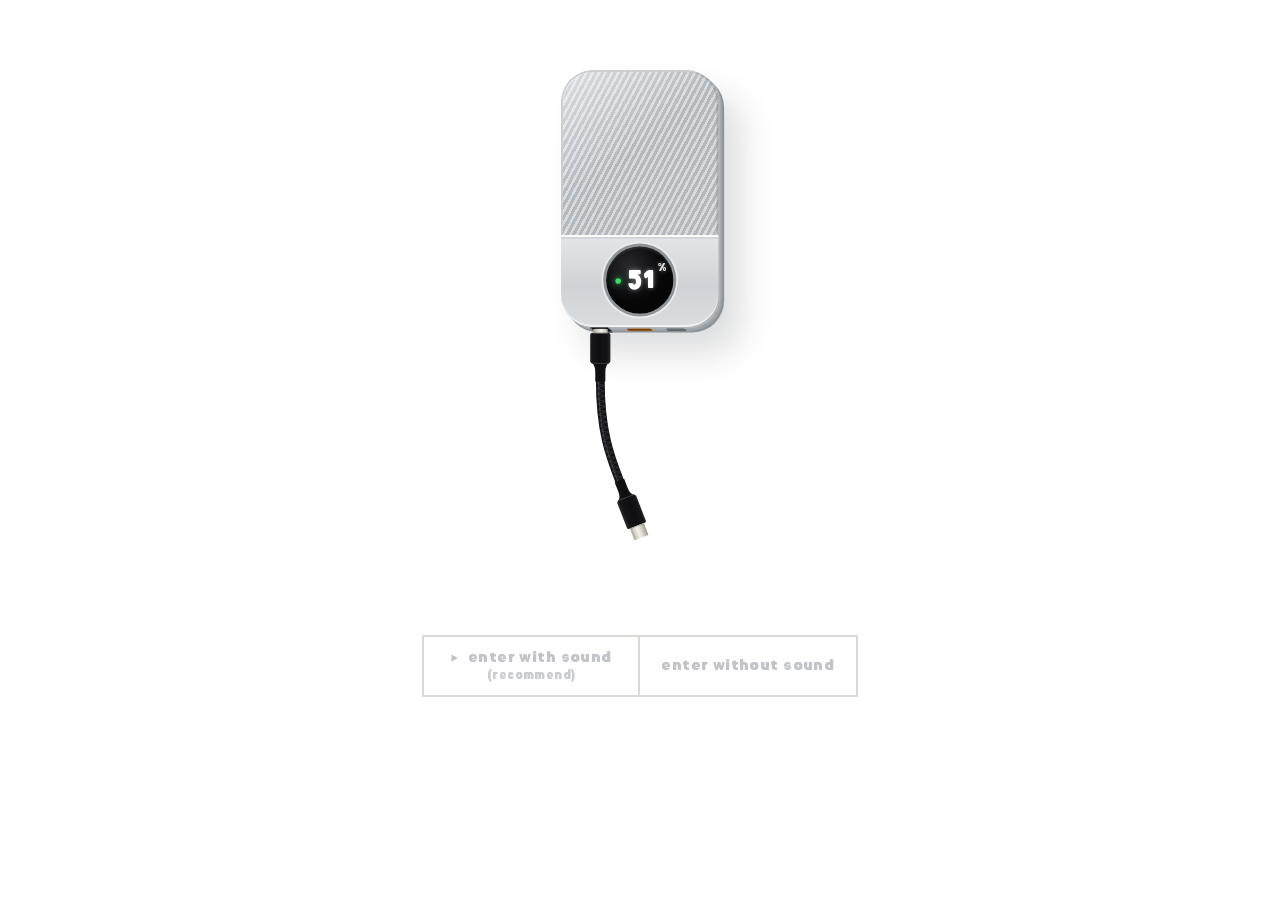
<file: index.html>
<!doctype html>
<html lang="de">
<head>
<meta charset="utf-8" />
<meta name="viewport" content="width=device-width, initial-scale=1" />
<!-- Schrift: eigene „Nihanzo Grotesk“ (assets/fonts/nihanzo, nach dem Stil des Musterbilds gezeichnet: sehr fett,
     weiche Ecken, enge Laufweite; nur Kleinbuchstaben, Ziffern und Satzzeichen – Großbuchstaben zeigen die Kleinbuchstaben) -->
<link rel="icon" href="data:," />   <!-- kein favicon.ico-Abruf (sonst 404) -->
<link rel="preload" href="assets/fonts/nihanzo/NihanzoGrotesk.ttf?v=4" as="font" type="font/ttf" crossorigin />
<title>nihanzo</title>
<!-- Schrift des SCROLL-Rahmens (Vorhang der Startseite) schon hier holen: dann liegt sie im Cache, wenn der Vorhang erscheint.
     LOKAL (Turret Road 300, latin, OFL) statt Google Fonts -> keine IP-Übermittlung an Google (DSGVO) -->
<link rel="preload" href="assets/fonts/turret-road/TurretRoad-Light-latin.woff2" as="font" type="font/woff2" crossorigin />
<script src="js/device.js"></script>   <!-- NIH_PAGE = startpage.html oder startpage-mobile.html (Handy) -->
<!--
  LADESEITE – weißer Hintergrund, nur drei Dinge:
   1. Silberne Powerbank (reines CSS nach Produktfoto, hochkant), mittig im oberen Drittel, lädt 0 -> 100 %
      (= echter Ladestand der Startseite, mindestens DURATION lang).
   2. Schwarzes, geflochtenes USB-C-Kabel (SVG, Stecker nach Foto-Vorlage) wächst WÄHREND des Ladens aus dem linken Port (USB-C-Buchse) nach unten; der Stecker sitzt an
      der Spitze und steckt bei 100 % von oben mittig in den Sound-Buttons (Metallspitze verschwindet unter der Button-Kante).
   3. Sound-Buttons mittig weiter unten: während des Ladens blass und nicht klickbar; sobald das Kabel ankommt, bekommen sie
      die Rosenfarbe und rundherum (auch unten) geht ein schwarzes Feuerwerk los (kurze Raketen nach außen, zerplatzen schnell, die Funken sinken
      danach zu Boden, gleiten dort aus und verglühen erst dann; nur außerhalb der Buttons).
-->
<style>
  @font-face{ font-family:'Nihanzo Grotesk'; src:url('assets/fonts/nihanzo/NihanzoGrotesk.ttf?v=4') format('truetype');
    font-weight:100 900; font-display:swap; }   /* eine Stärke für alle Gewichte -> kein künstliches Fettmachen */
  :root{ --rose:#7A3524; --say:#6F798F; --font:'Nihanzo Grotesk',system-ui,sans-serif; }   /* --say = Farbe aller Schrift */
  *{ margin:0; padding:0; box-sizing:border-box; }
  html,body{ height:100%; overscroll-behavior:none; }   /* kein Gummiband am Seitenrand (Mac-Trackpad: Seite rutscht sonst kurz mit), kein Wischen zur vorigen Seite */
  body{ background:#fff; overflow:hidden; font-family:var(--font); font-weight:800; text-transform:lowercase; }   /* alles klein */

  #fx{ position:fixed; inset:0; width:100%; height:100%; z-index:9; pointer-events:none; }   /* Feuerwerk */
  /* Erscheinen: alles unsichtbar, bis die Schrift da ist (sonst springen Knopf-Texte und Kabel beim Schrift-Tausch), dann weich einblenden */
  .pb, .enter, .cable{ transition:opacity .45s ease; }
  body.boot .pb, body.boot .enter, body.boot .cable{ opacity:0; }

  /* USB-C-Kabel (z4): Powerbank (z7) und Buttons (z7) decken die Metallspitzen ab -> Stecker wirken eingesteckt */
  .cable{ position:fixed; inset:0; width:100%; height:100%; pointer-events:none; overflow:visible; z-index:4; }
  .cable .c0{ fill:none; stroke:#141416; stroke-linecap:butt; stroke-linejoin:round; }   /* gerade Enden (stecken im Hals) */
  .cable .cbraid{ fill:none; stroke:#3b3b42; stroke-width:.75px; stroke-linecap:round; opacity:.9; }   /* Flechtmuster */
  .cable .c1{ fill:none; stroke:#77777e; stroke-linecap:butt; stroke-linejoin:round; opacity:.35; }   /* Glanzlinie (Rundung) */
  .cable--top{ z-index:8; }                                    /* Stecker oben liegt vor der Powerbank */
  .plug{ opacity:0; }

  /* Sound-Buttons: mittig weiter unten, größer; blass bis das Kabel ankommt (.ready), dann Rand/Hover in der Rosenfarbe */
  .enter{ position:fixed; z-index:7; display:flex; }
  .enter button{ flex:1 1 50%; min-width:0; font-family:var(--font); font-weight:inherit; font-size:inherit; letter-spacing:.03em;
    text-transform:lowercase; white-space:nowrap; color:#c2c4c9; background:#fff; border:2.6px solid #dadbd6;
    padding:.95em 1em; pointer-events:none; transition:background .25s ease, color .6s ease, border-color .6s ease;
    display:flex; flex-direction:column; align-items:center; justify-content:center; gap:4px; line-height:1.1; }
  .enter button + button{ border-left:0; }                       /* kein Platz dazwischen, keine doppelte Linie */
  .enter button small{ font-size:.8em; opacity:.85; }
  .enter.ready button{ color:var(--say); border-color:var(--rose); pointer-events:auto; cursor:pointer; }   /* Farbe der Rosen (Startseite rechts) */
  .enter.ready button:hover, .enter.ready button:focus-visible{ background:var(--rose); color:#fff; outline:none; }

  /* Powerbank (SILBER, hochkant) – nach Produktfoto: Riffelung in dunklerem Silber, glattes Band unten mit
     rundem schwarzem Display, Ports an der Unterkante; Dicke = gestufte Kante nach unten rechts */
  .pb{ position:fixed; left:0; top:0; z-index:7; width:84px; height:137px; border-radius:17px;
    transform:scale(var(--pbs,1.25)); transform-origin:0 0;   /* größer (Grundmaße 84×137 bleiben, JS rechnet mit PBS) */
    background:
      linear-gradient(142deg,rgba(255,255,255,.55) 0%,rgba(255,255,255,0) 36%,rgba(255,255,255,0) 70%,rgba(255,255,255,.25) 100%),
      repeating-linear-gradient(118deg,#d9dcdf 0 1.3px,#b3b8bd 1.3px 3px);
    box-shadow:
      inset 0 0 0 1px rgba(90,96,102,.28), inset 1px 1px 0 rgba(255,255,255,.8),
      1px 1px 0 #b1b5ba, 2px 2px 0 #9fa4a9, 3px 3px 0 #8d9297,
      12px 14px 18px rgba(40,46,52,.16); }
  .pb__band{ position:absolute; left:0; right:0; bottom:0; height:36%; border-radius:0 0 17px 17px;
    background:linear-gradient(180deg,#e4e6e9,#cfd3d7 55%,#dadde0);
    box-shadow: inset 0 1px 0 rgba(255,255,255,.9), inset 0 2px 0 rgba(120,126,132,.18), inset 0 -1px 0 rgba(255,255,255,.6); }
  .pb__disp{ position:absolute; left:50%; top:50%; width:36px; height:36px; margin:-18px 0 0 -18px; border-radius:50%;
    background:radial-gradient(circle at 35% 30%,#2a2a2e 0%,#060607 55%);
    box-shadow:0 0 0 1.5px #8f949a, 0 0 0 2.5px #e9ebed, inset 0 1px 1px rgba(255,255,255,.12);
    display:flex; align-items:center; justify-content:center;
    font:800 12px/1 var(--font); color:#fff; letter-spacing:-.4px;   /* Prozentanzeige weiß */
    font-variant-numeric:tabular-nums; text-shadow:0 0 3px rgba(255,255,255,.45); }
  .pb__disp::before{ content:''; position:absolute; left:4.5px; top:50%; width:3px; height:3px; margin-top:-1.5px;
    border-radius:50%; background:#3ddc6a; box-shadow:0 0 4px #3ddc6a; }
  .pb__disp small{ position:absolute; right:4.5px; top:9px; font-size:5.5px; opacity:.85; }
  .pb.charging .pb__disp::before{ animation:blink 1s steps(2) infinite; }
  @keyframes blink{ 50%{ opacity:.15; } }
  .pb__ports{ position:absolute; left:0; right:0; top:100%; height:3px; transform:skewX(45deg); transform-origin:0 0; }
  .pb__ports i{ position:absolute; top:.6px; height:1.8px; border-radius:1px; background:#2a2c2f;
    box-shadow:inset 0 0 0 .6px #6d7176; }
  .pb__ports i:nth-child(1){ left:18%; width:10px; height:2.2px; top:.4px; border-radius:1.1px; background:#0d0d0f;   /* USB-C: abgerundet */
    box-shadow:inset 0 0 0 .5px #6d7176; }
  .pb__ports i:nth-child(1)::after{ content:''; position:absolute; left:22%; right:22%; top:50%; height:.6px; margin-top:-.3px;
    border-radius:.3px; background:#9aa0a6; }   /* Kontaktzunge in der Mitte */
  .pb__ports i:nth-child(2){ left:40%; width:13px; background:#e8891f; box-shadow:inset 0 0 0 .6px #7a3f05; }
  .pb__ports i:nth-child(3){ left:66%; width:10px; }
</style>
</head>
<body class="boot">
  <canvas id="fx"></canvas>

  <svg class="cable" id="cable" aria-hidden="true">
    <defs>
      <!-- USB-C-Stecker nach Foto-Vorlage des Users (geflochtenes Kabel; Marken-Logo bewusst weggelassen). Einheit u, Ursprung =
           Übergang Kabel/Hals, +y zeigt zur Steckerspitze: Hals 0–10.4 (6u, weitet sich zum Gehäuse), Gehäuse 10.2–28.1 (12 breit,
           matt schwarz, Ecken nur leicht gerundet), helle Kante am Übergang, Metallhülse 28–35.6 (8.8 breit, silber-beige, fast eckig) -->
      <linearGradient id="plugBody" x1="0" x2="1"><stop offset="0" stop-color="#2b2b2f"/><stop offset=".16" stop-color="#151517"/>
        <stop offset=".55" stop-color="#0e0e10"/><stop offset=".88" stop-color="#151517"/><stop offset="1" stop-color="#26262a"/></linearGradient>
      <linearGradient id="plugShell" x1="0" x2="1"><stop offset="0" stop-color="#a39f96"/><stop offset=".2" stop-color="#d6d3cb"/>
        <stop offset=".45" stop-color="#f2f0eb"/><stop offset=".72" stop-color="#d1cec5"/><stop offset="1" stop-color="#9b988f"/></linearGradient>
      <g id="usbc">
        <path d="M-3 -0.6 H3 V5.2 C3 7.9 3.7 9.3 4.9 10.4 H-4.9 C-3.7 9.3 -3 7.9 -3 5.2 Z" fill="url(#plugBody)"/>
        <path d="M-4.5 10.2 H4.5 Q6 10.2 6 11.7 V27 Q6 28.1 4.9 28.1 H-4.9 Q-6 28.1 -6 27 V11.7 Q-6 10.2 -4.5 10.2 Z" fill="url(#plugBody)"/>
        <rect x="-5.1" y="9.85" width="10.2" height=".6" rx=".3" fill="#3a3a3f"/>
        <rect x="-4.4" y="28" width="8.8" height="7.6" rx=".35" fill="url(#plugShell)"/>
        <rect x="-4.4" y="28" width="8.8" height=".5" fill="#8f8c84" opacity=".7"/>
      </g>
    </defs>
    <g id="cabPath"><path class="c0"/><path class="cbraid" id="braid"/><path class="c1"/></g>
    <!-- Stecker unten: wandert an der Kabelspitze mit (Ursprung = Kabelende, Spitze zeigt in Wachstumsrichtung) -->
    <use class="plug" id="plugEnd" href="#usbc"/>
  </svg>
  <!-- Stecker oben: eigene Ebene ÜBER der Powerbank (z8), in ihren Grundmaßen (84×137, skaliert wie sie): derselbe Stecker
       umgedreht, Metallhülse steckt in der USB-C-Buchse (oberhalb der Buchsenmitte weggeschnitten), Gehäuse bündig darunter -->
  <svg class="cable cable--top" aria-hidden="true">
    <defs><clipPath id="portClip"><rect x="-20" y="138.4" width="124" height="120"/></clipPath></defs>
    <g class="plug" id="plugTop" clip-path="url(#portClip)"><use href="#usbc" transform="translate(20.8 165.8) rotate(180) scale(.9)"/></g>
  </svg>

  <div class="enter" id="enter">
    <button type="button" data-sound="on"><span>&#9654;&nbsp; enter with sound</span><small>(recommend)</small></button>
    <button type="button" data-sound="off"><span>enter without sound</span></button>
  </div>

  <div class="pb charging" id="pb" role="progressbar" aria-label="lädt" aria-valuemin="0" aria-valuemax="100" aria-valuenow="0">
    <div class="pb__band"><div class="pb__disp"><span id="pct">0</span><small>%</small></div></div>
    <div class="pb__ports" aria-hidden="true"><i></i><i></i><i></i></div>
  </div>

<script>
(function(){
  let gone=false;                         // true, sobald die Startseite dieses Dokument übernommen hat -> hier ruht alles
  const DURATION = 5200;                 // Laden 0 -> 100 % dauert mindestens so lange (echtes Laden kann länger dauern)
  const UP = 0.9;                         // Stecker: Powerbank-Grundmaß-px je Stecker-Einheit u (Gehäuse 12u = 10.8, passt zur Buchse)
  const PL = 35.6, CABU = 5.2;            // Steckerlänge (Kabelende bis Spitze) und Kabeldicke in u (Hals 6u)
  const PHONE = !!window.NIH_PHONE;      // Handy (js/device.js): kleinere Powerbank, Buttons fast bildschirmbreit
  const reduce = matchMedia('(prefers-reduced-motion: reduce)').matches;
  const $ = (id)=>document.getElementById(id);
  const pb=$('pb'), pct=$('pct'), enter=$('enter'), fx=$('fx'), ctx=fx.getContext('2d');
  const paths=[...$('cabPath').querySelectorAll('.c0, .c1')], braidEl=$('braid'), plugTop=$('plugTop'), plugEnd=$('plugEnd');
  const cl=(v,a,b)=>Math.max(a,Math.min(b,v));

  // ---------- Geometrie ----------
  let W=0, H=0, PBS=1.875, SU=1.69, Lc=1, P0=[0,0], braid=[], braidN=-1;
  function layout(){
    W=innerWidth; H=innerHeight; const dpr=Math.min(devicePixelRatio||1,2);
    fx.width=Math.round(W*dpr); fx.height=Math.round(H*dpr); ctx.setTransform(dpr,0,0,dpr,0,0);
    // Powerbank 50 % größer als zuvor (1.25 -> 1.875, Handy 0.9 -> 1.35), höchstens 30 % der Bildschirmhöhe; mittig im oberen Drittel
    PBS=Math.min(PHONE ? 1.35 : 1.875, H*0.30/137); SU=UP*PBS;   // SU: Bildschirm-px je Stecker-Einheit u
    pb.style.setProperty('--pbs', PBS.toFixed(3));
    const pbW=84*PBS, pbH=137*PBS, px=(W-pbW)/2, py=Math.max(16, H*0.22-pbH/2);
    pb.style.left=px+'px'; pb.style.top=py+'px';
    // Buttons: größer, mittig, weiter unten (Mitte bei 74 % der Höhe)
    const ew = PHONE ? Math.min(W-32, 420) : cl(W*0.34, 380, 520);
    enter.style.fontSize = (PHONE ? 13 : cl(W*0.0105, 14, 17)).toFixed(1)+'px';
    enter.style.width=ew+'px'; enter.style.left=((W-ew)/2)+'px';
    enter.style.top=(H*0.74 - (enter.offsetHeight||60)/2)+'px';
    // Kabel: beginnt am Hals des oberen Steckers (Grundmaße: x 20.8 = Mitte der sichtbaren USB-C-Öffnung, y 165.8) und läuft als weiche S-Kurve senkrecht hinunter;
    // unten endet es am Hals des unteren Steckers, dessen Metallhülse 2u über der Button-Oberkante sichtbar ist (Rest steckt drin)
    plugTop.setAttribute('transform',`translate(${px.toFixed(1)} ${py.toFixed(1)}) scale(${PBS.toFixed(3)})`);
    P0=[px+20.8*PBS, py+165.8*PBS];
    const top=parseFloat(enter.style.top), Qc=[W/2, top+(7.6-2)*SU-PL*SU], drop=Qc[1]-P0[1];
    const d=`M${P0[0].toFixed(1)} ${P0[1].toFixed(1)} C${P0[0].toFixed(1)} ${(P0[1]+drop*0.5).toFixed(1)} ${Qc[0].toFixed(1)} ${(Qc[1]-drop*0.5).toFixed(1)} ${Qc[0].toFixed(1)} ${Qc[1].toFixed(1)}`;
    const CW=CABU*SU;                                                  // Kabeldicke in px
    paths.forEach((p,i)=>{ p.setAttribute('d',d); p.style.strokeWidth=(i ? CW*0.14 : CW).toFixed(2)+'px';
      if(i) p.style.transform=`translate(${(-CW*0.2).toFixed(2)}px,0)`; });
    Lc=paths[0].getTotalLength();
    // Flechtmuster: kurze schräge Striche quer übers Kabel, abwechselnd / und \ (Zickzack wie geflochten)
    braid=[]; braidN=-1; const pitch=Math.max(2.2, CW*0.3), hw=CW*0.4, ht=pitch*0.45;
    for(let s=pitch*0.5; s<Lc-0.5; s+=pitch){
      const a=paths[0].getPointAtLength(s), b=paths[0].getPointAtLength(Math.min(Lc, s+0.5));
      let tx=b.x-a.x, ty=b.y-a.y; const l=Math.hypot(tx,ty)||1; tx/=l; ty/=l;
      const nx=-ty, ny=tx, sg=braid.length%2 ? 1 : -1;
      braid.push({ s, d:`M${(a.x+nx*hw-tx*ht*sg).toFixed(1)} ${(a.y+ny*hw-ty*ht*sg).toFixed(1)}L${(a.x-nx*hw+tx*ht*sg).toFixed(1)} ${(a.y-ny*hw+ty*ht*sg).toFixed(1)}` });
    }
  }

  // ---------- Kabel wächst mit dem Ladestand (k = 0..1), Stecker an der Spitze ----------
  let shownK=0;
  function drawCable(k){
    const c=Lc*k;
    paths.forEach(p=>{ p.style.strokeDasharray=Lc.toFixed(1); p.style.strokeDashoffset=(Lc-c).toFixed(1); });
    let n=0; while(n<braid.length && braid[n].s<=c-1) n++;           // Flechtmuster nur so weit, wie das Kabel schon da ist
    if(n!==braidN){ braidN=n; braidEl.setAttribute('d', braid.slice(0,n).map(b=>b.d).join('') || 'M0 0'); }
    plugTop.style.opacity = k>0 ? '1' : '0';
    if(c<3){ plugEnd.style.opacity='0'; return; }
    const a=paths[0].getPointAtLength(c), b=paths[0].getPointAtLength(Math.max(0,c-2));
    const ang=Math.atan2(a.y-b.y, a.x-b.x)*180/Math.PI - 90;      // Steckerspitze zeigt in Wachstumsrichtung
    // Ursprung des Steckers (Hals) sitzt auf der Kabelspitze, der Stecker ragt in Wachstumsrichtung weiter
    plugEnd.setAttribute('transform',`translate(${a.x.toFixed(1)} ${a.y.toFixed(1)}) rotate(${ang.toFixed(2)}) scale(${SU.toFixed(3)})`);
    plugEnd.style.opacity='1';
  }

  // ---------- Feuerwerk (schwarz) rund um die Buttons: kurze Raketen nach außen, zerplatzen schnell; nur AUSSERHALB der Buttons ----------
  const parts=[], rockets=[]; let fwEnd=0, lastT=0, hole=null;
  function burst(x,y){
    const n=PHONE?30:42, spd=PHONE?3.2:4.4, now=performance.now();   // schneller Knall: hohe Startgeschwindigkeit, kurzes Leben
    for(let i=0;i<n;i++){ const a=(i/n)*Math.PI*2+Math.random()*0.18, v=spd*(0.55+Math.random()*0.45);
      parts.push({x,y,vx:Math.cos(a)*v,vy:Math.sin(a)*v,born:now,s:1.3+Math.random()*1.1,gl:Math.random()<0.3,
                  ph:Math.random()*6.3, fall:0.85+Math.random()*0.5,            // fall = Sinkgeschwindigkeit (px/Bild)
                  land:0, glide:450+Math.random()*450, burn:600+Math.random()*500}); }   // am Boden: ausgleiten, dann verglühen
  }
  function fireworks(){
    // Rundherum um die Buttons (oben, unten, seitlich, Ecken): kurze, schnelle Raketen vom Button-Rand nach außen,
    // die rasch zerplatzen
    const r=enter.getBoundingClientRect(), h=r.height, w=r.width, cx=r.left+w/2, cy=r.top+h/2, now=performance.now();
    hole=[r.left-3, r.top-3, w+6, h+6];                              // Buttons + 3 px bleiben frei
    const rx=w/2+Math.max(46, h*0.9), ry=h/2+Math.max(46, h*0.9), n=PHONE?7:9;
    for(let i=0;i<n;i++){
      const a=-Math.PI/2 + i*2*Math.PI/n + (Math.random()-0.5)*0.35;
      const ex=cx+Math.cos(a)*rx*(0.95+Math.random()*0.15), ey=cy+Math.sin(a)*ry*(0.95+Math.random()*0.25);
      const sx0=cx+Math.cos(a)*(w/2+4), sy0=cy+Math.sin(a)*(h/2+4);   // Start knapp außerhalb des Buttons
      rockets.push({ x0:sx0, y0:sy0, x1:ex, y1:ey, t:now+i*70+Math.random()*50, dur:170+Math.random()*80 });
    }
    fwEnd=now+n*70+1200;
  }
  function drawFx(now){
    const dt=lastT ? cl((now-lastT)/16.67,0.2,3) : 1; lastT=now;
    ctx.clearRect(0,0,W,H); if(!hole) return;
    ctx.save(); ctx.beginPath(); ctx.rect(0,0,W,H); ctx.rect(hole[0],hole[1],hole[2],hole[3]); ctx.clip('evenodd');
    ctx.strokeStyle=ctx.fillStyle='#000'; ctx.lineCap='round';
    for(let i=rockets.length-1;i>=0;i--){                            // Raketen: Leuchtspur nach oben, bremsen ab
      const r=rockets[i], k=(now-r.t)/r.dur; if(k<0) continue;
      if(k>=1){ burst(r.x1,r.y1); rockets.splice(i,1); continue; }
      const e=1-Math.pow(1-k,1.6), e0=1-Math.pow(1-Math.max(0,k-0.25),1.6);
      ctx.globalAlpha=0.75; ctx.lineWidth=1.6; ctx.beginPath();
      ctx.moveTo(r.x0+(r.x1-r.x0)*e0, r.y0+(r.y1-r.y0)*e0); ctx.lineTo(r.x0+(r.x1-r.x0)*e, r.y0+(r.y1-r.y0)*e); ctx.stroke();
    }
    const floor=H-2.5;
    for(let i=parts.length-1;i>=0;i--){                              // Funken: schneller Knall, dann sinken sie (leicht pendelnd)
      const p=parts[i], a=now-p.born; let k, fl=1;                    // zu Boden, gleiten dort aus und verglühen erst dann
      if(!p.land){
        const drag=Math.pow(0.93,dt); p.vx*=drag; p.vy=p.vy*drag+p.fall*(1-0.93)*dt;   // Endtempo nach unten = fall
        p.x+=(p.vx+Math.sin(a/420+p.ph)*0.22)*dt; p.y+=p.vy*dt;
        if(p.y>=floor){ p.y=floor; p.land=now; p.vx=p.vx*0.6+(Math.random()-0.5)*1.8; p.vy=0; }   // aufgekommen
        k = a<250 ? 1 : 0.6+0.4*Math.exp(-(a-250)/700);              // nach dem Knall etwas gedimmt
        if(p.gl && a>600 && Math.random()<0.3) fl=0.3;                // einige glitzern beim Fallen
      } else {
        const g=now-p.land; p.vx*=Math.pow(0.965,dt); p.x+=p.vx*dt;   // gleitet über den Boden aus
        const b=cl((g-p.glide)/p.burn,0,1); if(b>=1 || a>16000){ parts.splice(i,1); continue; }
        k=0.6*(1-b*b); if(b>0 && Math.random()<0.35) fl=0.35;        // verglüht flackernd
      }
      ctx.globalAlpha=k*0.55*fl; ctx.lineWidth=p.s; ctx.beginPath(); ctx.moveTo(p.x-p.vx*4.5, p.y-p.vy*4.5); ctx.lineTo(p.x, p.y); ctx.stroke();
      ctx.globalAlpha=k*fl; ctx.fillRect(p.x-p.s/2, p.y-p.s/2, p.s, p.s);
    }
    ctx.restore(); ctx.globalAlpha=1;
  }

  // ---------- Laden / Buttons ----------
  function setPct(p){ const n=Math.round(p); pct.textContent=n; pb.setAttribute('aria-valuenow',n); }
  // Ton-Wahl merken ('on'|'off', sessionStorage 'nihanzo-sound' – liest die Startseite) -> ausblenden -> Startseite (beginnt mit dem Vorhang)
  // Die Startseite wird NICHT per Seitenwechsel geöffnet, sondern in DIESES Dokument geschrieben (document.write): Browser geben Ton
  // nur in der Seite frei, in der geklickt wurde (Safari/Firefox/Handys: nach einem Seitenwechsel bliebe „mit Ton" stumm, und Scrollen
  // zählt nicht als Klick). Darum entsteht der AudioContext hier IM Klick (window.__nihAudio); die Startseite übernimmt ihn (ensureAudio).
  // Kein <iframe>: darin ruckeln/flackern fest stehende Ebenen beim Scrollen in manchen Browsern – so läuft sie als ganz normale Seite.
  let leaving=false;
  function unlockAudio(){
    try{
      const AC=window.AudioContext||window.webkitAudioContext, c=window.__nihAudio=new AC();
      c.resume();
      const s=c.createBufferSource(); s.buffer=c.createBuffer(1,1,22050); s.connect(c.destination); s.start(0);   // stiller Anstoß (iOS)
    }catch(_){}
  }
  async function openStart(){
    let html=null; try{ html=await (window.__load && window.__load.html); }catch(_){}
    if(typeof html!=='string' || html.indexOf('</html>')<0){ location.assign(NIH_PAGE); return; }   // Notfall: klassischer Seitenwechsel
    gone=true;
    document.open(); document.write(html); document.close();
    // Sicherheitsnetz: feuert ein Browser nach dem Schreiben kein neues „load", wird es nachgeholt (die Startseite misst darin)
    let fired=false; addEventListener('load',()=>{ fired=true; },{once:true});
    const chk=setInterval(()=>{
      if(fired){ clearInterval(chk); return; }
      if(document.readyState==='complete'){ clearInterval(chk); setTimeout(()=>{ if(!fired) dispatchEvent(new Event('load')); }, 400); }
    }, 200);
  }
  enter.addEventListener('click',(e)=>{
    const b=e.target.closest('button'); if(!b || leaving || !enter.classList.contains('ready')) return; leaving=true;
    try{ sessionStorage.setItem('nihanzo-sound', b.dataset.sound); }catch(_){}
    window.__nihSound=b.dataset.sound;               // frische Wahl für die Startseite (gilt dort vor ?mute, s. startpage.html)
    if(b.dataset.sound==='on') unlockAudio();
    // Mauslage an die Startseite weitergeben: ihre springende Figur beginnt dort, wo der Zeiger steht (nicht in der Mitte)
    window.__nihMouse={x:e.clientX,y:e.clientY};
    addEventListener('mousemove',(ev)=>{ window.__nihMouse={x:ev.clientX,y:ev.clientY}; });
    document.body.style.transition='opacity .8s ease'; document.body.style.opacity='0';
    setTimeout(openStart, 800);
  });

  // ---------- Ablauf ----------
  let t0=0, plugged=false;
  function frame(now){
    if(gone) return;                                  // Startseite ist offen -> Ladeseite ruht
    // Fortschritt = langsamerer von Ladeanimation (Zeit) und echtem Laden der Startseite (window.__load, s. u.)
    const ld=window.__load||{p:1,done:true}, t=now-t0, base=Math.min(cl(t/DURATION,0,1), ld.done ? 1 : Math.min(0.995, ld.p));
    setPct(base<1 ? Math.min(99, base*100+Math.random()*1.2) : 100);
    const dt=Math.min(now-(frame.t||now), 500); frame.t=now;          // zeitbasiert: holt auch bei wenigen Bildern/s in ~0.3 s auf
    shownK = reduce ? base : Math.max(shownK, shownK+(base-shownK)*(1-Math.exp(-dt/90)));   // Kabel wächst weich und nie zurück
    if(base>=1 && shownK>0.997) shownK=1;
    drawCable(shownK);
    if(shownK>=1 && !plugged){                         // angekommen: Buttons werden aktiv, Feuerwerk
      plugged=true; pb.classList.remove('charging'); enter.classList.add('ready'); if(!reduce) fireworks();
    }
    drawFx(now);
    if(!(plugged && parts.length===0 && rockets.length===0 && now>fwEnd)) requestAnimationFrame(frame);
  }
  layout(); drawCable(0);
  // Start erst, wenn die Schrift geladen ist (spätestens nach 0.8 s): dann neu auslegen (Knopfhöhe hängt an der Schrift),
  // einblenden und die Ladezeit ab jetzt zählen -> das Kabel beginnt bei 0, statt nach den ersten (oft stockenden) Bildern zu springen
  let started=false;
  function start(){
    if(started || gone) return; started=true;
    layout(); drawCable(0);
    // zwei Bilder warten: der unsichtbare Zustand ist sicher gemalt -> das Einblenden läuft immer weich (auch bei Schrift aus dem Cache)
    requestAnimationFrame(()=>requestAnimationFrame((now)=>{ t0=now; document.body.classList.remove('boot'); frame(now); }));
  }
  if(document.fonts && document.fonts.load) document.fonts.load('800 16px "Nihanzo Grotesk"').then(start, start); else start();
  setTimeout(start, 800);
  addEventListener('resize',()=>{ if(gone) return; layout(); drawCable(shownK); });
  if(document.fonts && document.fonts.ready) document.fonts.ready.then(()=>{ if(gone) return; layout(); drawCable(shownK); });
})();
</script>
<script>
  /* Die Ladeseite LÄDT die Startseite wirklich vor (in den Browser-Cache – GitHub Pages: max-age, lokal: no-cache -> 304):
     1) sie liest die passende Startseite (NIH_PAGE: startpage.html bzw. auf Handys startpage-mobile.html) und sammelt automatisch alle dort genannten Dateien (assets/…, inkl. ?v=; ohne Rohmaterial
        assets/raw und die ?bg=-Varianten) -> keine Liste von Hand pflegen; Grünkohl zuerst (erstes Bild des Vorhangs)
     2) der Fortschrittsbalken zeigt den echten Stand (Bytes, window.__load.p); die Knöpfe kommen erst, wenn alles da ist
        (und frühestens nach der Ladeanimation, siehe frame())
     3) danach im Hintergrund, ohne den Balken aufzuhalten: 3D-Szenen (three.js, Module, Modell + deren Texturen)
     Erst nach dem eigenen load, damit die Ladeseite selbst nicht gebremst wird. */
  (function preloadStartpage(){
    const L = window.__load = { p:0, done:false };
    const RX = /assets\/[\w\-./]+?\.(?:webp|png|jpe?g|gif|svg|mp4|m4a|mp3|glb|ttf|woff2)(?:\?v=\d+)?/g;
    const SKIP = /assets\/raw\/|assets\/video\/car-|bg-(?:kugeln|glas-grau|glas-sepia|senf)\./;   // Karussell-Schleifen laden erst ab dem Glas
    const MODS = ['js/vendor/three/three.module.js', 'js/glass.js', 'js/heart.js', 'js/vendor/three/GLTFLoader.js',
                  'js/vendor/utils/BufferGeometryUtils.js'];
    const files = [];
    const update = ()=>{ let got = 0, want = 0;
      for(const f of files){ const w = f.len || 150000; want += w; got += f.done ? w : Math.min(f.got, w); }
      L.p = want ? got/want : 1; };
    async function get(url, f){                          // lädt komplett (Stream bis zum Ende -> im Cache), zählt Bytes
      try{
        // Seiten und Skripte immer beim Server nachfragen (ETag -> 304, wenn unverändert): sonst schreibt die Ladeseite nach einem
        // Deploy bis zu 10 min (GitHub Pages: max-age=600) die ALTE Startseite aus dem Browser-Zwischenspeicher ins Dokument
        const fresh = /\.(?:html|js|css)(?:\?|$)/.test(url);
        const r = await fetch(url, fresh ? { cache:'no-cache' } : undefined); if(f) f.len = +r.headers.get('content-length') || 0;
        if(f && r.body){ const rd = r.body.getReader(); for(;;){ const { done, value } = await rd.read(); if(done) break; f.got += value.length; update(); } }
        else return await r.text();
      }catch(_){}
    }
    const scan = (txt)=>[...new Set(txt.match(RX) || [])].filter((u)=>!SKIP.test(u));
    addEventListener('load', async ()=>{
      const finish = ()=>{ L.p = 1; L.done = true; };
      setTimeout(finish, 90000);                         // Notbremse: hängt etwas, kommt man trotzdem rein
      const html = await (L.html = get(NIH_PAGE));       // Text der Startseite – openStart() schreibt ihn später in dieses Dokument
      const urls = html ? scan(html).sort((a, b)=>(b.indexOf('kale') >= 0) - (a.indexOf('kale') >= 0)) : [];
      await Promise.all(urls.map((u)=>{ const f = { got:0, len:0, done:false }; files.push(f);
        return get(u, f).then(()=>{ f.done = true; update(); }); }));
      finish();
      // Hintergrund: 3D-Module + was sie laden (Modell, Texturen)
      const mods = await Promise.all(MODS.map((m)=>get(m)));
      const seen = new Set(urls);
      await Promise.all(mods.flatMap((t, k)=>t && MODS[k].indexOf('vendor') < 0 ? scan(t) : [])   // Fremdcode nur laden, nicht durchsuchen
        .filter((u)=>!seen.has(u) && seen.add(u))
        .map((u)=>get(u, { got:0, len:0, done:false })));
    });
  })();
</script>
</body>
</html>
</file>
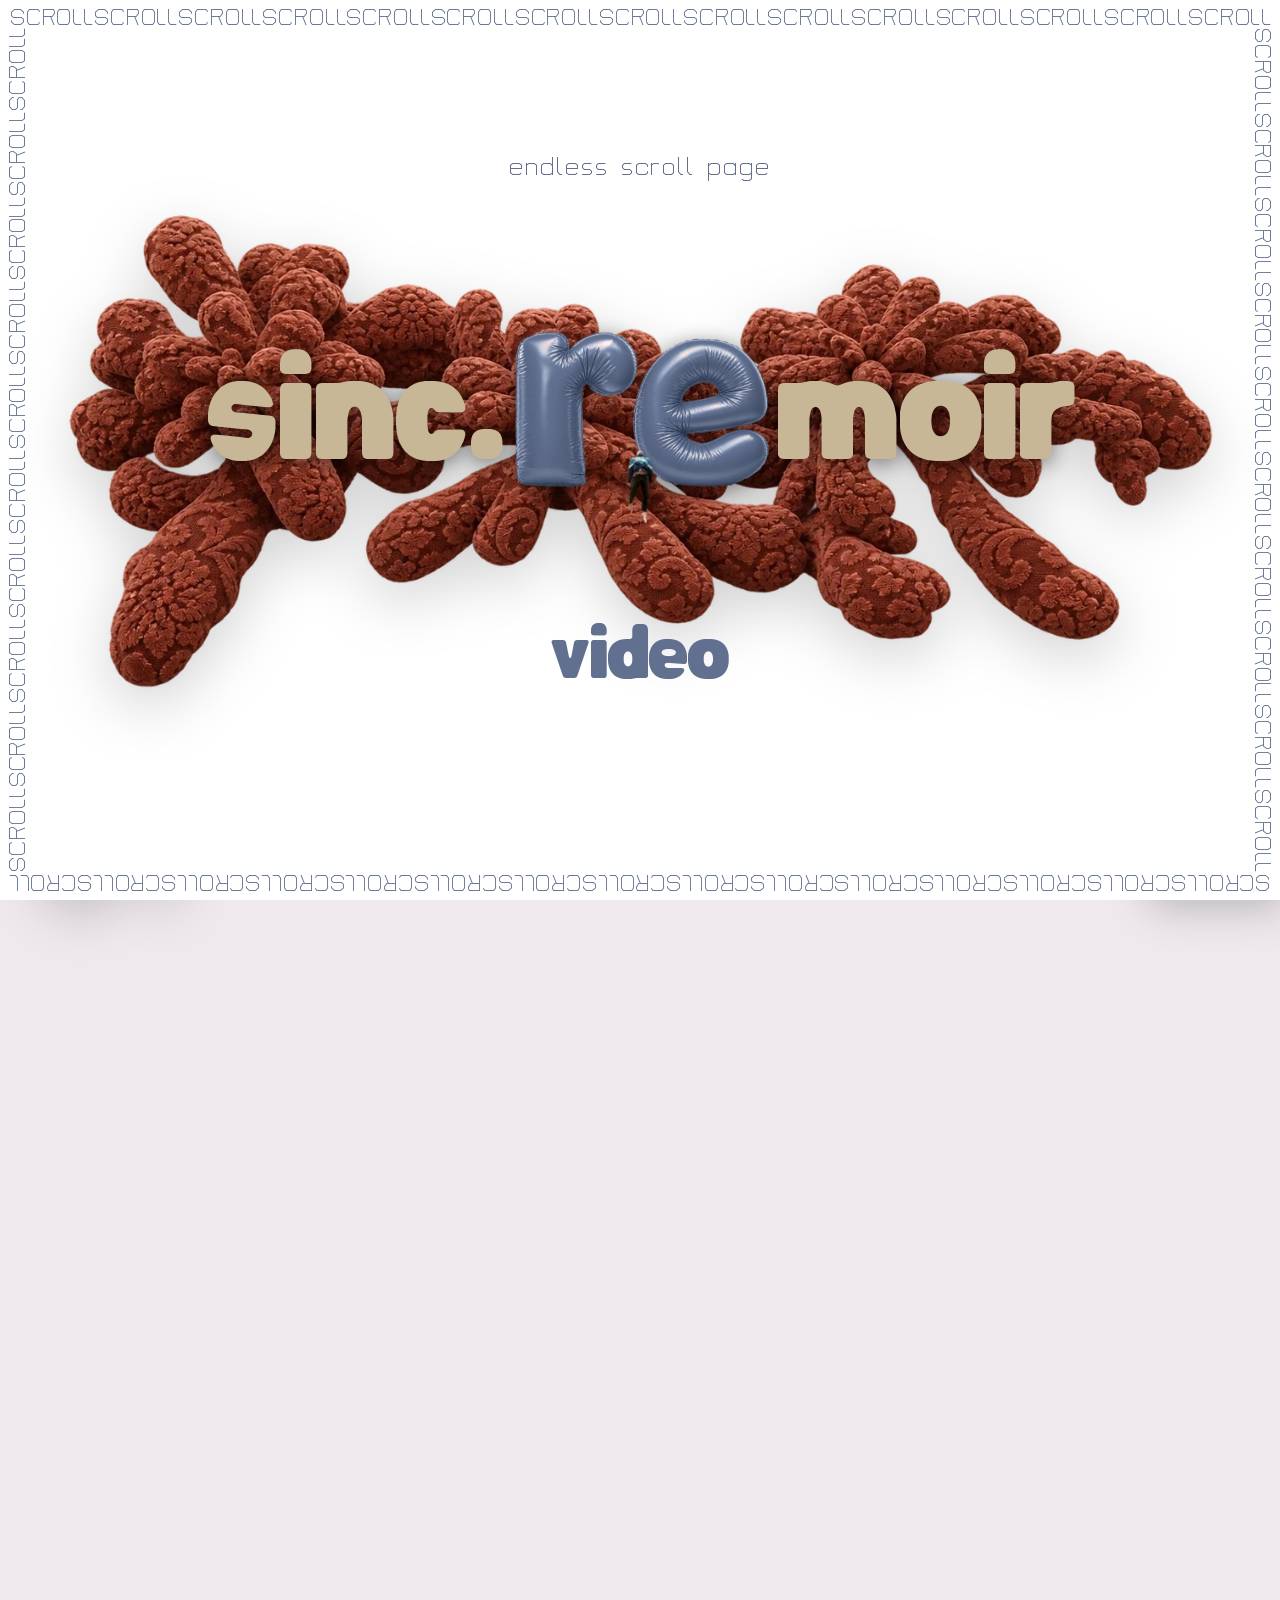
<file: curtain.html>
<!doctype html>
<html lang="de">
<head>
  <!-- Das Vorhang-Intro lebt jetzt in startpage.html (legt dort die echte Startseite frei). Diese Datei = alter Prototyp. -->
  <script>location.replace('startpage.html'+location.search);</script>
  <meta charset="utf-8" />
  <meta name="viewport" content="width=device-width, initial-scale=1" />
  <title>nihanzo — hero</title>

  <!-- ============================================================
       HERO-INTRO (Prototyp v5) — Grünkohl -> Regentropfen-Dissolve -> Kissen
       Ablauf beim Runterscrollen (scroll-gesteuert):
        1) Grünkohl + Titel fliegen nach links-oben raus (CCW), ohne Verblassen
        2) verwaschener Cremeton (#F4F4E1) löst sich "Tropfen für Tropfen"
           in horizontalen Streifen Richtung linken Rand auf
        3) darunter erscheint das Lamellen-Kissen auf dem ganzen Bildschirm
        4) fährt der Cursor über die Lamellen, gehen sie leicht zur Seite
           (WebGL-Displacement / "Lupe" um den Cursor)
       Technik: 1 Full-Screen WebGL-Canvas macht Creme + Dissolve + Kissen.
       Fallback ohne WebGL: einfaches Bild + Crossfade.
       ============================================================ -->
  <style>
    :root{ --cream:#F4F4E1; }
    * { box-sizing: border-box; margin: 0; padding: 0; }
    html, body { background: #F4F4E1; }
    body { font-family: system-ui, sans-serif; cursor: none; overflow-x: hidden; }

    /* Startseite / Fallback-Grund dahinter */
    .startpage{
      position: fixed; inset: 0; z-index: 1; background: #F4F4E1;
      display: grid; place-items: center;
      color: #b7bda6; letter-spacing: .3em; text-transform: uppercase; font-size: .8rem;
    }

    /* WebGL-Bühne: Creme + Dissolve + Kissen (deckt alles) */
    #gl{ position: fixed; inset: 0; z-index: 5; width: 100%; height: 100%; display: block; }
    /* Fallback-Kissen (nur ohne WebGL sichtbar) */
    #cushionFallback{
      position: fixed; inset: 0; z-index: 4; width: 100%; height: 100%;
      object-fit: cover; opacity: 0; display: none; pointer-events: none;
    }
    /* ---------- Hero (Kohl + Titel als eine Einheit) ---------- */
    .hero{
      position: fixed; inset: 0; z-index: 40;
      display: grid; place-items: center;
      will-change: transform;
    }
    .hero__wrap{ position: relative; width: min(1150px, 94vw); }
    .hero__kale{ width: 100%; height: auto; display: block; filter: drop-shadow(0 18px 30px rgba(0,0,0,.18)); }

    /* Titel sitzt auf dem Kohl */
    .hero__title{
      position: absolute; left: 50%; top: 46%; transform: translate(-50%, calc(-50% - 16px));
      display: flex; align-items: center; justify-content: center; gap: .04em;
      filter: drop-shadow(0 4px 10px rgba(0,0,0,.45));
    }
    .type{
      height: clamp(46px, 10vw, 116px); background-color: var(--cream);
      -webkit-mask-repeat:no-repeat; mask-repeat:no-repeat;
      -webkit-mask-position:center; mask-position:center;
      -webkit-mask-size:contain; mask-size:contain;
    }
    .type.sinc { aspect-ratio: 1986/760; -webkit-mask-image:url("assets/img/type-sinc.svg"); mask-image:url("assets/img/type-sinc.svg"); }
    .type.moir { aspect-ratio: 1970/760; -webkit-mask-image:url("assets/img/type-moir.svg"); mask-image:url("assets/img/type-moir.svg"); }
    /* das freigestellte re-Kissen */
    .re{ height: clamp(64px, 14vw, 168px); width: auto; display: block; margin: 0 .01em; align-self: center; }

    /* Untertitel "video" – gleiche Schrift, kleiner, Akzentfarbe; unter dem Grünkohl */
    .hero__subtitle{
      position: absolute; left: 50%; top: 100%;
      transform: translate(-50%, clamp(16px, 4vw, 48px));
      display: flex; align-items: center; justify-content: center;
      filter: drop-shadow(0 3px 8px rgba(0,0,0,.4));
    }
    .type.video{
      aspect-ratio: 2279/760; height: clamp(24px, 5vw, 58px);
      background-color: #C65563;
      -webkit-mask-image:url("assets/img/type-video.svg"); mask-image:url("assets/img/type-video.svg");
    }

    .scroll-driver{ height: 260vh; }

    /* ---------- Flugzeug-Cursor (ohne Rauch) ---------- */
    #cursor{
      position: fixed; left: 0; top: 0; width: 34px; z-index: 9999; pointer-events: none;
      transform: translate(-200px,-200px); will-change: transform; opacity: .96;
    }
    #cursor img{ width: 100%; height: auto; display: block; filter: drop-shadow(0 2px 5px rgba(0,0,0,.35)); }
  </style>
</head>
<body>
  <div class="startpage">start page</div>
  <img id="cushionFallback" src="assets/img/luftkissen.gif" alt="Luftkissen" />
  <canvas id="gl" aria-hidden="true"></canvas>

  <div class="hero" id="hero">
    <div class="hero__wrap">
      <img class="hero__kale" src="assets/img/kale.png" alt="Grünkohl" />
      <div class="hero__title" id="title">
        <span class="type sinc" role="img" aria-label="sinc."></span>
        <img class="re" src="assets/img/re.png" alt="re" />
        <span class="type moir" role="img" aria-label="moir"></span>
      </div>
      <div class="hero__subtitle">
        <span class="type video" role="img" aria-label="video"></span>
      </div>
    </div>
  </div>

  <div class="scroll-driver"></div>

  <div id="cursor"><img src="assets/img/cursor-jump.png" alt=""></div>

  <script src="js/vendor/lenis.min.js"></script>
  <script src="js/vendor/gsap.min.js"></script>
  <script src="js/vendor/ScrollTrigger.min.js"></script>
  <script>
  /* ============ Smooth Scroll ============ */
  const lenis = new Lenis({ lerp: 0.08, wheelMultiplier: 0.9, smoothWheel: true });
  lenis.on('scroll', () => ScrollTrigger.update());
  gsap.ticker.add((t) => lenis.raf(t * 1000));
  gsap.ticker.lagSmoothing(0);
  gsap.registerPlugin(ScrollTrigger);

  /* gemeinsamer Scroll-Fortschritt (0..1) */
  window.__scrollP = 0;
  const clamp = (v,a,b)=>Math.max(a,Math.min(b,v));
  const remap = (v,a,b)=>clamp((v-a)/(b-a),0,1);
  const smooth = (t)=>t*t*(3-2*t);

  ScrollTrigger.create({
    trigger: '.scroll-driver', start: 'top top', end: 'bottom bottom', scrub: 0.5,
    onUpdate(self){
      const p = self.progress;
      // Hero fliegt raus während 0..0.5
      const h = smooth(remap(p, 0.0, 0.5));
      gsap.set('.hero', { xPercent: -125*h, yPercent: -55*h, rotation: -42*h });
      // Dissolve läuft während 0.12..1.0
      window.__scrollP = remap(p, 0.12, 1.0);
    }
  });

  /* ============ Flugzeug-Cursor + Maus-Tracking ============ */
  const mouse = { x: 0.5, y: 0.5 };        // normalisiert, y nach oben (für WebGL)
  (function planeCursor(){
    const cursor = document.getElementById('cursor');
    let mx = innerWidth/2, my = innerHeight/2, lx = mx, ly = my, angle = 0;
    const NOSE0 = -90;   // Kopf (oben) zeigt in Bewegungsrichtung
    addEventListener('mousemove', (e) => {
      mx = e.clientX; my = e.clientY;
      mouse.x = mx / innerWidth;
      mouse.y = 1 - my / innerHeight;
    });
    function frame(){
      const vx = mx - lx, vy = my - ly, speed = Math.hypot(vx, vy);
      lx = mx; ly = my;
      if (speed > 1.1){
        const t = Math.atan2(vy, vx) * 180/Math.PI - NOSE0;
        let d = ((t - angle + 540) % 360) - 180;
        angle += d * 0.18;
      }
      cursor.style.transform = `translate(${mx}px,${my}px) translate(-50%,-50%) rotate(${angle}deg)`;
      requestAnimationFrame(frame);
    }
    requestAnimationFrame(frame);
  })();

  /* ============ WebGL-Bühne (Creme -> Regentropfen-Dissolve -> Kissen) ============ */
  (function stage(){
    const canvas = document.getElementById('gl');
    const gl = canvas.getContext('webgl', { antialias:true, premultipliedAlpha:false });
    if (!gl){ fallback(); return; }

    const VERT = `
      attribute vec2 aPos; varying vec2 vUv;
      void main(){ vUv = aPos*0.5+0.5; gl_Position = vec4(aPos,0.0,1.0); }`;

    const FRAG = `
      precision highp float;
      varying vec2 vUv;
      uniform sampler2D uTex;
      uniform vec2  uRes;      // Canvas in px
      uniform vec2  uTexRes;   // Bild in px
      uniform vec2  uMouse;    // 0..1, y oben
      uniform float uProg;     // 0..1 Dissolve
      uniform float uTime;
      uniform float uFanStr;   // Stärke des tangentialen Auffächerns
      uniform float uFanRad;   // Wirkradius um den Cursor
      uniform float uCircR;    // Radius des Kissen-Kreises
      uniform float uCircW;    // weicher Rand des Kreises

      float hash(vec2 p){ p=fract(p*vec2(123.34,456.21)); p+=dot(p,p+45.32); return fract(p.x*p.y); }
      float noise(vec2 p){
        vec2 i=floor(p), f=fract(p);
        float a=hash(i), b=hash(i+vec2(1.,0.)), c=hash(i+vec2(0.,1.)), d=hash(i+vec2(1.,1.));
        vec2 u=f*f*(3.-2.*f);
        return mix(mix(a,b,u.x),mix(c,d,u.x),u.y);
      }
      // "cover"-Fit des Bildes auf die Canvas
      vec2 coverUv(vec2 uv){
        float ca=uRes.x/uRes.y, ia=uTexRes.x/uTexRes.y;
        vec2 s = ca>ia ? vec2(1.0, ia/ca) : vec2(ca/ia, 1.0);
        return (uv-0.5)*s+0.5;
      }
      void main(){
        vec2 uv = vUv;

        /* ---- Kissen: Cursor fächert die Lamellen auf, nur IM Kreis, dezent ---- */
        vec2 cu = coverUv(uv);
        // leichter Einzoom am Anfang, setzt sich beim Erscheinen (uProg->1)
        cu = (cu-0.5)/mix(0.94,1.0,clamp(uProg*1.4,0.,1.)) + 0.5;
        vec2 asp   = vec2(uRes.x/uRes.y, 1.0);
        vec2 fromC = (uv-0.5)*asp;                 // vom Zentrum (aspektkorrigiert)
        float dc   = length(fromC);
        float circle = smoothstep(uCircR, uCircR-uCircW, dc); // 1 im Kissen-Kreis, 0 außerhalb
        vec2 toM   = (uv-uMouse)*asp;
        float dm   = length(toM);
        float infl = smoothstep(uFanRad, 0.0, dm) * circle;  // nur nah am Cursor UND im Kreis (Lamellen)
        vec2 dir   = dm>1e-4 ? normalize(uv-uMouse) : vec2(0.0);
        cu -= dir * infl * uFanStr;                // radialer Bulge (wie PNG-Version), dezent
        vec3 cushion = texture2D(uTex, cu).rgb;

        /* ---- Cremeton (verwaschener Film-Look) ---- */
        float grain = noise(uv*vec2(uRes.x,uRes.y)/2.4);
        float vig = 1.0 - smoothstep(0.36, 1.12, length((uv-vec2(0.5,0.42))*vec2(1.1,1.0)));
        vec3 cream = vec3(0.957,0.957,0.882);       // #F4F4E1
        cream *= mix(0.90, 1.0, vig);
        cream = mix(cream, cream*0.93, grain*0.35);
        cream += smoothstep(0.75,0.0, length(uv-vec2(0.34,0.72)))*0.045; // warmes Licht o-links

        /* ---- Übergang: Front wandert rechts->links, Regen prasselt herab ---- */
        float colN = floor(uv.x*80.0);                 // schmale Tropfen-Bahnen
        float ph   = hash(vec2(colN, 3.0));
        float run  = fract(uv.y*2.6 - uTime*(0.9+ph*0.7) - ph*6.0);
        float drop = smoothstep(0.0,0.12,run)*smoothstep(0.85,0.30,run); // Tropfen mit Kopf
        float jag  = (noise(vec2(colN*1.3, uv.y*24.0 - uTime*1.6))-0.5)*0.06 + drop*0.05;
        float front = 1.22 - uProg*2.05 + jag;         // Front: rechts(>1) -> links(<0)
        float creamA = 1.0 - smoothstep(front-0.02, front+0.02, uv.x);  // Kissen erscheint von rechts
        creamA = max(creamA, 1.0 - smoothstep(0.0, 0.02, uProg));       // Start: alles Creme

        vec3 col = mix(cushion, cream, creamA);
        gl_FragColor = vec4(col, 1.0);
      }`;

    function sh(type, src){
      const s = gl.createShader(type); gl.shaderSource(s, src); gl.compileShader(s);
      if(!gl.getShaderParameter(s, gl.COMPILE_STATUS)){ console.error(gl.getShaderInfoLog(s)); }
      return s;
    }
    const prog = gl.createProgram();
    gl.attachShader(prog, sh(gl.VERTEX_SHADER, VERT));
    gl.attachShader(prog, sh(gl.FRAGMENT_SHADER, FRAG));
    gl.linkProgram(prog); gl.useProgram(prog);

    const buf = gl.createBuffer();
    gl.bindBuffer(gl.ARRAY_BUFFER, buf);
    gl.bufferData(gl.ARRAY_BUFFER, new Float32Array([-1,-1, 3,-1, -1,3]), gl.STATIC_DRAW);
    const aPos = gl.getAttribLocation(prog, 'aPos');
    gl.enableVertexAttribArray(aPos);
    gl.vertexAttribPointer(aPos, 2, gl.FLOAT, false, 0, 0);

    const U = {
      tex:    gl.getUniformLocation(prog, 'uTex'),
      res:    gl.getUniformLocation(prog, 'uRes'),
      texRes: gl.getUniformLocation(prog, 'uTexRes'),
      mouse:  gl.getUniformLocation(prog, 'uMouse'),
      prog:   gl.getUniformLocation(prog, 'uProg'),
      time:   gl.getUniformLocation(prog, 'uTime'),
      fanStr: gl.getUniformLocation(prog, 'uFanStr'),
      fanRad: gl.getUniformLocation(prog, 'uFanRad'),
      circR:  gl.getUniformLocation(prog, 'uCircR'),
      circW:  gl.getUniformLocation(prog, 'uCircW'),
    };
    // live justierbar in der Konsole: window.__FAN.str = 0.08 usw.
    window.__FAN = { str: 0.020, rad: 0.16, cr: 0.47, cw: 0.07 };

    // Textur (1px-Platzhalter bis das Bild geladen ist)
    const tex = gl.createTexture();
    gl.bindTexture(gl.TEXTURE_2D, tex);
    gl.texImage2D(gl.TEXTURE_2D, 0, gl.RGBA, 1,1, 0, gl.RGBA, gl.UNSIGNED_BYTE, new Uint8Array([242,243,224,255]));
    gl.texParameteri(gl.TEXTURE_2D, gl.TEXTURE_WRAP_S, gl.CLAMP_TO_EDGE);
    gl.texParameteri(gl.TEXTURE_2D, gl.TEXTURE_WRAP_T, gl.CLAMP_TO_EDGE);
    gl.texParameteri(gl.TEXTURE_2D, gl.TEXTURE_MIN_FILTER, gl.LINEAR);
    gl.texParameteri(gl.TEXTURE_2D, gl.TEXTURE_MAG_FILTER, gl.LINEAR);
    // Animiertes GIF als Texturquelle: das DOM-<img> (#gifSrc) läuft nativ,
    // wir laden seinen aktuellen Frame jede Runde neu in die Textur hoch.
    // GIF-Frames SELBST dekodieren und zeitgesteuert durchschalten.
    // (Der Browser-Pane animiert <img>-GIFs nicht zuverlässig -> Kissen wirkte statisch.)
    let texRes = [1080, 608];
    let texReady = false;
    let frames = [];              // ImageBitmap pro Frame
    let lastIdx = -1;
    const FRAME_MS = 70;          // GIF: 80 Frames à 70ms
    (async function decodeGif(){
      try {
        if (typeof ImageDecoder === 'undefined') throw new Error('ImageDecoder nicht verfügbar');
        const buf = await (await fetch('assets/img/luftkissen.gif')).arrayBuffer();
        const dec = new ImageDecoder({ data: buf, type: 'image/gif' });
        await dec.tracks.ready;
        const n = (dec.tracks.selectedTrack && dec.tracks.selectedTrack.frameCount) || 80;
        for (let i = 0; i < n; i++){
          const { image } = await dec.decode({ frameIndex: i });
          const rw = 720, rh = Math.round(720 * image.displayHeight / image.displayWidth);
          const bmp = await createImageBitmap(image, { resizeWidth: rw, resizeHeight: rh, resizeQuality: 'medium' });
          if (image.close) image.close();
          frames.push(bmp);
          if (i === 0){ texRes = [bmp.width, bmp.height]; texReady = true; }
        }
      } catch(e){ console.error('GIF-Decode fehlgeschlagen:', e); }
    })();

    let W=0, H=0;
    function resize(){
      const dpr = Math.min(devicePixelRatio||1, 2);
      W = Math.round(innerWidth*dpr); H = Math.round(innerHeight*dpr);
      canvas.width = W; canvas.height = H;
      gl.viewport(0,0,W,H);
    }
    addEventListener('resize', resize); resize();

    // Maus weich nachziehen
    const em = { x:0.5, y:0.5 };
    const start = performance.now();
    function render(now){
      em.x += (mouse.x - em.x)*0.12;
      em.y += (mouse.y - em.y)*0.12;
      // zeitgesteuert den passenden GIF-Frame in die Textur laden (animiert das Kissen)
      if (texReady && frames.length){
        const idx = Math.floor(now / FRAME_MS) % frames.length;
        if (idx !== lastIdx){
          lastIdx = idx;
          gl.bindTexture(gl.TEXTURE_2D, tex);
          gl.pixelStorei(gl.UNPACK_FLIP_Y_WEBGL, true);
          try { gl.texImage2D(gl.TEXTURE_2D, 0, gl.RGBA, gl.RGBA, gl.UNSIGNED_BYTE, frames[idx]); } catch(e){}
        }
      }
      gl.useProgram(prog);
      gl.uniform2f(U.res, W, H);
      gl.uniform2f(U.texRes, texRes[0], texRes[1]);
      gl.uniform2f(U.mouse, em.x, em.y);
      gl.uniform1f(U.prog, window.__scrollP);
      gl.uniform1f(U.time, (now-start)/1000);
      const F = window.__FAN;
      gl.uniform1f(U.fanStr, F.str); gl.uniform1f(U.fanRad, F.rad);
      gl.uniform1f(U.circR, F.cr);   gl.uniform1f(U.circW, F.cw);
      gl.uniform1i(U.tex, 0);
      gl.drawArrays(gl.TRIANGLES, 0, 3);
      requestAnimationFrame(render);
    }
    requestAnimationFrame(render);
  })();

  /* ============ Fallback ohne WebGL: Bild + Crossfade ============ */
  function fallback(){
    const cv = document.getElementById('gl'); if (cv) cv.style.display='none';
    const f = document.getElementById('cushionFallback');
    f.style.display = 'block';
    (function loop(){
      f.style.opacity = String(window.__scrollP);
      requestAnimationFrame(loop);
    })();
  }
  </script>
</body>
</html>
</file>
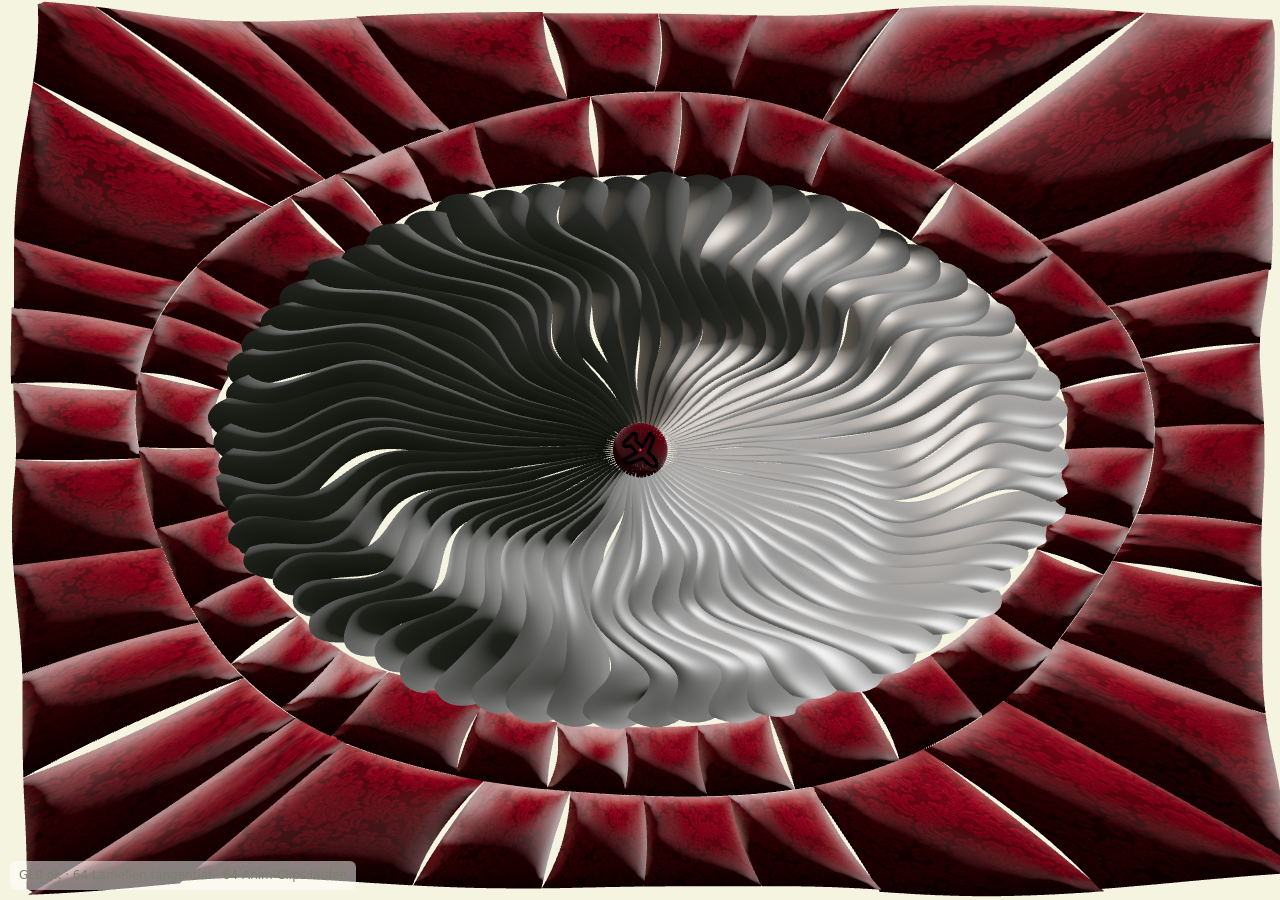
<file: kissen3d.html>
<!doctype html>
<html lang="de">
<head>
  <meta charset="utf-8" />
  <meta name="viewport" content="width=device-width, initial-scale=1" />
  <title>nihanzo — kissen 3d</title>
  <!-- ============================================================
       NEUE SZENE (Experiment): Lamellen-Kissen als GLB (three.js)
       Ziel: die einzelnen Lamellen in der Mitte per Cursor detailliert
       zur Seite schieben (nur Lamellen, nicht der äußere Kissenrand).
       Schritt 1: GLB laden, top-down rendern, Struktur ausgeben.
       ============================================================ -->
  <style>
    * { box-sizing: border-box; margin: 0; padding: 0; }
    html, body { height: 100%; background: #F4F4E1; overflow: hidden; }
    body { cursor: none; }
    #app { position: fixed; inset: 0; }
    #cursor{
      position: fixed; left: 0; top: 0; width: 40px; z-index: 9999; pointer-events: none;
      transform: translate(-200px,-200px); will-change: transform; opacity: .95;
    }
    #cursor img{ width: 100%; height: auto; display: block; filter: drop-shadow(0 1px 3px rgba(0,0,0,.5)); }
    #hud{
      position: fixed; left: 10px; bottom: 10px; z-index: 5; font: 12px/1.4 system-ui, sans-serif;
      color: #7a8069; background: rgba(255,255,255,.5); padding: 6px 9px; border-radius: 6px; max-width: 46ch;
    }
  </style>
</head>
<body>
  <div id="app"></div>
  <div id="cursor"><img src="assets/img/plane-icon.svg" alt=""></div>
  <div id="hud">lädt GLB …</div>

  <script type="importmap">
  { "imports": { "three": "./js/vendor/three/three.module.js" } }
  </script>
  <script type="module">
    import * as THREE from 'three';
    import { GLTFLoader } from './js/vendor/three/GLTFLoader.js';

    const app = document.getElementById('app');
    const hud = document.getElementById('hud');

    const renderer = new THREE.WebGLRenderer({ antialias: true, alpha: true });
    renderer.setPixelRatio(Math.min(devicePixelRatio || 1, 2));
    renderer.setSize(innerWidth, innerHeight);
    renderer.outputColorSpace = THREE.SRGBColorSpace;
    renderer.toneMapping = THREE.ACESFilmicToneMapping;
    renderer.toneMappingExposure = 0.95;
    app.appendChild(renderer.domElement);

    const scene = new THREE.Scene();
    scene.add(new THREE.HemisphereLight(0xffffff, 0x9aa488, 0.7));
    const key = new THREE.DirectionalLight(0xffffff, 1.5); key.position.set(0.6, 1, 0.4); scene.add(key);
    const rim = new THREE.DirectionalLight(0xffe9d6, 0.7); rim.position.set(-0.5, 0.7, -0.6); scene.add(rim);

    let camera = new THREE.OrthographicCamera(-1, 1, 1, -1, 0.01, 100000);
    let sxDim = 1, syDim = 1;   // in-plane Maße für Cover-Fit (früh deklariert)

    // ---- Interaktion: innere Lamellen weichen dem Cursor aus ----
    let lamellae = [], cushionPlane = null, mixer = null;
    const clock = new THREE.Clock();
    const raycaster = new THREE.Raycaster();
    const pointer = new THREE.Vector2(-2, -2);
    const PUSH = { radius: 0.44, maxPush: 0.07, lerp: 0.15 };   // tangential; live justierbar via window.__PUSH (dezenter)
    window.__PUSH = PUSH;
    function ss(e0, e1, x){ const t = Math.min(1, Math.max(0, (x - e0) / (e1 - e0))); return t*t*(3-2*t); }
    addEventListener('mousemove', e => {
      pointer.x = (e.clientX / innerWidth) * 2 - 1;
      pointer.y = -(e.clientY / innerHeight) * 2 + 1;
    });
    const _hit = new THREE.Vector3(), _dir = new THREE.Vector3(), _tmp = new THREE.Vector3(), _tgt = new THREE.Vector3();
    function updateParts(){
      if (!lamellae.length || !cushionPlane) return;
      raycaster.setFromCamera(pointer, camera);
      const ok = pointer.x >= -1 && raycaster.ray.intersectPlane(cushionPlane, _hit);
      for (const L of lamellae){
        if (ok){
          _dir.copy(L.centroid).sub(_hit); _dir.setComponent(window.__thinAxis, 0);  // Cursor -> Lamelle, in der Ebene
          const dist = _dir.length();
          const fall = ss(PUSH.radius, 0, dist);            // 1 nah am Cursor -> 0 weit weg
          const side = Math.sign(_dir.dot(L.tangent)) || 1; // welche Seite des Cursors
          _tgt.copy(L.tangent).multiplyScalar(side * PUSH.maxPush * fall);  // tangential auffächern
        } else _tgt.set(0, 0, 0);
        L.curOffset.lerp(_tgt, PUSH.lerp);               // weich nachziehen
        _tmp.copy(L.baseWorld).add(L.curOffset);
        L.obj.parent.worldToLocal(_tmp);
        L.obj.position.copy(_tmp);
      }
    }

    const loader = new GLTFLoader();
    loader.load('./assets/models/kissen.glb', (gltf) => {
      const model = gltf.scene;
      scene.add(model);

      // --- Struktur inspizieren ---
      const parts = [];
      model.traverse(o => {
        if (o.isMesh) {
          const g = o.geometry;
          let col = '';
          try { col = o.material && o.material.color ? o.material.color.getHexString() : ''; } catch(e){}
          parts.push({ name: o.name, verts: g.attributes.position.count,
                       mat: o.material && o.material.name, color: col });
        }
      });
      window.__parts = parts; window.__model = model;
      window.__anims = gltf.animations || [];
      console.log('MESH_COUNT', parts.length);
      console.log('ANIMS', JSON.stringify((gltf.animations||[]).map(a => ({ name:a.name, dur:+a.duration.toFixed(3), tracks:a.tracks.length }))));

      // --- Kamera top-down auf die dünnste Achse ausrichten ---
      const box = new THREE.Box3().setFromObject(model);
      const size = new THREE.Vector3(); box.getSize(size);
      const center = new THREE.Vector3(); box.getCenter(center);
      const a = [size.x, size.y, size.z];
      const thin = a.indexOf(Math.min(a[0], a[1], a[2]));
      const dirV = [new THREE.Vector3(1,0,0), new THREE.Vector3(0,1,0), new THREE.Vector3(0,0,1)][thin];
      window.__thinAxis = thin;
      // in-plane Maße auf Screen-X / Screen-Y abbilden (für Cover-Fit)
      if (thin === 2){ sxDim = size.x; syDim = size.y; }
      else if (thin === 0){ sxDim = size.z; syDim = size.y; }
      else { sxDim = size.x; syDim = size.z; }
      const dist = Math.max(a[0], a[1], a[2]) * 4 + 1;
      camera.position.copy(center).addScaledVector(dirV, dist);
      camera.up.copy(thin === 1 ? new THREE.Vector3(0,0,-1) : new THREE.Vector3(0,1,0));
      camera.lookAt(center);
      applyOrtho();
      window.__center = center;

      // Lamellen sammeln: Basis-Weltposition, Schwerpunkt, Tangentenrichtung (für Auffächern)
      model.updateMatrixWorld(true);
      const axisN = new THREE.Vector3(); axisN.setComponent(thin, 1);
      lamellae = [];
      model.traverse(o => {
        if (o.isMesh && /^Lamelle/.test(o.name)){
          o.geometry.computeBoundingBox();
          const bb = o.geometry.boundingBox.clone(); bb.applyMatrix4(o.matrixWorld);
          const centroid = new THREE.Vector3((bb.min.x+bb.max.x)/2, (bb.min.y+bb.max.y)/2, (bb.min.z+bb.max.z)/2);
          const baseWorld = o.getWorldPosition(new THREE.Vector3());
          // radiale Richtung vom Zentrum + Tangente (senkrecht dazu in der Kissen-Ebene)
          const radial = centroid.clone().sub(center); radial.setComponent(thin, 0); radial.normalize();
          const tangent = new THREE.Vector3().crossVectors(axisN, radial).normalize();
          lamellae.push({ obj: o, baseWorld, centroid, tangent, curOffset: new THREE.Vector3() });
        }
      });
      const pn = new THREE.Vector3(); pn.setComponent(thin, 1);
      cushionPlane = new THREE.Plane().setFromNormalAndCoplanarPoint(pn, center);

      // GLB-Animation abspielen (die äußeren Luftkissen "leben")
      mixer = new THREE.AnimationMixer(model);
      (gltf.animations || []).forEach(clip => mixer.clipAction(clip).play());

      hud.textContent = `GLB ok · ${lamellae.length} Lamellen tangential · ${(gltf.animations||[]).length} Anim-Clips laufen`;
    },
    (p) => { if (p.total) hud.textContent = `lädt GLB … ${Math.round(p.loaded/p.total*100)}%`; },
    (err) => { hud.textContent = 'GLB-Fehler: ' + err; console.error(err); });

    function applyOrtho(){
      const asp = innerWidth / innerHeight;
      const vHalf = Math.min(syDim / 2, sxDim / (2 * asp));   // Cover: füllt den ganzen Viewport
      camera.left = -vHalf * asp; camera.right = vHalf * asp;
      camera.top = vHalf; camera.bottom = -vHalf;
      camera.updateProjectionMatrix();
    }
    addEventListener('resize', () => { renderer.setSize(innerWidth, innerHeight); applyOrtho(); });

    // Flugzeug-Cursor
    (function planeCursor(){
      const cursor = document.getElementById('cursor');
      let mx = innerWidth/2, my = innerHeight/2, lx = mx, ly = my, angle = 180;
      const NOSE0 = 225;
      addEventListener('mousemove', e => { mx = e.clientX; my = e.clientY; });
      (function f(){
        const vx = mx-lx, vy = my-ly, sp = Math.hypot(vx,vy); lx=mx; ly=my;
        if (sp > 1.1){ const t = Math.atan2(vy,vx)*180/Math.PI - NOSE0; let d=((t-angle+540)%360)-180; angle += d*0.18; }
        cursor.style.transform = `translate(${mx}px,${my}px) translate(-50%,-50%) rotate(${angle}deg)`;
        requestAnimationFrame(f);
      })();
    })();

    (function render(){ const dt = clock.getDelta(); if (mixer) mixer.update(dt); updateParts(); renderer.render(scene, camera); requestAnimationFrame(render); })();
  </script>
</body>
</html>
</file>
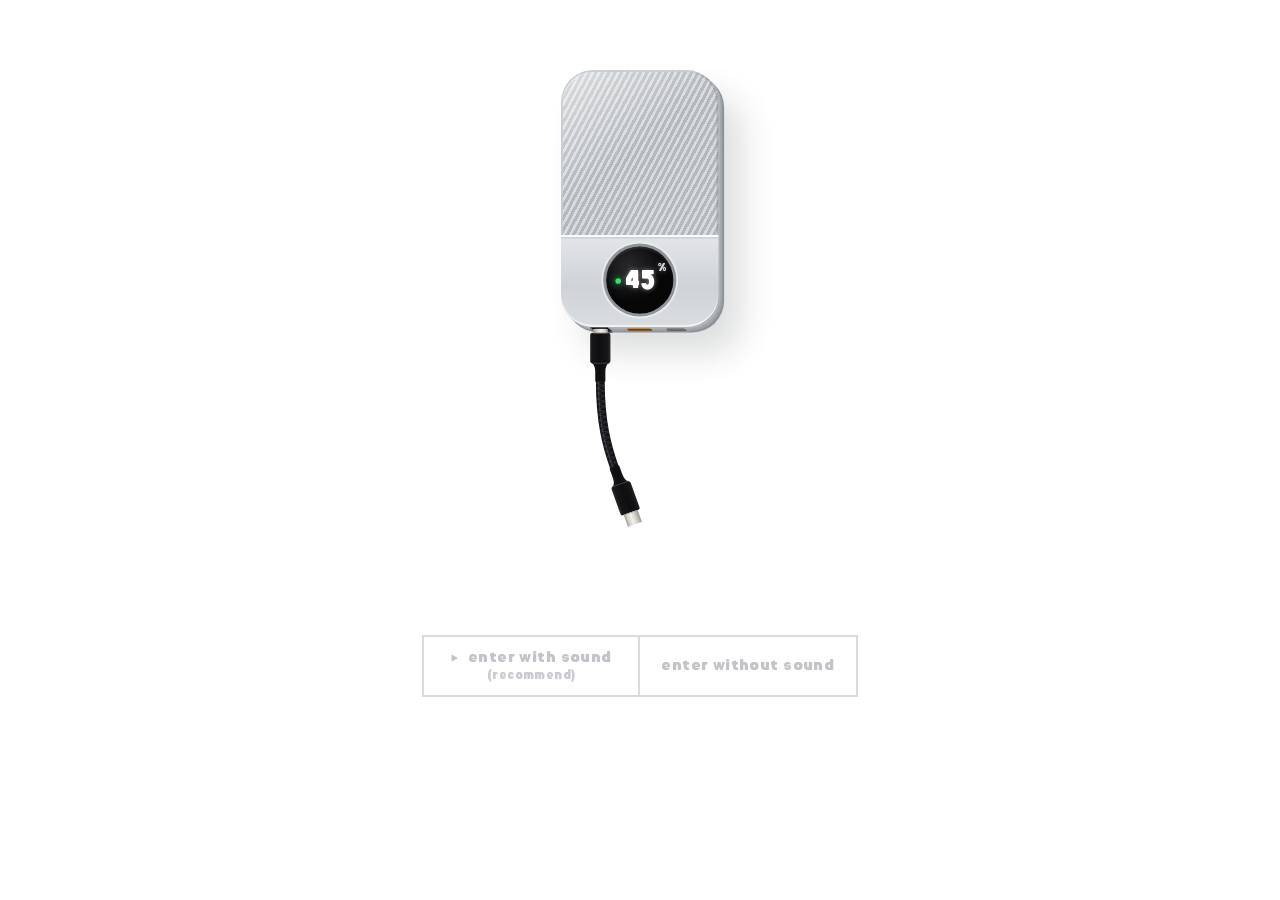
<file: loader.html>
<!doctype html>
<html lang="de">
<head>
  <meta charset="utf-8" />
  <!-- Die Ladeseite ist jetzt der Einstieg (index.html): Ladeseite -> startpage.html (Vorhang-Intro -> Seite) -->
  <script>location.replace('index.html'+location.search);</script>
  <title>nihanzo</title>
</head>
<body></body>
</html>
</file>
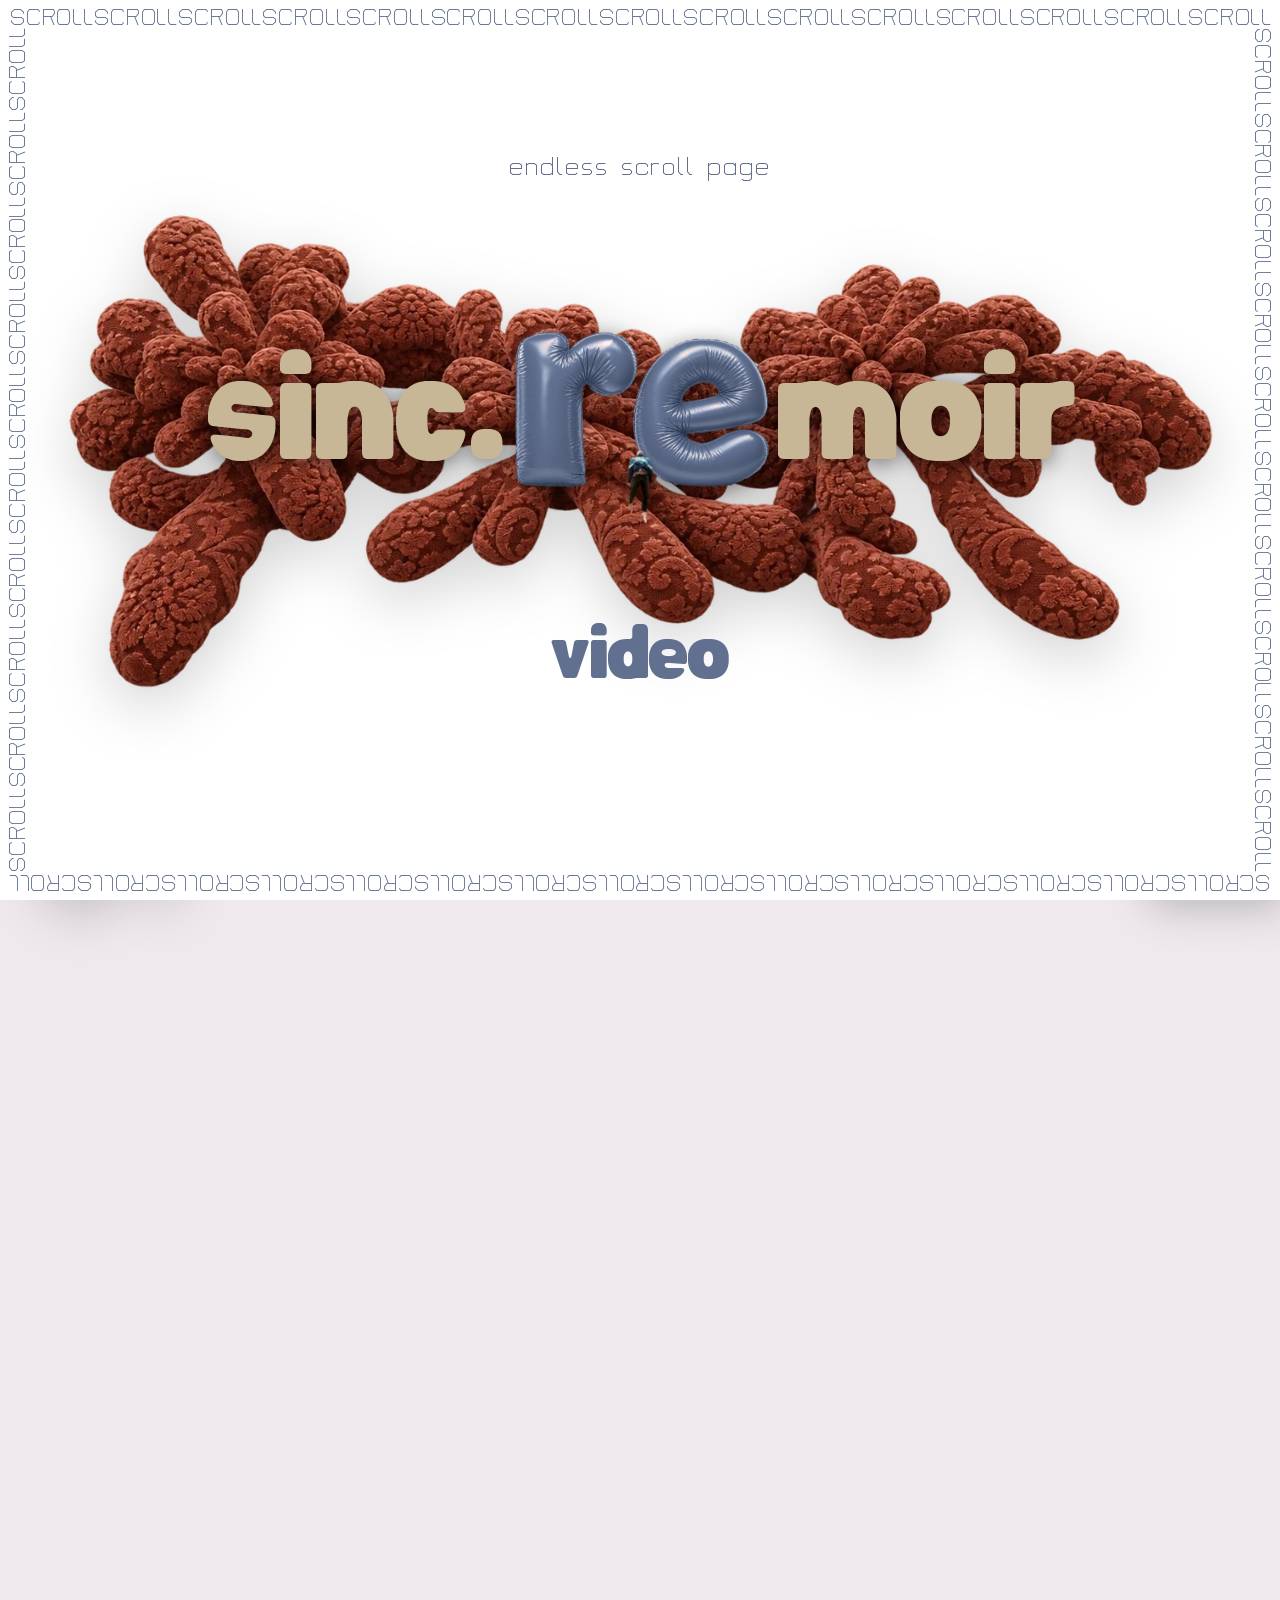
<file: startpage.html>
<!doctype html>
<html lang="de">
<head>
<meta charset="utf-8" />
<meta name="viewport" content="width=device-width, initial-scale=1" />
<!-- Schrift: eigene „Nihanzo Grotesk“ (assets/fonts/nihanzo, nach dem Stil des Musterbilds gezeichnet: sehr fett,
     weiche Ecken, enge Laufweite; nur Kleinbuchstaben, Ziffern und Satzzeichen – Großbuchstaben zeigen die Kleinbuchstaben) -->
<script src="js/device.js"></script>
<script>if(NIH_PHONE) location.replace('startpage-mobile.html' + location.search);</script>   <!-- Handys -> eigene Handy-Startseite -->
<link rel="icon" href="data:," />   <!-- kein favicon.ico-Abruf (sonst 404) -->
<link rel="preload" href="assets/fonts/nihanzo/NihanzoGrotesk.ttf?v=4" as="font" type="font/ttf" crossorigin />
<!-- SCROLL-Rahmen im Vorhang: Turret Road 300 (eckige 2000er-Blockschrift, dünn) -->
<!-- lokal statt Google Fonts (keine IP-Übermittlung an Google, DSGVO) -->
<link rel="preload" href="assets/fonts/turret-road/TurretRoad-Light-latin.woff2" as="font" type="font/woff2" crossorigin />
<style>@font-face{ font-family:'Turret Road'; font-style:normal; font-weight:300; font-display:swap; src:url('assets/fonts/turret-road/TurretRoad-Light-latin.woff2') format('woff2'); }
  @font-face{ font-family:'Turret Road'; font-style:normal; font-weight:400; font-display:swap; src:url('assets/fonts/turret-road/TurretRoad-Regular-latin.woff2') format('woff2'); }
  @font-face{ font-family:'Turret Road'; font-style:normal; font-weight:700; font-display:swap; src:url('assets/fonts/turret-road/TurretRoad-Bold-latin.woff2') format('woff2'); }</style>
<title>nihanzo — startseite</title>
<!-- Hintergrund-Varianten: Standard = Glas-Foto (warm) in der Mitte; ?bg=grau (Glas-Foto blau-grau) · ?bg=senf (Senf-Verlauf) · ?bg=kugeln (Kugel-Tunnel, voll) -->
<script>{ const b = new URLSearchParams(location.search).get('bg'); if(['senf','kugeln','grau'].includes(b)) document.documentElement.classList.add('bg-'+b); }</script>
<!--
  STARTSEITE (Prototyp v1) — Beginn des Endlos-Scrolls
  Aufbau (fixe Bühne, bleibt den ganzen Scroll über bestehen):
   - Kissen-Ring (cushion-ring) rahmt die Mitte
   - Ecken: Marmor (oben-links), Statue (unten-links, bündig unten), Gebäude (oben-rechts)
   - Mitte: Fahrradkette, Kamera im größten Kettenglied (Wand-Hover, Dizzy-Filter, Kissen-Aufblasen entfernt)
   - 1. Kreis (links): Schreib-Animation "enjoy your scroll" (Nihanzo Grotesk, Altrosa) + Klick-Sound
   - 2. Kreis (in der Kette): kleines Kamera-Bild
-->
<style>
  @font-face{ font-family:'Nihanzo Grotesk'; src:url('assets/fonts/nihanzo/NihanzoGrotesk.ttf?v=4') format('truetype');
    font-weight:100 900; font-display:swap; }   /* eine Stärke für alle Gewichte -> kein künstliches Fettmachen */
  :root{
    --accent:#7A3524;   /* alle Schrift der Startseite = Rosenfarbe (außer Vorhang: sinc · moir, video, Kicker, SCROLL-Rahmen) */
    --font:'Nihanzo Grotesk',system-ui,sans-serif;
    --center:#ECE6EA;   /* einfarbig, hell – kein dunkleres Lila */
    /* sichtbare Blumenbreite links (75 % der früheren linken Kissenbreite) + Gebäudebreite oben rechts */
    --flowIn: max(80px, 0.75 * (50vw - 0.36 * max(100vw, 177.78vh)));
    /* Häuser oben (frame-houses.webp, 180° gedreht): tiefste Spitze (Kuppel-Turm) ragt 105 % so tief herein wie früher
       der höchste Berg (Bergbild 3400×362 in derselben Breite) */
    --topW: calc(100vw - var(--flowIn) + 11vh);
    --topReach: calc(var(--topW) * 362 / 3400 * 1.05);
    --bldW: clamp(220px,28vw,520px);
    --statW: clamp(270px,30.6vw,540px);   /* Statue unten links (10 % kleiner als die frühere 34vw-Fassung) */
    --madW: clamp(114px,11.4vw,209px);    /* Madonna unten rechts */
  }
  *{ margin:0; padding:0; box-sizing:border-box; }
  html,body{ height:100%; overscroll-behavior:none; }
  html, html *{ cursor:none !important; }   /* System-Mauszeiger nirgends (nur die springende Figur #cursor) */   /* kein Gummiband am Seitenrand (Mac-Trackpad: Seite rutscht sonst kurz mit), kein Wischen zur vorigen Seite */
  body{
    background:#efe9ee; font-family:var(--font); font-weight:800; text-transform:lowercase;   /* alles klein */
    overflow-x:hidden; cursor:none;
  }

  /* ---- fixe Bühne: bleibt über den ganzen Endlos-Scroll ---- */
  /* KEIN 3D-Kontext mehr: der Ketten-Durchflug ist ein 2D-Zoom ums Kettenloch (optisch identisch, viel billiger) */
  .stage{ position:fixed; inset:0; z-index:1; overflow:hidden; }

  /* Kissen-Ring (rahmt das Loch). Wrap deckt den Viewport (cover) und
     hält die Loch-Geometrie stabil, egal welches Seitenverhältnis. */
  .ringWrap{
    position:absolute; left:50%; top:50%; transform:translate(-50%,-50%);
    width:max(100vw, 177.78vh); aspect-ratio:2000 / 1125;
    z-index:20; pointer-events:none;
  }
  .ring{ position:absolute; inset:0; width:100%; height:100%; display:block; }
  /* Rahmen (ersetzt den Kissen-Ring): bündig an den Rändern. Oben/unten vorerst komplettes Bild in voller Breite.
     Blumen links: ragen ~75 % der bisherigen linken Kissenbreite herein (Ring-Innenkante ~0.14·Ringbreite) */
  .frame{ position:absolute; z-index:20; pointer-events:none; user-select:none; display:block; }
  /* oben/unten beginnen erst im Blumenbereich: tiefste Einbuchtung der Blumen-Kante (oben 9.45vh, unten 8vh) + ~1.5vh Überlappung */
  /* Häuser hängen kopfüber herein: Ausschnitt 2048×360 (Dächer/Türme), Unterkante = tiefste Turmspitze bei --topReach,
     der Rest liegt oberhalb des Bildschirms */
  .frame--top{ top:calc(var(--topReach) - var(--topW) * 360 / 2048); left:calc(var(--flowIn) - 11vh); width:var(--topW); height:auto; }
  .frame--bottom{ bottom:0; left:calc(var(--flowIn) - 9.5vh); width:calc(100vw - var(--flowIn) + 9.5vh); height:auto; }
  .frame--left{ top:0; left:0; height:100vh; width:auto; z-index:21;
    transform:translateX(calc(-100% + 0.9 * var(--flowIn))); }   /* 10 % der sichtbaren Breite weiter links (Rest bleibt an --flowIn) */
  /* Loch-Inneres (Ellipse) – Prozentwerte relativ zum Ring = exakt am Loch */
  /* Ein durchgehender Hintergrund bis unter die Kissen (Rand kaschieren die Kissen) */
  .core{
    position:absolute; inset:0; overflow:hidden; z-index:10;
    background:var(--center);
    pointer-events:auto;
  }
  /* Hintergrund (Standard): Glas-Foto (bg-glas.webp, 90° nach links gedreht), 65 % Deckkraft, von den Rahmenbildern
     überlappt: oben bis zur höchsten Lücke der kopfüber hängenden Häuser, links bis zur tiefsten Blumen-Einbuchtung,
     unten bis in den deckenden Teil der Bronze (93 %); rechts bis zum Rand. Nur hier definiert (die Würfel-Szene baut es nicht mehr nach); #bgWhite blendet es am Galerie-Ende weg */
  .bgPic{ position:absolute; pointer-events:none; opacity:.65;   /* vorher .75 */
    left:calc(var(--flowIn) - 9.5vh); right:0;
    top:calc(var(--topReach) * 0.2);   /* höchste Lücke zwischen den kopfüber hängenden Häusern (gemessen ≈ 21 %) */
    bottom:calc((100vw - var(--flowIn) + 9.5vh) * 346 / 3800 * 0.93);
    background:url(assets/img/bg-glas.webp) center / cover no-repeat; overflow:hidden; }
  /* leichte Film-Körnung über dem Senf-Bild (grain.webp = nahtlose 320er-Kachel, helle + dunkle Körner mit Alpha);
     springt 5× pro Sekunde an eine andere Stelle (nur transform -> kein Neuzeichnen) */
  .bgPic::after{ content:''; position:absolute; inset:-160px; pointer-events:none; opacity:.26;
    background:url(assets/img/grain.webp) 0 0 / 160px 160px repeat; will-change:transform;
    animation:grain 1.6s steps(1,end) infinite; }
  @keyframes grain{ 0%{transform:translate(0,0)} 12.5%{transform:translate(-61px,37px)} 25%{transform:translate(43px,-89px)}
    37.5%{transform:translate(-103px,-17px)} 50%{transform:translate(71px,113px)} 62.5%{transform:translate(-29px,-131px)}
    75%{transform:translate(127px,53px)} 87.5%{transform:translate(-83px,97px)} }
  @media (prefers-reduced-motion:reduce){ .bgPic::after{ animation:none; } }
  .bgWhite{ position:absolute; inset:0; background:#fff; opacity:0; pointer-events:none; }
  /* Varianten füllen den ganzen Schirm */
  .core::before{ content:''; position:absolute; inset:0; pointer-events:none; }
  .bg-senf .bgPic, .bg-kugeln .bgPic{ display:none; }
  .bg-grau .bgPic{ background-image:url(assets/img/bg-glas-grau.webp); }   /* gleiche Fläche/Deckkraft, blau-graues Original */
  .bg-kugeln .core::before{ background:url(assets/img/bg-kugeln.webp) center / cover no-repeat; opacity:.25; }
  /* Version 2 (?bg=senf): Senf #D7AE47 rechts ~50 % -> links ins Weiße, mit helleren Wolken (bg-senf.webp 2048², deckend) */
  .bg-senf .core::before{ background:url(assets/img/bg-senf.webp) 0 0 / 100% 100% no-repeat; opacity:1; }   /* gestreckt: rechts immer Senf, links Weiß */

  /* Kette – fliegt per Zoom ums Kettenloch Richtung Bildschirm (über den Kissen); Kamera wächst gleichzeitig mit */
  .chainWrap{
    position:absolute; left:50%; top:50%; transform:translate(-50%,-50%);
    /* Layout 2.5× so groß wie die sichtbare Kette, per JS auf 1/2.5 verkleinert: Chrome rastert will-change-Ebenen
       mind. in Layoutgröße -> die Kette bleibt beim Heranzoomen bis ~2.5× scharf (4K-Bild, ohne Kosten pro Frame) */
    width:calc(clamp(291.6px,33.21vw,591.3px) * 2.5); aspect-ratio:819 / 534; z-index:45; pointer-events:none;   /* sichtbar 2 × 10 % kleiner als 41vw */
    will-change:transform;
  }
  /* chain-fly.webp = chain-trim (819×534) + 48px Rand mit EINGEBACKENEM Schatten/Kontrast (vorher CSS-filter:
     der musste beim Heranzoomen bis 22× jedes Mal über den ganzen Schirm neu weichgezeichnet werden -> Ruckeln).
     Negativer Rand -> die Kette selbst liegt exakt wie vorher in der Box (CHX/CHY unverändert). */
  .chain{ position:absolute; left:-5.861%; top:-8.989%; width:111.722%; height:117.978%; display:block; }

  /* 1. Kreis (links): Schreib-Animation – einzeilig, endet am Ketten-Anfang */
  .typer{
    position:fixed; right:71%; top:50%; transform:translateY(-50%);
    z-index:16; text-align:right; white-space:nowrap; pointer-events:none;
    font-family:var(--font); color:var(--accent);
    font-size:clamp(16px,2vw,32px); letter-spacing:.02em;
    text-shadow:0 1px 2px rgba(255,255,255,.55);
  }
  .typer .caret{ display:inline-block; width:.5ch; margin-left:.02em;
    background:var(--accent); animation:blink 1s steps(1) infinite; }
  @keyframes blink{ 50%{ opacity:0; } }

  /* Kamera (PXL) – eigenes Element, per Scroll gesteuert (Anflug + Linsen-Zoom).
     z44 = HINTER der Kette (z45), aber über Kissen/Ecken -> Kette im Vordergrund, Kamera im Loch dahinter */
  .camera{
    /* camera-fly.webp = camera-pxl-trim (951×757) + 80px Rand mit eingebackenem Schatten (kein CSS-filter mehr);
       Breite ×1111/951 -> die Kamera selbst ist so groß wie vorher; LENS im JS auf das neue Bild umgerechnet */
    position:absolute; left:0; top:0; width:calc(46vw * 1.16824); max-width:1004.7px;
    transform-origin:0 0; z-index:44; pointer-events:none;
    will-change:transform;
  }

  /* Video-Fläche: von den Blumen (linke Kante unter der tiefsten Blumen-Einbuchtung, wie der Bronze-Rahmen)
     bis zum rechten Knick des Gebäudes (dort beginnt seine Unterkante: 72,1 % Breite, 81 % Höhe); oben/unten volle Höhe unter
     Bergen/Bronze. Rechteckiger Clip -> das Video gleitet beim Rausfahren hinter den Blumen weg. */
  .holeVideo{
    position:absolute; top:0; bottom:0; z-index:20; overflow:hidden;
    left:calc(var(--flowIn) - 9.5vh); right:calc(0.279 * var(--bldW));
    pointer-events:none;   /* lag unsichtbar über den Karussell-Videos und fing Hover/Klick ab; .videoPlayer.show schaltet selbst wieder ein */
  }
  .videoPlayer{
    position:absolute; inset:0; opacity:0; pointer-events:none;
    background:#0d0d0f; cursor:none; will-change:transform;
  }
  .videoPlayer.show{ pointer-events:auto; }
  .videoPlayer video{ width:100%; height:100%; object-fit:cover; display:block; }
  .videoPlayer .placeholder{ position:absolute; inset:0; display:grid; place-items:center; place-content:center; gap:12px;
    color:var(--accent); font-family:var(--font); letter-spacing:.03em; text-transform:lowercase;
    background:radial-gradient(120% 120% at 50% 30%,#26262b,#0d0d0f); }
  .videoPlayer .placeholder .play{ width:64px; height:64px; border-radius:50%;
    border:2px solid rgba(244,244,225,.7); display:grid; place-items:center; }
  .videoPlayer .placeholder .play::after{ content:''; border-left:16px solid #f4f4e1;
    border-top:10px solid transparent; border-bottom:10px solid transparent; margin-left:4px; }
  .videoPlayer .placeholder small{ font-size:12px; opacity:.7; }

  /* ---- Galerie: freigestelltes Motiv, Original + Skizze EXAKT deckungsgleich (869x1300) ---- */
  .centerpic{ position:fixed; left:50%; top:50%; transform:translate(-50%,-50%) scale(.85);   /* 15 % kleiner (= FIG im JS) */
    z-index:17; pointer-events:none; opacity:0;      /* unter dem Ring (z20) -> hinter den Kissen */
    height:clamp(340px,64vh,780px); aspect-ratio:822/1300; }
  .centerpic .cp{ position:absolute; inset:0; width:100%; height:100%; object-fit:contain;
    display:block; }                             /* kein Schatten (sonst erscheint er beim Skizzen-Hover) */
  .cp--sketch{ clip-path:inset(0 100% 0 0); }    /* JS enthüllt das Skizzen-Band unter den Kästen */

  /* Läufer (Daumenkino 8x8 = 64 Frames): sitzt -> steht auf -> rennt nach links raus.
     Größe & Position setzt JS (deckungsgleich zur sitzenden Skulptur, Frame-0-Schwerpunkt). */
  .runner{ position:fixed; left:50%; top:50%; transform:translate(-50%,-50%);
    width:clamp(323px,62.9vh,765px); aspect-ratio:1;   /* 15 % kleiner, deckungsgleich zur Figur */
    z-index:18; pointer-events:none; opacity:0;
    background:url('assets/img/runner-sheet-4x4.webp') 0% 0% / 400% 400% no-repeat; }

  /* Reifen: fährt zwischen Läufer und Glas INNEN an der rechten Kante der linken Glas-Ellipse hinunter (Position per JS,
     Perspektive bleibt, keine Drehung); kommt hinter den Bergen hervor und verschwindet hinter Bronze/Blumen.
     Rollen = freigestelltes Firefly-Video als Bildfolge (7×7 Raster, 49 Bilder), Bild folgt dem zurückgelegten Weg */
  .tire{ position:fixed; left:0; top:0; z-index:17; pointer-events:none; visibility:hidden;
    height:clamp(90px,13vh,170px); aspect-ratio:289/340; will-change:transform;
    background:url('assets/img/reifen-roll.webp') 0% 0% / 700% 700% no-repeat; }

  /* ---- Gleitende TRANSPARENTE Kästen (nahtloser Zug rechts -> links) ---- */
  /* der Kasten selbst ist nur ein Fenster (Hover) + Beschriftung (weiße Karte) + Faden */
  .slidebox{ position:fixed; left:0; top:50%; transform:translate(120vw,-50%);
    z-index:19; pointer-events:none; will-change:transform; }  /* kommen rechts hinter den Kissen hervor */
  .slidebox .thread{ position:absolute; left:0; top:25%; height:50%; width:auto;
    transform:translateX(-50%); display:block; }  /* Seil als Trenner: halbe Kastenhöhe, mittig */
  #box1 .thread{ display:none; }                 /* erster Kasten: kein Faden am Zug-Anfang */
  /* Beschriftung sitzt auf einer weißen Karte mit runden Ecken */
  .sb-inner{ position:absolute; left:50%; transform:translate(-50%,-50%);
    display:flex; flex-direction:column; align-items:center; justify-content:center;
    gap:8px; text-align:center; white-space:nowrap; }
  /* Beschriftung wandert unterschiedlich hoch: erst Beine, dann Mitte, dann oben */
  #box1 .sb-inner{ top:70%; }
  #box2 .sb-inner{ top:74%; }
  #box3 .sb-inner{ top:50%; }
  #box4 .sb-inner{ top:22%; }
  .sb-img{ height:clamp(190px,32vh,380px); width:auto; display:block; }
  .sb-cap, .sb-text span{ font-family:var(--font); color:var(--accent);
    letter-spacing:.02em; line-height:1.08; }
  /* Wort-Boxen sehen aus wie ein macOS-Fenster (Titelleiste + Ampel-Punkte) */
  .sb-text{ background:#fdfdfd; border-radius:11px; padding:36px 26px 18px; gap:4px;
    box-shadow:0 14px 34px rgba(0,0,0,.20); border:1px solid rgba(0,0,0,.10); overflow:hidden; }
  .sb-text::before{ content:''; position:absolute; top:0; left:0; right:0; height:27px;
    background:#e9e9ec; border-bottom:1px solid rgba(0,0,0,.09); }
  .sb-text::after{ content:''; position:absolute; top:9.5px; left:13px;
    width:9px; height:9px; border-radius:50%; background:#ff5f57;
    box-shadow:15px 0 0 #febc2e, 30px 0 0 #28c840; }
  .sb-cap{ font-size:clamp(16px,2.1vw,30px);      /* Untertitel zentriert unter dem Bild */
    background:rgba(255,255,255,.96); border-radius:9px; padding:4px 13px; }
  .sb-text span{ font-size:calc(clamp(20px,2.7vw,40px) - 7pt); }   /* 3 × 2pt, dann nochmal 1pt kleiner */
  /* kleine URL-Leiste in der Titelleiste */
  .sb-url{ position:absolute; top:5px; left:58px; right:12px; height:17px; z-index:1;
    background:#fff; border:1px solid rgba(0,0,0,.08); border-radius:5px;
    font:800 10px/17px var(--font); font-style:normal; color:var(--accent);
    text-align:left; padding-left:7px; overflow:hidden; text-overflow:ellipsis; white-space:nowrap; }
  .sb-text .plus{ font-size:calc((clamp(20px,2.7vw,40px) - 7pt) * .5); opacity:.85; }   /* halb so groß wie die Wörter (vorher fest ~11 px) */

  /* Sound-Control: Equalizer unten rechts in der Ecke, senffarben (Balken schlagen nach oben aus) */
  .eq{
    position:fixed; right:20px; bottom:2px;   /* näher am Rand (vorher 10px) */
    z-index:70; pointer-events:auto; cursor:none; padding:8px 10px;    /* Klick = Ton an/aus (Padding = Trefferfläche) */
    display:flex; align-items:flex-end; gap:7px; height:56px;   /* 40px Balken + 2×8px Padding (border-box) */
  }
  .eq .bar{ width:7px; height:100%; background:#C8B796; border-radius:3.5px; opacity:.95;
    transform-origin:50% 100%; transform:scaleY(.6); will-change:transform;
    animation:eqb 780ms ease-in-out infinite alternate; }
  .eq .bar:nth-child(1){ animation-duration:620ms; }
  .eq .bar:nth-child(2){ animation-duration:900ms; }
  .eq .bar:nth-child(3){ animation-duration:520ms; }
  .eq .bar:nth-child(4){ animation-duration:1020ms; }
  .eq .bar:nth-child(5){ animation-duration:700ms; }
  .eq .bar:nth-child(6){ animation-duration:860ms; }
  /* transform statt height: vorher erzwang der Equalizer in JEDEM Frame ein Layout der ganzen Seite */
  @keyframes eqb{ from{ transform:scaleY(.16); } to{ transform:scaleY(1); } }
  .eq.muted .bar{ animation:none; transform:scaleY(.16); opacity:.45; }
  /* Karussell: vorderstes Video anklickbar (Hover „open" weiß) -> Player; außerhalb Hover „close" schwarz */
  /* jede sichtbare Karte fängt die Maus ab (sonst ging ein Klick durch eine nicht anklickbare vordere Karte an die dahinter);
     öffnen lassen sich alle Karten, die ganz aus dem Glas sind (.front) */
  /* „open"/„close" am Cursor = wie die Beschriftung am Fortschrittsbalken (weißes Kästchen, 12 px, Rosenfarbe) */
  .hoverLbl{ position:fixed; left:0; top:0; z-index:9998; pointer-events:none; opacity:0; transition:opacity .18s ease;
    font-family:var(--font); font-size:12px; letter-spacing:.03em; text-transform:lowercase; color:var(--accent);
    background:#fff; border-radius:5px; padding:3px 7px; }
  .vpCatch{ position:fixed; inset:0; z-index:19; display:none; cursor:none;
    background:rgba(236,230,234,0); transition:background .45s ease; }
  .vpCatch.on{ display:block; background:rgba(236,230,234,.55); }
  /* Video-Player (nach arnaudrocca.fr/projects/panamaera, 15 % kleiner): ~61 % der Fensterbreite, 16:9, mittig, schmaler
     blaugrauer Rand (#61708F); Bedienelemente weiß: unten Play/Pause · Fortschrittslinie (Rot der Seite) · Ton; pausiert:
     Kreis mit Play-Dreieck; oben rechts X.
     Maße der Bedienelemente in em – font-size setzt das Skript proportional zur Breite (16 px bei 1031 px wie die Vorlage) */
  .vplayer{ position:fixed; left:0; top:0; z-index:19; display:none; overflow:hidden; box-sizing:border-box;
    background:transparent; transform-origin:0 0; cursor:none;
    transition:transform .6s cubic-bezier(.2,.8,.2,1); }   /* nichts ums Bild: kein Rahmen, kein Schatten, keine Kante */
  .vplayer *{ cursor:none; }
  .vplayer .vpMedia{ position:absolute; inset:var(--vpB,0px); overflow:hidden; background:transparent; }
  /* cover statt contain: alle Videos sind 16:9 -> füllt exakt, kein schwarzer Haarstrich durch Rundung an den Kanten */
  .vplayer video{ position:absolute; inset:0; width:100%; height:100%; object-fit:cover; background:transparent; }
  .vplayer.has-video .vph{ display:none; }
  .vplayer button{ appearance:none; -webkit-appearance:none; border:0; background:none; padding:0; margin:0; color:#fff; }
  .vplayer svg{ display:block; width:100%; height:100%; fill:currentColor; }
  .vplayer .vpBig{ position:absolute; inset:0; display:grid; place-items:center; background:rgba(26,18,15,.35);
    opacity:0; pointer-events:none; transition:opacity .3s ease; }
  .vplayer.paused .vpBig{ opacity:1; pointer-events:auto; }
  .vplayer .vpBig span{ width:9.7em; height:9.7em; border:2px solid currentColor; border-radius:50%; display:grid; place-items:center; }
  .vplayer .vpBig svg{ width:4.25em; height:4.25em; transform:translateX(.35em); }
  .vplayer .vpCtrl{ position:absolute; left:0; right:0; bottom:0; display:flex; align-items:center; gap:1.5em; padding:2em 4em;
    transition:opacity .35s ease; }
  .vplayer .vpCtrl button{ width:1.375em; height:1.375em; flex:none; }
  .vplayer .vpBar{ position:relative; flex:1; height:1em; }
  .vplayer .vpTrack, .vplayer .vpProg{ position:absolute; left:0; top:50%; height:2px; pointer-events:none;
    transform:translateY(-50%) scaleY(1); transition:transform .22s cubic-bezier(.2,.8,.2,1); }
  .vplayer .vpBar:hover .vpTrack, .vplayer .vpBar:hover .vpProg, .vplayer .vpBar.drag .vpTrack, .vplayer .vpBar.drag .vpProg{
    transform:translateY(-50%) scaleY(2.5); }   /* Linie wird beim Drüberfahren/Ziehen dicker */
  .vplayer .vpTrack{ right:0; background:rgba(255,255,255,.45); }
  .vplayer .vpProg{ width:0; background:var(--accent); }
  .vplayer .vpX{ position:absolute; top:1.5em; right:1.5em; width:1.5em; height:1.5em; transition:opacity .35s ease; }
  .vplayer svg .ic-pause, .vplayer.paused svg .ic-play{ display:inline; }
  .vplayer svg .ic-play, .vplayer.paused svg .ic-pause{ display:none; }
  .vplayer svg .ic-on, .vplayer.muted svg .ic-off{ display:inline; }
  .vplayer svg .ic-off, .vplayer.muted svg .ic-on{ display:none; }
  .vplayer.idle .vpCtrl, .vplayer.idle .vpX{ opacity:0; }   /* Maus ruht beim Abspielen -> Bedienelemente blenden aus */
  .vplayer .vph{ position:absolute; inset:0; display:grid; place-items:center;
    background:radial-gradient(120% 120% at 40% 30%,#34323a,#111014);
    color:var(--accent); font-family:var(--font); font-size:16px; letter-spacing:.03em; text-transform:lowercase; }

  /* Scroll-Orientierung rechts am Rand: Start · 3D · About · Video · Galerie (Rosen-Balken, Akzent Altrosa) */
  .progress{ position:fixed; right:16px; top:55%; transform:translateY(-50%);
    z-index:78; display:flex; flex-direction:column; gap:8px; align-items:flex-end; pointer-events:none;
    transition:opacity .6s ease; }
  .curtain-on .progress{ opacity:0; visibility:hidden; }   /* Fortschrittsbalken erst, wenn der Vorhang nach links weicht */
  .progress .seg{ position:relative; display:flex; align-items:center; gap:10px; }
  /* unsichtbare, etwas größere Klickfläche über dem Balken (Klick = Sprung zum Anfang des Abschnitts) */
  .progress .hit{ position:absolute; right:-4px; top:-4px; bottom:-4px; width:35px; pointer-events:auto; cursor:none; }
  .progress .lbl{ font-family:var(--font); color:var(--accent);
    font-size:12px; letter-spacing:.03em; text-transform:lowercase;
    text-shadow:0 1px 2px rgba(255,255,255,.5); transition:opacity .25s ease; opacity:0; }
  .progress .lbl{ background:#fff; border-radius:5px; padding:3px 7px; text-shadow:none; }
  .progress .seg:has(.hit:hover) .lbl{ opacity:1; }     /* Beschriftung nur beim Hover über den Balken */
  /* jeder Balken = umgedrehte Rose (Linolschnitt-Maske aus assets/raw/rose-linocut.png, 180° gedreht): Stiel oben,
     Blüte hängt nach unten; Füllung läuft den Stiel hinunter in die Blüte */
  .progress .track{ position:relative; width:27px; height:61px; pointer-events:none; background:rgba(122,53,36,.35);
    -webkit-mask:url('assets/img/rose-mask.png') center / 100% 100% no-repeat; mask:url('assets/img/rose-mask.png') center / 100% 100% no-repeat; }
  .progress .fill{ position:absolute; left:0; top:0; width:100%; height:100%;
    transform-origin:50% 0; transform:scaleY(0); will-change:transform;   /* Füllung per transform (kein Layout) */
    background:#7A3524; }

  /* Glas-Objekt (3D, three.js) – Schluss-Szene: kommt aus der Ferne in die Mitte, 1 Umdrehung.
     Transparenter Vollbild-Canvas IN der Stage unter dem Ring (z18) -> Szene bleibt komplett sichtbar */
  .glass3d{ position:fixed; inset:0; z-index:18; pointer-events:none; opacity:0; visibility:hidden; }
  /* Herz aus Punkten im Glaswürfel (js/heart.js) – nach der Foto-Galerie, im Loch unter dem Ring */
  .heart3d{ position:fixed; inset:0; z-index:18; pointer-events:none; visibility:hidden; }
  /* Foto-Variante des Glases (?glass=photo): 2D-Foto + Champagner auf Canvas, gleiche Bewegung wie das 3D-Glas */
  .glassPhoto{ position:fixed; left:50%; top:50%; z-index:18; pointer-events:none; opacity:0;
    aspect-ratio:409/907; will-change:transform,opacity; display:none; }
  .glassPhoto canvas{ width:100%; height:100%; display:block; }
  /* Foto-Galerie (Ref markclennon.com/motion): senkrechter Fächer – offenes Bild in der Mitte,
     darüber/darunter schräg zusammengefaltet. Kommt nach der Karussell-Runde von oben durchs Loch. */
  .photoGal{ position:fixed; inset:0; z-index:19; pointer-events:none; visibility:hidden;
    perspective:2000px; perspective-origin:50% 50%; }
  .pcard{ position:absolute; left:0; top:0; overflow:hidden; transform-origin:50% 50%;
    will-change:transform,filter; background:#d9d2d6;     /* KEIN backface-visibility:hidden -> steile Karten flackern nicht */
    }
  .pcard img{ width:100%; height:100%; object-fit:cover; display:block; }
  /* Video-Karussell ums Glas (gionatannese-Stil): 4 Videos 16:9, versetzt, drehen mit dem Scroll.
     Vordere Karten z19 (vor dem Glas), hintere z17 (hinter dem Glas, milchig). Alle unter dem Ring (z20). */
  .vcard{ position:fixed; left:0; top:0; aspect-ratio:16/9; z-index:17; pointer-events:auto; cursor:none;
    opacity:0; visibility:hidden; overflow:hidden; background:#16151a; will-change:transform,opacity,filter; }
  .vcard .vph{ position:absolute; inset:0; display:grid; place-items:center;
    background:radial-gradient(120% 120% at 40% 30%,#34323a,#111014);
    color:var(--accent); font-family:var(--font); font-size:12px; letter-spacing:.03em; text-transform:lowercase; }
  .vcard video{ position:absolute; inset:0; width:100%; height:100%; object-fit:cover; display:block; }
  .vcard::after{ content:''; position:absolute; inset:0; background:#f3eff2; opacity:var(--milk,0); }  /* milchiger Schleier hinten */
  .glass3d canvas, .heart3d canvas{ width:100%; height:100%; display:block; }

  /* ---- Ecken (fix am Bildschirmrand, vor dem Ring) ---- */
  .corner{ position:fixed; z-index:40; pointer-events:none; user-select:none; }
  /* Marmor: 25,7% transparent oben -> hoch in die Ecke ziehen, links ist schon bündig */
  .corner--marble{ top:0; left:0; width:clamp(335px,39.27vw,716px); transform:translateY(-25.7%);   /* +5 %, dann nochmal +10 % (vorher 34vw) */
    filter:drop-shadow(0 8px 22px rgba(0,0,0,.16)); }
  /* Statue: Sockel bündig unten (6,1% transparent unten); 10 % kleiner als zuvor (34vw) und 10 % ihrer Breite weiter links (−23 % -> −33 %) */
  .corner--statue{ bottom:0; left:0; width:var(--statW); transform:translate(-33%,6.1%);
    filter:drop-shadow(0 10px 26px rgba(0,0,0,.22)); }
  /* Madonna mit Kind (Bronze; Foto des Users, freigestellt, auf den Inhalt beschnitten, 480 breit): klein unten rechts, unten und
     rechts bündig; liegt UNTER dem Ton-Knopf (z70); „legal notice“ steht links daneben */
  .corner--madonna{ bottom:0; right:0; width:var(--madW); height:auto; transform:translateX(8px);   /* 8 px über den Rand hinaus */
    filter:drop-shadow(0 8px 20px rgba(0,0,0,.22)); }
  .corner--building{ top:0; right:0; width:var(--bldW);
    filter:drop-shadow(0 8px 22px rgba(0,0,0,.18)); }
  /* Lage der Figur im Bronze-Band (frame-bronze.webp 3800×346 = alte 403er Fassung oben 57 px tiefer beschnitten, unten
     bündig -> alle Lagen ab Unterkante bleiben gleich: Kopf von 43,3 % bis 55 %, Mitte 48,4 %; Band beginnt bei
     flowIn − 9.5vh) und der Statue (sichtbare rechte Kante = 73,9 % der Bildbreite, Bild um 33 % nach links versetzt) */
  .corner--roses, .sip{ --bandL:calc(var(--flowIn) - 9.5vh); --figX:calc(var(--bandL) + 0.484 * (100vw - var(--bandL)));
    --figL:calc(var(--bandL) + 0.433 * (100vw - var(--bandL))); --statR:calc(0.409 * var(--statW)); }
  /* Rosen in der Vase: klein, unten links dicht am Statuen-Sockel (statue.webp: rechte Kante unten 0,61−0,70 der Bildbreite,
     Bild um 33 % nach links versetzt -> 0,28−0,37 der Statuenbreite; Blüten dürfen leicht vor die Statue ragen) */
  .corner--roses{ bottom:.3vh; height:clamp(63px,11.3vh,126px); width:auto;
    left:calc(0.32 * var(--statW)); transform:translateY(3%);   /* wandert mit der Statue */
    filter:drop-shadow(0 10px 24px rgba(0,0,0,.2)); }
  /* Ein Glas schwebt schräg über dem Kopf der Figur im Bronze-Band: Stiel = vom User gezeichnete Linie (Fuß unten links,
     Kelch oben rechts, 64°); das Glas endet am 3. User-Strich, dann 5 px (bei 1000 px Breite) tiefer: Box = 0×0-Punkt
     am Glasrand (glass-clink.webp 268×600: y 2 %), liegt bei frame-bronze.webp x 49,10 %, 62,6 % der Bandhöhe über dem Boden. Größe folgt dem Band (= Kopfgröße).
     Schatten am Rahmen-Div, damit er trotz Drehung nach unten fällt */
  .sip{ position:fixed; z-index:40; pointer-events:none; width:0; height:0;
    --bandW:calc(100vw - var(--bandL)); --gh:calc(var(--bandW) * 0.037);   /* −20 % */
    --u:calc(var(--bandW) / 3800);   /* Bildschirm-px je Pixel von frame-bronze.webp */
    left:calc(var(--bandL) + 0.4984 * var(--bandW) + 2px); bottom:calc(var(--bandW) * 0.1061 * 0.626);   /* zuletzt 3 px links, 5 px hoch (bei 1000 px), dann +2 px rechts */
    filter:drop-shadow(0 8px 16px rgba(0,0,0,.18)); }
  .sip img{ position:absolute; left:calc(var(--gh) * -0.2233); top:calc(var(--gh) * -0.02); height:var(--gh); width:auto;
    transform-origin:50% 2%; transform:rotate(64deg); }
  /* Tropfen: kleine blaugraue, längliche Tropfen bilden sich langsam an der tiefsten Stelle des Glasrands (frame-bronze.webp
     ~1895/126.5), lösen sich und fallen SENKRECHT (beschleunigend, im Fallen etwas gestreckt) bis auf Mundhöhe (~145), wo sie
     verschwinden. --u = Bildschirm-px je Bandbild-Pixel (3800 breit); Ursprung = .sip-Punkt (1893.9/93.7); 2 Tropfen, je 2.6 s, versetzt */
  .sip .drop{ position:absolute; --dw:max(2.2px, calc(var(--u) * 5.4)); width:var(--dw); height:calc(var(--dw) * 2.2);
    left:calc(var(--u) * 1.1 - var(--dw) / 2); top:calc(var(--u) * 32.6); transform-origin:50% 0; opacity:0;
    background:radial-gradient(ellipse at 42% 62%, #9AA6C0 0 35%, #8794B1 65%, #7987A5);   /* Blaugrau des Vorhangs („re“, #61708F), etwas heller */
    border-radius:50% 50% 50% 50% / 62% 62% 38% 38%;   /* Tropfenform: oben spitzer, unten rund */
    animation:drip 2.6s linear infinite; }
  .sip .drop + .drop{ animation-delay:-1.3s; }
  @keyframes drip{
    0%{ transform:translate(0, calc(var(--u) * 0.00)) scale(0.15, 0.15); opacity:0; }
    8%{ transform:translate(0, calc(var(--u) * 0.00)) scale(0.3, 0.3); opacity:1; }
    45%{ transform:translate(0, calc(var(--u) * 0.00)) scale(1, 1); opacity:1; }
    50%{ transform:translate(0, calc(var(--u) * 0.00)) scale(0.95, 1.1); opacity:1; }
    56%{ transform:translate(0, calc(var(--u) * 0.35)) scale(0.934, 1.139); opacity:1; }
    64%{ transform:translate(0, calc(var(--u) * 1.90)) scale(0.913, 1.192); opacity:1; }
    72%{ transform:translate(0, calc(var(--u) * 4.69)) scale(0.892, 1.245); opacity:1; }
    80%{ transform:translate(0, calc(var(--u) * 8.73)) scale(0.871, 1.297); opacity:1; }
    88%{ transform:translate(0, calc(var(--u) * 14.00)) scale(0.85, 1.35); opacity:1; }
    100%{ transform:translate(0, calc(var(--u) * 15.50)) scale(0.3, 0.3); opacity:0; }
  }
  @media (prefers-reduced-motion:reduce){ .sip .drop{ animation:none; } }
  /* Boxsack: hängt UNTER dem Gebäude – die Kette ist an dessen Decke (Unterseite, building.webp 1536×1024:
     Aufhängung bei Bildpunkt 1280/720, mitten in der Deckenfläche; Unterkante dort bei ~y 838) befestigt.
     Nullpunkt = Aufhängung. --u = Pixel pro Bildpixel der Boxsack-Quelle (1024×1536: Aufhängung 520/80, Ring 523/652).
     Pendeln per js/boxsack.js */
  .bag{ position:fixed; z-index:41; width:0; height:0; pointer-events:none; user-select:none;
    --u:calc(30.5vh / 1386);
    left:calc(100vw - var(--bldW) * 256 / 1536 - 24px); top:calc(var(--bldW) * 720 / 1536);   /* 24px links der Aufhängung im Bild */
    filter:drop-shadow(0 10px 22px rgba(0,0,0,.2)); }
  .bag img{ position:absolute; display:block; max-width:none; height:auto; will-change:transform; }
  /* Kette: Ausschnitt ab x499/y44 (51×608), Aufhängung darin bei 21/36 */
  .bag__chain{ width:calc(var(--u) * 51); left:calc(var(--u) * -21); top:calc(var(--u) * -36);
    transform-origin:calc(var(--u) * 21) calc(var(--u) * 36); }
  /* Sack mit Gurten: Ausschnitt ab x346/y652 (309×814), Ring oben bei 177/0 = Aufhängung + (3, 572) */
  .bag__body{ width:calc(var(--u) * 309); left:calc(var(--u) * -174); top:calc(var(--u) * 572);
    transform-origin:calc(var(--u) * 177) 0; }

  /* Kontakt neben dem Würfel (js/heart.js setzt Lage + Deckkraft): E-Mail an mich + „other skills" (Ziel folgt) */
  .contact{ position:fixed; left:0; top:0; z-index:45; display:flex; flex-direction:column; align-items:flex-start; gap:12px;
    opacity:0; pointer-events:none; will-change:transform,opacity; }
  .contact a{ font-family:var(--font); color:var(--accent); text-decoration:none; letter-spacing:.03em;
    text-transform:lowercase; cursor:none; text-underline-offset:.28em; }
  .contact a:hover{ text-decoration:underline; }
  .contact__mail{ font-size:clamp(18px,1.9vw,30px); }
  .contact__skills{ font-size:clamp(12px,1vw,16px); opacity:.85; }
  /* Endlos-Scroll: nach dem Würfel Weißblende nur im Innenbereich (z19, unter Rahmen/Ecken), dann Sprung an den Anfang */
  .loopFade{ position:fixed; inset:0; z-index:19; background:#fff; opacity:0; pointer-events:none; }

  /* alter Cursor (springende Figur) wie im Intro */
  /* ---- Legal notice: Link unten rechts (links neben der Madonna) + Mac-Browserfenster (GSAP Draggable) ---- */
  .legalLink{ position:fixed; right:calc(0.95 * var(--madW) + 5px); bottom:8px; z-index:80; pointer-events:auto;   /* 10 px links neben den Händen der Madonna */
    font-family:var(--font); font-size:12px; letter-spacing:.03em; text-transform:lowercase; color:#C8B796;
    text-decoration:underline; text-underline-offset:.25em; text-shadow:0 1px 3px rgba(0,0,0,.35); transition:opacity .6s ease; }
  .curtain-on .legalLink{ opacity:0; visibility:hidden; }        /* erst nach dem Vorhang, wie der Fortschrittsbalken */
  /* öffnet sich über der unteren rechten Bildschirmhälfte; z unter der Cursor-Figur (9999) */
  .legalWin{ position:fixed; left:calc(50vw + 8px); top:calc(50vh + 8px); width:calc(50vw - 24px); height:calc(50vh - 24px);
    min-width:min(340px, 100vw - 16px); min-height:240px; z-index:9000; display:flex; flex-direction:column;
    background:#fff; border-radius:11px; overflow:hidden; color:#7A3524; text-transform:lowercase; font-weight:400;
    font-family:'Turret Road', var(--font);   /* Schrift wie der SCROLL-Rahmen, alles klein */
    box-shadow:0 0 0 .5px rgba(0,0,0,.28), 0 24px 70px rgba(0,0,0,.34), 0 8px 22px rgba(0,0,0,.16); will-change:transform; }
  .legalWin[hidden]{ display:none; }
  /* Titelleiste = Griff zum Ziehen; Ampel links, Adressfeld mittig */
  .lw__bar{ flex:none; position:relative; height:42px; display:flex; align-items:center; padding:0 14px;
    background:linear-gradient(#efefef,#e1e1e1); border-bottom:1px solid #cfcfcf; user-select:none; -webkit-user-select:none; touch-action:none; }
  .lw__lights{ display:flex; gap:8px; position:relative; z-index:1; }
  .lw__light{ width:12px; height:12px; border-radius:50%; border:0; padding:0; box-shadow:inset 0 0 0 .5px rgba(0,0,0,.22); }
  .lw__close{ background:#ff5f57; display:grid; place-items:center; pointer-events:auto; }
  .lw__close svg{ width:6px; height:6px; display:block; stroke:#b3170e; stroke-width:1.6; stroke-linecap:round; }   /* × genau mittig, rötlich */
  .lw__close:focus-visible{ outline:2px solid #987931; outline-offset:2px; }
  .lw__min{ background:#febc2e; } .lw__max{ background:#28c840; }
  .lw__url{ position:absolute; left:50%; top:50%; transform:translate(-50%,-50%); width:min(360px, 100% - 150px); height:26px;
    border-radius:7px; background:rgba(255,255,255,.85); box-shadow:inset 0 0 0 .5px rgba(0,0,0,.14);
    display:flex; align-items:center; justify-content:center; gap:6px; font-size:12.5px; color:#3c3c3c; white-space:nowrap; overflow:hidden; }
  .lw__url svg{ width:9px; height:11px; flex:none; fill:#6b6b6b; }
  .lw__url span{ color:#8a8a8a; }
  /* Inhalt scrollt für sich (die Seite dahinter bleibt stehen) */
  .lw__body{ flex:1; overflow-y:auto; overscroll-behavior:contain; padding:26px 32px 40px; font-size:13.5px; line-height:1.6;
    user-select:text; -webkit-user-select:text; scrollbar-width:thin; scrollbar-color:rgba(122,53,36,.35) transparent; }
  .lw__body h1{ font-size:21px; line-height:1.25; margin:0 0 14px; font-weight:700; letter-spacing:-.01em; }
  .lw__body h2{ font-size:16px; margin:30px 0 8px; font-weight:700; }
  .lw__body h3{ font-size:13.5px; margin:20px 0 4px; font-weight:700; }
  .lw__body p{ margin:0 0 10px; }
  .lw__body ul{ margin:0 0 10px; padding-left:20px; }
  .lw__body li{ margin:0 0 3px; }
  .lw__body a{ color:#987931; text-underline-offset:.2em; }
  .lw__body hr{ border:0; border-top:1px solid rgba(122,53,36,.2); margin:30px 0 0; }
  .lw__body .lw__small{ font-size:12px; opacity:.8; }
  #cursor{ position:fixed; left:0; top:0; width:34px; z-index:9999; pointer-events:none; transform-origin:54.3% 1.8%; /* Spitze = Kopf */
    transform:translate(-200px,-200px); will-change:transform; opacity:.96; }
  #cursor img{ width:100%; height:auto; display:block; filter:drop-shadow(0 2px 5px rgba(0,0,0,.35)); }

  /* ---------- Vorhang-Intro (ehem. curtain.html): erst weicht das Weiß von rechts bis an den Grünkohl (clip-path), dann
     schieben sich von oben und unten Balken herein, bis der ganze Vorhang (Weiß, Grünkohl, Titel, SCROLL-Rahmen) weg
     ist und DIESE Startseite frei liegt. Liegt in .stage
     direkt unter dem Cursor (z 9999). ---------- */
  #curtain{ position:absolute; inset:0; z-index:9990; }
  #curtainGl{ position:absolute; inset:0; background:#fff; }   /* Vorhang ganz weiß */
  #curtain .hero{ position:absolute; inset:0; display:grid; place-items:center; }
  /* Einheitlich erscheinen: Grünkohl, re, Schriftzüge, Kicker, SCROLL-Rahmen und Cursor-Figur bleiben unsichtbar (.prep), bis
     beide Bilder decodiert und beide Schriften geladen sind, und blenden dann GEMEINSAM ein (vorher kam alles nacheinander) */
  #curtain .hero, #curtain .scrollRing{ transition:opacity .45s ease; }
  #curtain.prep .hero, #curtain.prep .scrollRing{ opacity:0; }
  html:has(#curtain.prep) #cursor{ opacity:0 !important; }
  html:has(#curtain) #cursor{ transition:opacity .45s ease; }
  #curtain .hero__wrap{ position:relative; width:min(1150px,94vw); }
  #curtain .hero__sway{ position:relative; transform-origin:46.23% 48.07%; will-change:transform; }   /* Drehpunkt = Schwerpunkt des Grünkohls */
  #curtain .hero__kale{ width:100%; height:auto; display:block; filter:drop-shadow(0 18px 30px rgba(0,0,0,.18)); }
  /* „endless scroll page“ mittig über dem Grünkohl (Schrift + Farbe wie der SCROLL-Rahmen) */
  #curtain .hero__kicker{ position:absolute; left:50%; bottom:calc(100% + clamp(10px, 3.2vh, 34px)); transform:translateX(-50%);
    white-space:nowrap; font-family:'Turret Road', var(--font); font-weight:300; text-transform:lowercase;
    font-size:clamp(16px, 1.9vw, 30px); letter-spacing:.08em; color:#61708F; pointer-events:none; }
  /* SCROLL-Rahmen: Versalien in der Farbe des „re“, einmal rings um den Bildschirmrand (SVG-Textpfad, per JS gebaut) */
  #curtain .scrollRing{ position:absolute; inset:0; width:100%; height:100%; pointer-events:none; overflow:visible; }
  #curtain .scrollRing text{ font-family:'Turret Road', var(--font); font-weight:300; text-transform:none; fill:#61708F; }
  #curtain .hero__title{ position:absolute; left:50%; top:46%; transform:translate(-50%, calc(-50% - 16px));
    display:flex; align-items:center; justify-content:center; gap:.04em; filter:drop-shadow(0 4px 10px rgba(0,0,0,.45)); }
  /* Schriftzüge als echter Text (vorher SVG-Masken type-*.svg in der alten Schrift); Größe so, dass die x-Höhe der
     alten Schriftzüge erhalten bleibt (SVG: x-Höhe 500/760 der Kastenhöhe, Nihanzo Grotesk x-Höhe 0.56 em) */
  #curtain .word{ font-family:var(--font); font-weight:800; line-height:1; letter-spacing:-.01em;
    color:#C8B796; font-size:clamp(54px,11.75vw,136px); }                     /* sinc · moir */
  #curtain .word.video{ color:#61708F; font-size:clamp(28px,5.87vw,68px); }   /* video = Farbe des „re“ (Blaugrau, re-blau.webp) */
  #curtain .re{ height:clamp(64px,14vw,168px); width:auto; display:block; margin:0 calc(.01em + 5px) 0 .01em; align-self:center; }   /* rechts 5 px mehr Luft zu „moir“ */
  #curtain .hero__subtitle{ position:absolute; left:50%; top:85%; transform:translate(-50%, 4px);
    display:flex; align-items:center; justify-content:center; }   /* ohne Schatten */

  /* Scroll-Strecke: Kamera-Fahrt (~2.6) + Galerie (~13.0, inkl. Lauf-Sequenz) */
  .scroll-space{ position:relative; z-index:0; height:5460vh; }   /* = (CAM_VH + GAL_VH)·100vh */

</style>
<!-- Import-Map MUSS vor jedem Modul-Laden stehen: sonst (z. B. bei ?at=… springt der Director sofort ins Glas)
     lädt js/glass.js, bevor die Map bekannt ist -> "Failed to resolve module specifier three" -> Glas fehlt -->
<script type="importmap">
{ "imports": { "three": "./js/vendor/three/three.module.js" } }
</script>
</head>
<body>

  <!-- Cursor-Figur: außerhalb der Bühne (die ist eine eigene Ebene z1), damit sie über ALLEM liegt, auch über dem Legal-Fenster -->
  <div id="cursor"><img src="assets/img/cursor-jump.webp" alt=""></div>

  <div class="stage">
    <!-- Loch-Inneres -->
    <div class="core" id="core">
      <!-- Grund var(--center) + Glas-Foto in der Mitte (Varianten per ::before) -->
      <div class="bgPic" id="bgPic"></div>
      <!-- Weiß-Blende: deckt den Hintergrund ab, während das letzte Foto rausfährt (danach Würfel-Szene auf Weiß) -->
      <div class="bgWhite" id="bgWhite"></div>
    </div>

    <!-- Kette (bleibt ~gleich groß, blendet beim Durchflug aus) -->
    <div class="chainWrap">
      <img class="chain" src="assets/img/chain-fly-4k.webp" alt="Fahrradkette" />
    </div>

    <!-- Kamera (PXL) – eigenes Element, Anflug + Linsen-Zoom -->
    <img class="camera" id="camera" src="assets/img/camera-fly.webp" alt="Kamera" />

    <!-- Galerie: zentrales Motiv, wechselt Original <-> Skizze (gleiche Größe) -->
    <div class="centerpic" id="centerpic">
      <img class="cp cp--orig"   id="cpOrig"   src="assets/img/metalman.webp?v=3"        alt="Metall-Figur" />
      <!-- Kasten 1 enthüllt das rote Buntstift-Bild (mit Bleistift-Geräusch), Kasten 3 das Anime-Bild (ohne Ton); beide aus
           raw *-originalmasse.png (2250×3000), per .claude/video/register_figure.py auf den Umriss des Originals verformt
           (Deckung 99,6 %), dann mit demselben Rahmen wie metalman.webp beschnitten (628,417)–(1943,2503) -> 822×1300.
           Hörner-Unterkanten in allen drei Bildern gerade (Spitze bis Kopf): .claude/video/straighten_horns.py + straighten_horns2.py -->
      <img class="cp cp--sketch" id="cpSketch" src="assets/img/metalman-buntstift.webp?v=4" alt="Metall-Figur als roter Buntstift" />
      <img class="cp cp--sketch" id="cpAnime"  src="assets/img/metalman-anime.webp?v=4"     alt="Metall-Figur im Anime-Stil" />
    </div>

    <!-- Läufer: Sprite-Sheet-Animation (aufstehen + rennen, folgt nach links) -->
    <div class="runner" id="runner"></div>
    <!-- Reifen: rollt nach dem Läufer die Schräglinie im Hintergrund hinunter -->
    <div class="tire" id="tire"></div>

    <!-- Glas (3D) – Schluss-Szene, kommt aus dem Inneren des Kreises -->
    <div class="glass3d" id="glass3d"></div>
    <!-- Herz aus Mini-Kreisen im Glaswürfel (3D) – nach der Foto-Galerie -->
    <div class="heart3d" id="heart3d"></div>
    <div class="glassPhoto" id="glassPhoto"><canvas id="glassPhotoCv" width="409" height="907"></canvas></div>

    <!-- Video-Karussell ums Glas (16:9): Karte = Standbild (erstes nicht schwarzes Bild) + stumme 5-s-Schleife (erste 5 s,
         lädt erst ab dem Glas, nur die vorderste läuft); Klick -> Player streamt das volle Video von Cloudflare R2 (data-full) -->
    <div class="vcard" data-title="schnitt final" data-full="https://pub-e7c47bfd57b3409ab157533facc713fb.r2.dev/schnitt-final-1080p.mp4"><video muted loop playsinline preload="none" poster="assets/img/car-schnitt.webp" data-src="assets/video/car-schnitt.mp4"></video></div>
    <div class="vcard" data-title="life" data-full="https://pub-e7c47bfd57b3409ab157533facc713fb.r2.dev/life-ferrari-4-1080p.mp4"><video muted loop playsinline preload="none" poster="assets/img/car-life.webp" data-src="assets/video/car-life.mp4"></video></div>
    <div class="vcard" data-title="was up" data-full="https://pub-e7c47bfd57b3409ab157533facc713fb.r2.dev/was%20up%20komplett.mp4"><video muted loop playsinline preload="none" poster="assets/img/car-wasup.webp" data-src="assets/video/car-wasup.mp4"></video></div>
    <div class="vcard" data-title="grau" data-full="https://pub-e7c47bfd57b3409ab157533facc713fb.r2.dev/grau3-1080p.mp4"><video muted loop playsinline preload="none" poster="assets/img/car-grau.webp" data-src="assets/video/car-grau.mp4"></video></div>
    <!-- Foto-Galerie (Fächer) -->
    <div class="photoGal" id="photoGal">
      <div class="pcard"><img data-src="assets/img/gallery/01.webp" alt="" decoding="async" /></div>
      <div class="pcard"><img data-src="assets/img/gallery/02.webp" alt="" decoding="async" /></div>
      <div class="pcard"><img data-src="assets/img/gallery/03.webp" alt="" decoding="async" /></div>
      <div class="pcard"><img data-src="assets/img/gallery/04.webp" alt="" decoding="async" /></div>
      <div class="pcard"><img data-src="assets/img/gallery/05.webp" alt="" decoding="async" /></div>
      <div class="pcard"><img data-src="assets/img/gallery/06.webp" alt="" decoding="async" /></div>
      <div class="pcard"><img data-src="assets/img/gallery/07.webp" alt="" decoding="async" /></div>
      <div class="pcard"><img data-src="assets/img/gallery/08.webp" alt="" decoding="async" /></div>
      <div class="pcard"><img data-src="assets/img/gallery/09.webp" alt="" decoding="async" /></div>
      <div class="pcard"><img data-src="assets/img/gallery/10.webp" alt="" decoding="async" /></div>
    </div>

    <!-- Video-Player (öffnet vom vordersten Karussell-Video; Klick daneben schließt) -->
    <div class="vpCatch" id="vpCatch"></div>
    <div class="vplayer" id="vplayer">
      <div class="vpMedia">
        <video playsinline preload="none" disablepictureinpicture></video>
        <div class="vph" id="vpLabel">video</div>
        <button class="vpBig" id="vpBig" type="button" aria-label="play"><span><svg viewBox="0 0 300 300"><polygon points="0,0 0,300 300,150"/></svg></span></button>
        <div class="vpCtrl">
          <button id="vpPlay" type="button" aria-label="play / pause"><svg viewBox="0 0 22 22">
            <g class="ic-pause"><rect x="4" y="3" width="4.5" height="16"/><rect x="13.5" y="3" width="4.5" height="16"/></g>
            <polygon class="ic-play" points="5,3 19,11 5,19"/></svg></button>
          <div class="vpBar" id="vpBar"><span class="vpTrack"></span><span class="vpProg" id="vpProg"></span></div>
          <button id="vpMute" type="button" aria-label="sound"><svg viewBox="0 0 22 22">
            <polygon points="2,8 6,8 11,4 11,18 6,14 2,14"/>
            <g class="ic-on" fill="none" stroke="currentColor" stroke-width="1.8" stroke-linecap="round"><path d="M14 8.2q2.2 2.8 0 5.6"/><path d="M16.6 5.6q4.6 5.4 0 10.8"/></g>
            <g class="ic-off" fill="none" stroke="currentColor" stroke-width="1.8" stroke-linecap="round"><path d="M14.5 8l5 6M19.5 8l-5 6"/></g></svg></button>
        </div>
        <button class="vpX" id="vpX" type="button" aria-label="close"><svg viewBox="0 0 22 22"><path d="M3 3L19 19M19 3L3 19" fill="none" stroke="currentColor" stroke-width="2.2" stroke-linecap="round"/></svg></button>
      </div>
    </div>

    <!-- Gleitende, leicht weiß schimmernde Kästen (rechts -> links) -->
    <div class="slidebox" id="box1">
      <img class="thread" src="assets/img/rope.webp" alt="" aria-hidden="true" />
      <div class="sb-inner">
        <img class="sb-img" src="assets/img/mini-me.webp" alt="mini me" />
        <div class="sb-cap">mini me</div>
      </div>
    </div>
    <div class="slidebox" id="box2">
      <img class="thread" src="assets/img/rope.webp" alt="" aria-hidden="true" />
      <div class="sb-inner sb-text"><em class="sb-url">https://remoir.art</em><span>videoediting</span><span class="plus">+</span><span>storytelling</span></div>
    </div>
    <div class="slidebox" id="box3">
      <img class="thread" src="assets/img/rope.webp" alt="" aria-hidden="true" />
      <div class="sb-inner sb-text"><em class="sb-url">https://remoir.art</em><span>davinci</span><span class="plus">+</span><span>Photoshop</span></div>
    </div>
    <div class="slidebox" id="box4">
      <img class="thread" src="assets/img/rope.webp" alt="" aria-hidden="true" />
      <div class="sb-inner sb-text"><em class="sb-url">https://remoir.art</em><span>Blender</span><span class="plus">+</span><span>Backend</span><span class="plus">+</span><span>AI Interface</span></div>
    </div>

    <!-- Schreib-Animation (1. Kreis links) -->
    <div class="typer" id="typer"></div>

    <!-- Vorhang-Intro: Creme (WebGL) wird weggeschoben + Grünkohl/Titel; wird danach entfernt -->
    <div id="curtain" class="prep" aria-hidden="true">   <!-- prep: Inhalt unsichtbar, bis alles bereit ist (s. curtainIntro) -->
      <div id="curtainGl"></div>
      <div class="hero" id="cHero">
        <div class="hero__wrap">
          <!-- über dem Grünkohl, mittig: Turret Road wie der SCROLL-Rahmen, klein geschrieben -->
          <div class="hero__kicker">endless scroll page</div>
          <!-- Grünkohl + Schriftzug wiegen sich gemeinsam ±5° (wie raw original-5grad-sanft-fluessig.webp, s. Skript „Wiegen“):
               Grünkohl = Bild 1 dieser WebP (auf den Inhalt beschnitten 1356×566, WebP q90), re = raw re_farbe_61708F.png ohne
               Boden-Schatten (.claude/video/re_noshadow.py) -->
          <div class="hero__sway" id="cSway">
            <img class="hero__kale" src="assets/img/kale-5grad.webp" width="1356" height="566" alt="" fetchpriority="high" />
            <div class="hero__title">
              <span class="word sinc">sinc.</span><img class="re" src="assets/img/re-blau.webp" width="660" height="420" alt="" /><span class="word moir">moir</span>
            </div>
          </div>
          <div class="hero__subtitle"><span class="word video">video</span></div>
        </div>
      </div>
      <svg class="scrollRing" id="scrollRing"></svg>
    </div>


    <!-- Ring zuletzt (Rand liegt vor der Mitte, Loch ist transparent) -->
    <!-- Loch-Geometrie (leer, nur zum Messen fürs JS) -->
    <div class="ringWrap" id="ringWrap"></div>
    <!-- Video: von den Blumen bis zum rechten Knick des Gebäudes (Ränder unter Blumen/Bergen/Bronze/Gebäude) -->
    <div class="holeVideo" id="holeVideo">
      <div class="videoPlayer" id="videoPlayer">
        <video id="reel" autoplay muted loop playsinline preload="metadata" poster="assets/img/camera-pxl-trim.webp"></video>
        <div class="placeholder" id="vph"><div class="play"></div><small>reel · video einsetzen</small></div>
      </div>
    </div>

    <!-- Rahmen statt Kissen: Häuser oben (kopfüber), Bronze unten, Blumen links darüber; rechts frei -->
    <!-- Endlos-Scroll: Weißblende NUR im Innenbereich (unter den Rahmen), dann Neustart am Anfang -->
    <div class="loopFade" id="loopFade"></div>
    <img class="frame frame--top"    src="assets/img/frame-houses.webp" alt="" />
    <img class="frame frame--bottom" src="assets/img/frame-bronze.webp?v=3" alt="" />
    <img class="frame frame--left"   src="assets/img/frame-flowers.webp"  alt="" />

    <!-- Ecken -->
    <img class="corner corner--marble"   src="assets/img/marble-tl.webp" alt="Marmor" />
    <img class="corner corner--statue"   src="assets/img/statue.webp"   alt="Statue" />
    <img class="corner corner--building" src="assets/img/building.webp" alt="Gebäude" />
    <img class="corner corner--roses"    src="assets/img/roses-vase.webp" alt="Rosen in der Vase" />
    <img class="corner corner--madonna"  src="assets/img/madonna-ecke.webp" width="480" height="556" alt="Madonna mit Kind (Bronze)" />
    <div class="sip" aria-hidden="true"><img src="assets/img/glass-clink.webp" alt="" /><i class="drop"></i><i class="drop"></i></div>

    <!-- Boxsack: hängt neben dem Gebäude, pendelt nur, wenn die Maus drüberfährt (js/boxsack.js) -->
    <div class="bag" id="bag" aria-hidden="true">
      <img class="bag__chain" id="bagChain" src="assets/img/boxsack-kette.webp" alt="" />
      <img class="bag__body"  id="bagBody"  src="assets/img/boxsack.webp"       alt="" />
    </div>

    <!-- Ton-an/aus: Equalizer unten rechts (senf) – Klick schaltet ALLE Sounds (Web-Audio + Videos) -->
    <div class="eq" id="eq" role="button" aria-label="Ton an/aus" aria-pressed="false">
      <span class="bar"></span><span class="bar"></span><span class="bar"></span>
      <span class="bar"></span><span class="bar"></span><span class="bar"></span>
    </div>
  </div>

  <!-- Glas-Objekt (3D), links mittig am Rand, taumelt mit dem Scroll -->

  <!-- Scroll-Orientierung (rechter Rand): Start · 3D · About · Video · Gallery · Contact -->
  <div class="progress" id="progress">
    <div class="seg"><span class="lbl">start</span><span class="track"><span class="fill"></span></span><span class="hit"></span></div>
    <div class="seg"><span class="lbl">3D</span><span class="track"><span class="fill"></span></span><span class="hit"></span></div>
    <div class="seg"><span class="lbl">about</span><span class="track"><span class="fill"></span></span><span class="hit"></span></div>
    <div class="seg"><span class="lbl">video</span><span class="track"><span class="fill"></span></span><span class="hit"></span></div>
    <div class="seg"><span class="lbl">gallery</span><span class="track"><span class="fill"></span></span><span class="hit"></span></div>
    <div class="seg"><span class="lbl">contact</span><span class="track"><span class="fill"></span></span><span class="hit"></span></div>
  </div>

  <!-- Kontakt neben dem Würfel (Lage/Einblenden: js/heart.js) -->
  <div class="contact" id="contact">
    <a class="contact__mail" href="mailto:nilsegg21@gmail.com">email</a>
    <a class="contact__skills" href="#other-skills" id="otherSkills">other skills</a>
  </div>

  <div class="hoverLbl" id="hoverLbl"></div>
  <div class="scroll-space"></div>

<script>
  /* Wisch-Gesten am Rad/Trackpad erkennen (Vorhang + Halt am Würfel): eine Geste endet nach 200 ms Pause oder bei
     Richtungswechsel; im Nachlauf (abklingende Werte) beginnt ein neues Wischen, sobald der Ausschlag nach dem Abklingen
     wieder klar ansteigt (macOS bricht den Nachlauf beim neuen Wischen ab). fire = einmal je Geste nach 12 px in eine
     Richtung (kein Auslösen durch ein versehentliches Zucken); fresh = dieses Ereignis beginnt eine neue Geste. */
  function wheelGestures(){
    let last = 0, dir = 0, acc = 0, fired = false, peak = 0, min = Infinity, tF = 0, id = 0;
    return (d)=>{
      const now = performance.now(), ad = Math.abs(d), sg = Math.sign(d);
      const again = fired && now - tF > 300 && min < 0.6*peak && ad > Math.max(1.8*min, min + 4);
      const fresh = now - last > 200 || again || (sg !== 0 && sg !== dir);
      if(fresh){ id++; dir = sg; acc = 0; fired = false; peak = 0; min = Infinity; }
      last = now;
      if(ad > peak){ peak = ad; min = Infinity; } else min = Math.min(min, ad);
      let fire = false;
      if(!fired){ acc += ad; if(acc >= 12 && sg){ fired = fire = true; tF = now; } }
      return { fresh, fire, id };
    };
  }
</script>
<script>
  /* ============ Vorhang-Intro (ehem. curtain.html) ============
     Scrollen bewegt zuerst NUR den Vorhang (Seite bleibt oben): das Weiß weicht von rechts bis an den Grünkohl, dann
     schieben sich von oben und unten Balken herein, bis sie sich in der Mitte treffen – der ganze Vorhang (Weiß, Grünkohl, Titel, SCROLL-Rahmen) ist dann weg; dahinter
     liegt schon diese Startseite.
     Ist der Vorhang weg, wird der Vorhang entfernt und die Startseite übernimmt (Schreib-Animation startet).
     Übersprungen bei ?at= / ?g= (Sprungmarken) und ?intro=0. */
  (function curtainIntro(){
    const el = document.getElementById('curtain');
    const q = new URLSearchParams(location.search);
    if(q.has('at') || q.has('g') || q.get('intro')==='0'){ el.remove(); window.__curtainOn = false; return; }
    window.__curtainOn = true; document.documentElement.classList.add('curtain-on');
    const cl = (v,a,b)=>Math.max(a,Math.min(b,v)), smooth = (t)=>t*t*(3-2*t);
    const hero = document.getElementById('cHero');
    // Wiegen: Grünkohl + Schriftzug drehen sich sanft ±5° hin und her und schwingen dabei leicht auf und ab – nachgebaut aus
    // raw original-5grad-sanft-fluessig.webp (400 Bilder à 20 ms = 8 s, starr gedreht; Winkel + Schwerpunkt je Bild gemessen,
    // als Fourier-Reihe, px im 1356×566-Bild). Web Animations -> läuft im Compositor, bleibt flüssig, auch wenn die Seite rechnet.
    const sway = document.getElementById('cSway');
    if(sway.animate && !matchMedia('(prefers-reduced-motion: reduce)').matches){
      const kf = [], N = 160, s = Math.sin;
      for(let n = 0; n <= N; n++){
        const f = 2*Math.PI*n/N;
        const x = 0.089 + 1.126*s(f) - 0.090*Math.cos(2*f) + 2.400*s(3*f) + 0.700*s(5*f);
        const y = 0.020 - 4.109*s(f) - 0.025*Math.cos(2*f) + 1.800*s(4*f) + 0.500*s(7*f);
        kf.push({ transform:`translate(${(x/13.56).toFixed(4)}%, ${(y/5.66).toFixed(4)}%) rotate(${(5*s(f)).toFixed(4)}deg)` });
      }
      sway.animate(kf, { duration:8000, iterations:Infinity });
    }
    // Stufen statt Scroll-Weg: JEDE Wischbewegung (Trackpad samt Nachlauf, Mausrad-Raster, Taste, Wisch auf dem Touchscreen)
    // führt genau eine Stufe aus, egal wie kräftig sie ist: 1. Wischen -> das Weiß weicht von rechts bis an den Grünkohl,
    // 2. Wischen -> Balken oben + unten schließen, Vorhang weg. Nach oben wischen = eine Stufe zurück.
    const A_END = 0.38, STOPS = [0, A_END, 1];
    let stage = 0, p = 0, done = false, ty = null, swallow = false;
    const step = (dir)=>{ stage = cl(stage + dir, 0, STOPS.length - 1); };
    const gest = wheelGestures();
    addEventListener('wheel', e=>{
      const d = e.deltaY*(e.deltaMode===1 ? 16 : e.deltaMode===2 ? innerHeight : 1);
      if(done){                                      // Nachlauf des letzten Wischens noch schlucken, damit die Seite nicht gleich losscrollt
        if(swallow && !gest(d).fresh) e.preventDefault(); else swallow = false;
        return;
      }
      e.preventDefault();
      if(gest(d).fire) step(Math.sign(d));
    }, {passive:false});
    addEventListener('touchstart', e=>{ ty = e.touches[0].clientY; }, {passive:true});
    addEventListener('touchmove', e=>{ if(done || ty==null) return; e.preventDefault();
      const dy = ty - e.touches[0].clientY; if(Math.abs(dy) > 30){ step(Math.sign(dy)); ty = null; } }, {passive:false});
    addEventListener('keydown', e=>{ if(done) return; const k = e.key;
      if(k==='ArrowDown' || k==='PageDown' || k===' '){ e.preventDefault(); step(1); }
      else if(k==='ArrowUp' || k==='PageUp'){ e.preventDefault(); step(-1); }
      else if(k==='End'){ e.preventDefault(); stage = STOPS.length - 1; } else if(k==='Home'){ e.preventDefault(); stage = 0; } });
    addEventListener('scroll', ()=>{ if(!done && scrollY!==0) scrollTo(0,0); });   // z. B. Scrollbalken ziehen

    // Vorhang-Fläche = weißer CSS-Hintergrund von #curtainGl (früherer Senf-Shader: .claude/archiv/curtain-senf-shader.js)

    // SCROLL-Rahmen: je Bildschirmseite eine Zeile aus ganzen Wörtern ohne Abstand dazwischen (keine zerschnittenen
    // Wörter an den Ecken), im Uhrzeigersinn -> Buchstaben stehen nach außen. Oben/unten volle Breite, links/rechts
    // schließen direkt an (Ecken-Abstand = Buchstabenabstand). Den Rest füllt ein gleichmäßiger Buchstabenabstand,
    // sodass jede Zeile exakt an der Ecke endet.
    const ring = document.getElementById('scrollRing'), NS = 'http://www.w3.org/2000/svg', WORD = 'SCROLL';
    function layoutRing(){
      const W = innerWidth, H = innerHeight, fs = cl(Math.min(W, H*1.6)*0.017, 12, 28);
      const g = 0.45*fs, m = g + 0.70*fs, t = 0.14*fs;   // Abstand zum Rand, Grundlinie (+ Versalhöhe), Ecken-Abstand
      const edges = [[g, m, W-g, m], [W-m, m+t, W-m, H-m-t], [W-g, H-m, g, H-m], [m, H-m-t, m, m+t]];
      ring.textContent = '';
      edges.forEach(([x0, y0, x1, y1], k)=>{
        const path = document.createElementNS(NS, 'path'), text = document.createElementNS(NS, 'text'),
              tp = document.createElementNS(NS, 'textPath');
        path.id = 'scrollEdge' + k; path.setAttribute('fill', 'none'); path.setAttribute('d', `M ${x0} ${y0} L ${x1} ${y1}`);
        text.style.fontSize = fs + 'px'; tp.setAttribute('href', '#' + path.id);
        text.appendChild(tp); ring.append(path, text);
        tp.textContent = WORD; const w = tp.getComputedTextLength() || 3.9*fs;
        const L = Math.hypot(x1-x0, y1-y0), n = Math.max(1, Math.floor(L/w));
        tp.textContent = WORD.repeat(n);
        text.style.letterSpacing = ((L - n*w)/(n*WORD.length - 1)).toFixed(3) + 'px';   // letzter Buchstabe endet an der Ecke
      });
    }
    layoutRing(); addEventListener('resize', ()=>{ if(!done) layoutRing(); });
    document.fonts && document.fonts.load('300 20px "Turret Road"').then(()=>{ if(!done) layoutRing(); }, ()=>{});   // Breite erst mit der echten Schrift
    // das Google-Font-CSS lädt nicht blockierend nach (load() oben findet die Schrift dann noch nicht) -> neu auslegen, sobald sie da ist
    document.fonts && document.fonts.addEventListener('loadingdone', ()=>{ if(!done) layoutRing(); });
    // Nicht jeder Browser meldet das Eintreffen der Schrift zuverlässig (dann stand der Rahmen mit den Maßen der Ersatzschrift da und
    // sah je nach Besuch anders aus). Darum zusätzlich, solange der Vorhang steht: (1) Rahmen erst zeigen, wenn „Turret Road" wirklich
    // geladen ist (spätestens nach 2,5 s), (2) die Wortbreite an einer unsichtbaren Probe beobachten und bei jeder Änderung neu auslegen.
    const probe = document.createElement('span'); probe.textContent = WORD; probe.setAttribute('aria-hidden', 'true');
    probe.style.cssText = "position:absolute; left:0; top:0; visibility:hidden; pointer-events:none; white-space:nowrap; font:300 100px 'Turret Road', var(--font); text-transform:none;";
    el.appendChild(probe);
    const ringFontReady = ()=>{ try{ for(const f of document.fonts) if(/Turret Road/i.test(f.family) && f.status === 'loaded') return true; }catch(_){} return false; };
    let probeW = probe.offsetWidth, ringShown = false; const ringT0 = performance.now();
    ring.style.visibility = 'hidden';
    const ringTick = ()=>{
      if(done){ clearInterval(ringWatch); return; }
      const w = probe.offsetWidth; if(w !== probeW){ probeW = w; layoutRing(); }
      if(!ringShown && (ringFontReady() || performance.now() - ringT0 > 2500)){ ringShown = true; layoutRing(); ring.style.visibility = 'visible'; }
    };
    const ringWatch = setInterval(ringTick, 120); ringTick();   // Schrift schon da (Ladeseite hat sie geholt) -> Rahmen sofort

    // Einheitlich erscheinen (CSS #curtain.prep): erst wenn Grünkohl + re decodiert und beide Schriften geladen sind (spätestens
    // nach 2.5 s), Rahmen mit der echten Schrift auslegen und alles zusammen einblenden
    const ready = [...el.querySelectorAll('img')].map((i)=>i.decode ? i.decode().catch(()=>{}) : Promise.resolve());
    if(document.fonts) ready.push(document.fonts.load('800 50px "Nihanzo Grotesk"').catch(()=>{}),
                                  document.fonts.load('300 20px "Turret Road"').catch(()=>{}));
    let shown = false;
    const show = ()=>{ if(shown || done) return; shown = true;
      layoutRing(); ringShown = true; ring.style.visibility = 'visible'; probeW = probe.offsetWidth;
      requestAnimationFrame(()=>el.classList.remove('prep')); };
    Promise.all(ready).then(show); setTimeout(show, 2500);

    const wrap = hero.querySelector('.hero__wrap');   // 1) rechts -> Grünkohl  2) oben + unten -> ganz weg (A_END s. o.)
    function finish(){
      done = true; swallow = true; window.__curtainOn = false; el.remove(); document.documentElement.classList.remove('curtain-on');
      if(typeof begin === 'function') begin();                         // Schreib-Animation (+ Ton) der Startseite
    }
    let lastT = 0;
    function frame(now){
      if(done) return;
      const target = STOPS[stage], dt = Math.min(now - (lastT || now), 100); lastT = now;
      p += (target-p)*(1 - Math.exp(-dt/210)); if(Math.abs(target-p) < 1e-4) p = target;   // zeitbasiert (120-Hz-Displays nicht schneller)
      const a = smooth(cl(p/A_END, 0, 1)), b = smooth(cl((p-A_END)/(1-A_END), 0, 1)), half = innerHeight/2;
      document.documentElement.classList.toggle('curtain-on', a <= 0.001);   // Fortschrittsbalken, sobald das Weiß weicht
      // 1) der ganze Vorhang weicht von rechts bis an die rechte Kante des Grünkohls (= Kohl-Kasten, ohne den weißen
      //    Schatten-Rand des GIFs)  2) Balken von oben und unten (= freigelegte Startseite) treffen sich in der Mitte
      const r = a*Math.max(0, innerWidth - wrap.getBoundingClientRect().right), tb = b*half;
      el.style.clipPath = (a || b) ? `inset(${tb.toFixed(1)}px ${r.toFixed(1)}px ${tb.toFixed(1)}px 0px)` : '';
      if(target >= 1 && p >= 0.995) finish(); else requestAnimationFrame(frame);
    }
    requestAnimationFrame(frame);
  })();

</script>

<script>
  /* ============ Cursor-getriebene Effekte ============ */
  const ringWrap= document.getElementById('ringWrap');


  /* ============ alter Cursor (springende Figur, dreht in Bewegungsrichtung) ============ */
  (function planeCursor(){
    const cursor = document.getElementById('cursor');
    const m0 = window.__nihMouse;                                       // letzte Mauslage von der Ladeseite (Klick auf „enter“)
    let mx = m0 ? m0.x : innerWidth/2, my = m0 ? m0.y : innerHeight/2, lx = mx, ly = my, angle = 0;
    const NOSE0 = -90;
    // pointermove statt mousemove: läuft auch weiter, während GSAP Draggable das Legal-Fenster zieht (dort fallen mousemove-Ereignisse aus)
    addEventListener('pointermove', (e)=>{ mx = e.clientX; my = e.clientY; });
    (function frame(){
      const vx = mx-lx, vy = my-ly, speed = Math.hypot(vx,vy);
      lx = mx; ly = my;
      if(speed > 1.1){
        const t = Math.atan2(vy,vx)*180/Math.PI - NOSE0;
        let d = ((t-angle+540)%360)-180; angle += d*0.18;
      }
      cursor.style.transform = `translate(${mx}px,${my}px) translate(-54.3%,-1.8%) rotate(${angle}deg)`;
      window.__cursor = { x:mx, y:my, a:angle };                       // Lage der Figur (für das Ausweichen der Herzpunkte)
      requestAnimationFrame(frame);
    })();
  })();

  /* ============ Schreib-Animation + Klick-Sound ============ */
  const typer = document.getElementById('typer');
  const TEXT  = 'enjoy your scroll';
  let audioCtx = null, master = null, started = false, muted = false;
  const video = document.getElementById('reel');

  function ensureAudio(){
    if(audioCtx) return;
    try{
      // von der Ladeseite geöffnet (index.html schreibt diese Seite in ihr eigenes Dokument): deren AudioContext übernehmen – er wurde
      // im Klick auf „enter with sound" erzeugt und läuft deshalb in jedem Browser; direkt geöffnet (startpage.html?…) entsteht ein eigener
      const shared=window.__nihAudio||null;
      audioCtx = (shared && shared.state!=='closed') ? shared : new (window.AudioContext||window.webkitAudioContext)();
      master = audioCtx.createGain();
      master.gain.value = muted ? 0 : 0.9;
      master.connect(audioCtx.destination);
      if(muted) audioCtx.suspend();                      // Ton aus (z. B. Wahl auf der Ladeseite): Kontext gar nicht erst laufen lassen
    }catch(_){}
  }

  // Schreibmaschinen-Ton = Auszug vom Beginn des Tippens in assets/raw/kave_msri-typewriter-sound-effect-312919.mp3
  // (5.70–10.10 s; davor ist die Datei still) -> assets/audio/typewriter-intro.m4a (4.4 s, 74 KB).
  // Der Auszug hat genau 17 Anschläge = 17 Zeichen von „enjoy your scroll"; jeder Buchstabe erscheint auf seinem Anschlag
  // (Zeiten per Onset-Erkennung aus der Datei gemessen, relativ zum Auszug-Beginn).
  const TW_ONSETS=[0.06,0.415,0.675,0.855,1.005,1.205,1.42,1.575,1.98,2.415,2.65,2.87,3.01,3.395,3.615,3.785,4.015];
  const TW_LEN=4.3;
  const TW_SPEED=0.7;                                    // Tippen schneller: alle Anschlag-Zeiten ×0.7 (Ton je Anschlag einzeln verschoben)
  let twData=null, twBuf=null, twStartAt=0, twPlaying=false;
  fetch('assets/audio/typewriter-intro.m4a').then(r=>r.arrayBuffer()).then(b=>{ twData=b; }).catch(()=>{});
  function twDecode(){
    if(twBuf || !twData || !audioCtx) return Promise.resolve(twBuf);
    return audioCtx.decodeAudioData(twData.slice(0)).then(b=>(twBuf=b)).catch(()=>null);
  }
  // spielt den Auszug ab der aktuellen Tipp-Zeit -> auch wenn der Ton erst mitten im Tippen freigegeben wird, bleibt er synchron
  // ---- Kamera-Auslöser & Bleistift: echte Aufnahmen (User-MP3s aus assets/raw, zugeschnitten + angeglichen) ----
  //  shutter.m4a     <- kauasilbershlachparodes-shutter-click-2-494026.mp3 (Stille vorne weg, 0.28 s)
  //  pencil-loop.m4a <- freesound_community-writing-with-pencil-on-paper-68981.mp3 (1–11 s, durchgehendes Schreiben, als Schleife)
  const SFX={ shutter:{url:'assets/audio/shutter.m4a', data:null, buf:null},
              pencil:{url:'assets/audio/pencil-loop.m4a', data:null, buf:null},
              shield1:{url:'assets/audio/shield-1.m4a', data:null, buf:null},
              shield2:{url:'assets/audio/shield-2.m4a', data:null, buf:null},
              fizzy:{url:'assets/audio/fizzy-pour.m4a', data:null, buf:null} };
  for(const k in SFX) fetch(SFX[k].url).then(r=>r.arrayBuffer()).then(b=>{ SFX[k].data=b; }).catch(()=>{});
  const sfxReady=()=> audioCtx && master && audioCtx.state==='running';
  function sfxBuf(k){
    const x=SFX[k]; if(x.buf || !x.data || !audioCtx) return Promise.resolve(x.buf);
    return audioCtx.decodeAudioData(x.data.slice(0)).then(b=>(x.buf=b)).catch(()=>null);
  }
  function shutterSound(){
    if(!sfxReady()) return;
    sfxBuf('shutter').then(buf=>{ if(!buf) return;
      const src=audioCtx.createBufferSource(), g=audioCtx.createGain(); g.gain.value=0.9;
      src.buffer=buf; src.connect(g).connect(master); src.start(); });
  }
  // Läufer-Schritte: shield-1/-2.m4a <- yodguard-shield_impact-1/-5 (0.7 s, angeglichen) – immer abwechselnd
  let shieldNext=1;
  function stepSound(){
    if(!sfxReady()) return;
    const k='shield'+shieldNext; shieldNext=3-shieldNext;
    sfxBuf(k).then(buf=>{ if(!buf) return;
      const src=audioCtx.createBufferSource(), g=audioCtx.createGain(); g.gain.value=0.14;
      src.buffer=buf; src.connect(g).connect(master); src.start(); });
  }
  // Einschenken: fizzy-pour.m4a <- u_xg7ssi08yr-fizzy-drink-pour-362043.mp3 (0.95–12.5 s, Stille vorne weg).
  // Läuft, solange sich das Glas bis zum Schaum füllt; Einstieg an der Stelle, die zum Füllstand passt; aus = lange weiche Blende
  let pour=null;
  function pourSound(on, fill, fast){
    if(on && !pour){
      if(!sfxReady()) return;
      const token=pour={pending:true};
      sfxBuf('fizzy').then(buf=>{
        if(pour!==token) return;
        if(!buf){ pour=null; return; }
        const src=audioCtx.createBufferSource(), g=audioCtx.createGain(), t=audioCtx.currentTime;
        src.buffer=buf; g.gain.setValueAtTime(0.0001,t); g.gain.linearRampToValueAtTime(0.14,t+0.05);   // = Lautstärke der Schritte
        src.connect(g).connect(master); src.start(t, Math.min(fill||0,0.8)*(buf.duration-2));
        src.onended=()=>{ if(pour && pour.src===src) pour=null; };
        pour={src,g};
      });
    } else if(!on && pour){
      const p=pour; pour=null; if(p.pending) return;
      const t=audioCtx.currentTime; p.g.gain.cancelScheduledValues(t); p.g.gain.setValueAtTime(p.g.gain.value,t);
      // lange, weiche Ausblende: wird langsam leiser (Zeitkonstante 1.2 s -> nach ~5 s verklungen);
      // fast (Video öffnet sich): sofort aus (60 ms gegen Knacken)
      p.g.gain.setTargetAtTime(0.0001,t,fast ? 0.06 : 1.2); try{ p.src.stop(t+(fast ? 0.4 : 6)); }catch(_){}
    }
  }
  // Bleistift-Schleife: läuft nur, solange an; Stopp „direkt" (15 ms Blende gegen Knacken)
  let pen=null, penWanted=false;
  function pencilSound(on){
    penWanted=on;
    if(on && !pen){
      if(!sfxReady()) return;
      const token=pen={pending:true};
      sfxBuf('pencil').then(buf=>{
        if(pen!==token) return;                                 // inzwischen aus/neu gestartet
        if(!buf || !penWanted){ pen=null; return; }
        const src=audioCtx.createBufferSource(), g=audioCtx.createGain(), t=audioCtx.currentTime;
        src.buffer=buf; src.loop=true; g.gain.setValueAtTime(0.0001,t); g.gain.linearRampToValueAtTime(0.5,t+0.03);
        src.connect(g).connect(master); src.start(t, Math.random()*buf.duration*0.8);   // jedes Mal eine andere Stelle
        pen={src,g};
      });
    } else if(!on && pen){
      const p=pen; pen=null; if(p.pending) return;
      const t=audioCtx.currentTime; p.g.gain.cancelScheduledValues(t); p.g.gain.setValueAtTime(p.g.gain.value,t);
      p.g.gain.linearRampToValueAtTime(0.0001,t+0.015); p.src.stop(t+0.03);
    }
  }

  function twPlayNow(){
    if(twPlaying || !audioCtx || !master || audioCtx.state!=='running') return;
    twDecode().then(buf=>{
      if(!buf || twPlaying) return;
      const off=(performance.now()-twStartAt)/1000;      // Zeit seit Tipp-Beginn (schnelle Zeitachse)
      if(!twStartAt || off>=TW_LEN*TW_SPEED) return;
      twPlaying=true;
      // jeder Anschlag als eigener Ausschnitt auf seine schnellere Zeit gelegt -> Tonhöhe/Klang bleiben, nur dichter;
      // Ausschnitt endet (20 ms ausgeblendet) spätestens beim nächsten Anschlag
      const now=audioCtx.currentTime, PRE=0.015;
      TW_ONSETS.forEach((on,i)=>{
        const at=on*TW_SPEED-off; if(at<0) return;       // schon getippt (Ton kam erst mitten im Tippen frei)
        const next=i+1<TW_ONSETS.length ? TW_ONSETS[i+1] : TW_LEN;
        const dur=Math.min((next-on)*TW_SPEED+PRE, 0.35), t=now+Math.max(0,at-PRE);
        const src=audioCtx.createBufferSource(), g=audioCtx.createGain(); src.buffer=buf;
        g.gain.setValueAtTime(1,t); g.gain.setValueAtTime(1,t+dur-0.02); g.gain.linearRampToValueAtTime(0.0001,t+dur);
        src.connect(g).connect(master); src.start(t, Math.max(0,on-PRE), dur);
      });
    });
  }

  /* ---- Ton an/aus: NUR über den Equalizer oben (kein Hover-Label mehr am Cursor) ----
     Aus = master-Gain 0 UND AudioContext angehalten (nichts läuft weiter/startet neu) UND alle <video> stumm. */
  const eq = document.getElementById('eq');
  function setMute(m){
    muted = m;
    if(master) master.gain.value = muted ? 0 : 0.9;
    if(audioCtx){ try{ muted ? audioCtx.suspend() : audioCtx.resume(); }catch(_){} }
    document.querySelectorAll('video').forEach(v=>{ if(!v.closest('.vcard')) v.muted = muted; });   // Karussell-Schleifen bleiben stumm (sonst kein Autoplay)
    eq.classList.toggle('muted', muted);
    eq.setAttribute('aria-pressed', String(muted));
  }
  window.__isMuted = ()=>muted;
  // Ton-Wahl von der Ladeseite (loader.html -> hier, Vorhang-Intro ist Teil dieser Seite), sessionStorage 'nihanzo-sound' = 'on' | 'off'
  let soundPref=null; try{ soundPref=sessionStorage.getItem('nihanzo-sound'); }catch(_){}
  // Gerade auf der Ladeseite gewählt (window.__nihSound, nur beim Weg über die Ladeseite gesetzt) hat VORRANG – auch vor ?mute;
  // ?mute (Testen ohne Ton) und sessionStorage gelten nur, wenn die Startseite direkt geöffnet wird
  const fromLoader=window.__nihSound;
  if(fromLoader==='off' || (!fromLoader && (soundPref==='off' || /[?&]mute\b/.test(location.search)))){ setMute(true); }
  else if(fromLoader==='on' || soundPref==='on'){ ensureAudio(); try{ audioCtx && audioCtx.resume().catch(()=>{}); }catch(_){} }   // same-origin nach Klick: läuft meist sofort
  eq.addEventListener('click', ()=>{ ensureAudio(); setMute(!muted); if(!muted) twPlayNow(); });

  /* ---- Sounds automatisch aus beim Verlassen der Seite / Tab wechseln ---- */
  function suspendAll(){ try{ audioCtx && audioCtx.suspend(); }catch(_){} try{ video && video.pause(); }catch(_){} }
  function resumeAll(){ if(muted) return; try{ audioCtx && audioCtx.resume(); }catch(_){} }
  document.addEventListener('visibilitychange', ()=>{ document.hidden ? suspendAll() : resumeAll(); });
  window.addEventListener('blur', suspendAll);
  window.addEventListener('focus', resumeAll);
  window.addEventListener('pagehide', suspendAll);
  window.addEventListener('beforeunload', suspendAll);

  function type(){
    twStartAt = performance.now();
    const render=(n)=>{
      typer.textContent = '';
      for(const c of TEXT.slice(0, n)){ const s = document.createElement('span'); s.className = 'ch'; s.textContent = c; typer.appendChild(s); }   // je Buchstabe ein span (Kette überdeckt einzeln)
      const caret = document.createElement('span');
      caret.className = 'caret'; caret.textContent = ' ';
      typer.appendChild(caret);
    };
    render(0);
    TW_ONSETS.forEach((t,i)=> setTimeout(()=>render(i+1), t*TW_SPEED*1000));   // Buchstabe i genau auf Anschlag i
  }

  window.__retype = ()=>{ twPlaying = false; type(); twPlayNow(); };   // Endlos-Scroll: nach dem Sprung an den Anfang neu tippen

  function begin(){
    ensureAudio();
    if(!started && !window.__curtainOn){ started = true; type(); }   // erst nach dem Vorhang
    if(audioCtx && !muted){ (audioCtx.state==='suspended' ? audioCtx.resume() : Promise.resolve()).then(twPlayNow).catch(()=>{}); }
  }
  // Autoplay-Regeln: Ton erst nach erster Nutzer-Interaktion
  window.addEventListener('pointerdown', begin, {once:true});
  window.addEventListener('keydown',    begin, {once:true});
  window.addEventListener('wheel',      begin, {once:true, passive:true});
  // Ohne Ton trotzdem tippen, falls 1.2s keine Interaktion kommt
  // (Ton-Wahl „on“ und AudioContext läuft schon -> mit Schreibmaschinen-Ton)
  setTimeout(()=>{ if(window.__curtainOn) return;                     // Vorhang ruft begin() selbst auf
    if(!started){ if(!muted && audioCtx && audioCtx.state==='running'){ begin(); return; }
    started = true; type(); } }, 1400);

  /* ============ Scroll-Director: Kamera-Fahrt -> Galerie (ein rAF-Loop) ============ */
  (function scrollDirector(){
    const stage       = document.querySelector('.stage');
    const chainWrap   = document.querySelector('.chainWrap');
    const chainImg    = document.querySelector('.chain');
    const cam         = document.getElementById('camera');
    const videoPlayer = document.getElementById('videoPlayer');
    const centerpic   = document.getElementById('centerpic');
    const cpOrig      = document.getElementById('cpOrig');
    const cpSketch    = document.getElementById('cpSketch');   // Kasten 1: rotes Buntstift-Bild (+ Bleistift-Geräusch)
    const cpAnime     = document.getElementById('cpAnime');    // Kasten 3: Anime-Bild (ohne Ton)
    const boxes       = ['box1','box2','box3','box4'].map(id=>document.getElementById(id));
    const eqEl        = document.getElementById('eq');
    const runner      = document.getElementById('runner');
    const tire        = document.getElementById('tire'), bgPic=document.getElementById('bgPic'), bgWhite=document.getElementById('bgWhite');
    // Umriss (konvexe Hülle) des Reifens in Anteilen der Bildgröße um die Mitte – damit er an der Kurve anliegt
    const TIRE_HULL=[-.498,.019,-.482,-.052,-.463,-.122,-.435,-.191,-.397,-.255,-.353,-.317,-.299,-.372,-.237,-.422,-.164,-.459,
      -.086,-.486,-.003,-.499,.082,-.495,.165,-.48,.246,-.457,.317,-.418,.378,-.368,.425,-.308,.458,-.242,.48,-.172,.496,-.101,
      .498,-.029,.487,.042,.468,.113,.444,.182,.41,.248,.368,.311,.316,.368,.256,.419,.185,.458,.106,.485,.023,.499,-.06,.487,
      -.139,.461,-.215,.429,-.289,.393,-.356,.349,-.411,.294,-.452,.23,-.479,.162,-.496,.091];
    const TIRE_N=49, TIRE_COLS=7;                    // Roll-Bildfolge (reifen-roll.webp)
    // Bahn = INNENkante der rechten Kante der linken Ellipse in bg-glas.webp (= Rand der weißen Fläche, Bildpixel 1672×941,
    // gemessen); unten (ab y 800) die Oberkante der dicken Linie, die flacher nach links weiterläuft. Oben und unten entlang
    // der Tangente verlängert (dort verdecken Häuser bzw. Blumen den Reifen)
    const TIRE_PTS=[77,-300, 340,40, 371,80, 397,120, 420,160, 439,200, 455,240, 467,280, 476,320, 481,360, 481,400, 477,440,
      467,480, 455,520, 438,560, 415,600, 387,640, 352,680, 310,720, 261,760, 198,800, 170,811, 140,824, 110,838, 80,850,
      40,865, 0,877, -400,977];
    let tireGeo=null;
    function tireGeom(){                             // dichte Bahn der Reifenmitte in Bildschirm-px (neu nur bei Größenänderung)
      const w=tire.offsetWidth, h=tire.offsetHeight;
      let r=bgPic.getBoundingClientRect(); if(!r.width) r={left:0, top:0, right:innerWidth, bottom:innerHeight, width:innerWidth, height:innerHeight};
      const key=[innerWidth,innerHeight,w,h,r.left,r.top,r.width,r.height].join();
      if(tireGeo && tireGeo.key===key) return tireGeo;
      const k=Math.max(r.width/1672, r.height/941), ox=r.left+(r.width-1672*k)/2, oy=r.top+(r.height-941*k)/2;   // cover, mittig
      const n=TIRE_PTS.length/2, P=[];
      for(let i=0;i<n;i++) P.push([ox+k*TIRE_PTS[2*i], oy+k*TIRE_PTS[2*i+1]]);
      // Messpunkte in gleichmäßigen 3-px-Schritten verbinden und zweimal glätten (gleitender Mittelwert). Vorher Catmull-Rom:
      // an den langen Verlängerungsstücken bildete sie winzige Schleifen -> Normale kippte -> Reifen sprang 1 Bild lang
      // auf die andere Seite der Linie (= das Aufflackern unten/oben)
      let C=[];
      for(let i=0;i<n-1;i++){ const a=P[i], b=P[i+1], st=Math.max(1,Math.ceil(Math.hypot(b[0]-a[0],b[1]-a[1])/3));
        for(let j=0;j<st;j++) C.push([a[0]+(b[0]-a[0])*j/st, a[1]+(b[1]-a[1])*j/st]); }
      C.push(P[n-1]);
      const avg=(A,R)=>A.map((_,i)=>{ let sx=0,sy=0,c=0; for(let q=-R;q<=R;q++){ const v=A[cl(i+q,0,A.length-1)]; sx+=v[0]; sy+=v[1]; c++; } return [sx/c,sy/c]; });
      C=avg(avg(C,6),6);
      // Mitte = Kurvenpunkt + Stützweite des Umrisses entlang der Innen-Normalen (nach links) -> Reifen läuft innen an der Linie
      const M=[]; let sAcc=0;
      for(let i=0;i<C.length;i++){ const p=C[Math.max(0,i-3)], q=C[Math.min(C.length-1,i+3)];
        let tx=q[0]-p[0], ty=q[1]-p[1]; const L=Math.hypot(tx,ty)||1; tx/=L; ty/=L;
        const nx=-ty, ny=tx; let d=0;
        for(let j=0;j<TIRE_HULL.length;j+=2) d=Math.max(d, -(TIRE_HULL[j]*w*nx + TIRE_HULL[j+1]*h*ny));
        d-=3;                                                                          // 3 px in die Linie hinein (liegt satt auf)
        if(i) sAcc+=Math.hypot(C[i][0]-C[i-1][0], C[i][1]-C[i-1][1]);
        M.push({x:C[i][0]+d*nx, y:C[i][1]+d*ny, s:sAcc}); }
      // sichtbarer Abschnitt: ab dem Hervorkommen unter den Bergen bis hinter Bronze (unten) bzw. Blumen (links)
      const hidden=(m)=> m.y+h/2 < r.top || m.y-h/2 > r.bottom || m.x+w/2 < r.left;
      let i0=0; while(i0<M.length-1 && hidden(M[i0+1])) i0++;
      let i1=M.length-1; while(i1>i0 && hidden(M[i1-1])) i1--;
      return tireGeo={key, M, s0:M[i0].s, s1:M[i1].s, w, h};
    }
    const cl=(v,a,b)=>Math.max(a,Math.min(b,v));
    const smooth=(u)=>u*u*(3-2*u);
    const LENS=[0.49058,0.57347];        // Linsenmitte im camera-fly.webp (= 48.9%/58.9% im Bild ohne Rand)
    const CHX=0.715, CHY=0.647;
    chainWrap.style.transformOrigin = (CHX*100)+'% '+(CHY*100)+'%';
    // Maße der Startsequenz EINMAL messen (und bei resize) statt in jedem Frame (vermeidet erzwungene Layouts)
    const CH_K=2.5;                         // Layout-Überhöhung der Kette (siehe .chainWrap)
    const START_K=0.81;                     // Kette + Kamera am Anfang 2 × 10 % kleiner (CSS-Breite ×0.81); Ende der Fahrt unverändert
    const SG={CX:0,CY:0,loopX:0,loopY:0,camW:0,camH:0,chTx:0,chTy:0};
    function measureStart(){
      SG.CX=innerWidth/2; SG.CY=innerHeight/2;
      const LW=chainWrap.offsetWidth, LH=chainWrap.offsetHeight;          // Layoutgröße (2.5×)
      const cwW=LW/CH_K, cwH=LH/CH_K;                                     // sichtbare Größe bei Zoom 1
      // größtes Kettenglied (Kamera sitzt darin); linkes Ende der Kette immer bei 29.5vw = direkt am „scroll“ von „enjoy your
      // scroll“ (Text endet bei 29vw) – auch wenn die Kettenbreite an ihre Grenzen (clamp) stößt, z. B. auf großen Bildschirmen
      SG.loopX=0.295*innerWidth+CHX*cwW; SG.loopY=SG.CY+(CHY-0.5)*cwH;
      // Box-Ecke liegt bei (CX,CY) (left/top 50%); Verschiebung so, dass das Kettenloch (= transform-origin) auf loopX/Y liegt
      SG.chTx=SG.loopX-SG.CX-CHX*LW; SG.chTy=SG.loopY-SG.CY-CHY*LH; SG.LW=LW; SG.LH=LH;
      SG.camW=cam.offsetWidth; SG.camH=SG.camW*917/1111;                  // unabhängig davon, ob das Bild schon geladen ist
    }
    measureStart(); addEventListener('load', measureStart, {once:true});

    // Anteil der Kamerafahrt an der Gesamtstrecke (Rest = Galerie); langsamerer Scroll
    const CAM_VH=2.6, GAL_VH=52.0, F=CAM_VH/(CAM_VH+GAL_VH);   // GAL_VH 38 + 10 für Fahrt + Würfel (HRT 12, 2 davon überlappen die Fotos) + 2 Endlos-Übergang + 2 Reifen
    // Galerie (g = 0..1): Video langsam nach links raus; Zug aus 4 gleichen Kästen, box1 führt (früher)
    // TRAIN_END = Zug (inkl. letzter Kasten) hat den Viewport verlassen
    const K=13/GAL_VH;                               // Werte waren für GAL 13 getunt -> gleiche Geschwindigkeit in vh
    const VID_EXIT=0.24*K, TRAIN_SPAN=0.66*K;
    let TRAIN_START=0.05, TRAIN_END=TRAIN_START+TRAIN_SPAN;   // TRAIN_START setzt sizeBoxes: erst wenn das Motiv voll da ist
    // Läufer-Daumenkino (transparente Vorlage): 64 Frames (8x8), letzter sichtbarer = 53. Frame-0 = sitzende Skulptur.
    const STAND_SEQ=[0,1,4,5,6,7];                 // Aufsteh-Bilder (ohne 2/3 = weißer Stuhl)
    let RUN_START=0.61, STAND_END=0.73, TIRE_START=0.75, GLASS_START=0.8, lastRunFrame=-1;
    const TIRE_SPAN=2.0/GAL_VH;                    // Reifen fährt die Ellipsen-Kante hinunter (nach dem Läufer, vor dem Glas)
    const tireU=(tr)=>tr*(0.6+0.4*tr);             // Weganteil (leicht beschleunigend)
    const TIRE_GLASS=(-0.6+Math.sqrt(0.36+1.6*2/3))/0.8;   // tr, bei dem der Reifen 2/3 seines Wegs hat -> Glas kommt
    const GLASS_SPAN=3.2/GAL_VH;                   // Anflug + Umdrehung des Glases (in g)
    const CAR_SPAN=9.0/GAL_VH;                     // Karussell: eine volle Drehung über 9 Bildschirmhöhen (langsamer)
    const PHO_SPAN=10.0/GAL_VH;                    // Foto-Galerie: 10 Bilder über 10 Bildschirmhöhen
    const HRT_SPAN=12.0/GAL_VH;                    // Würfel-Szene: Objekte erscheinen + Kamerafahrt an ihnen vorbei bis zum Würfel (vorher 16)
    const HRT_LEAD=0.2*PHO_SPAN;                   // davon überlappt: beginnt, während das letzte Foto verschwindet (ph 0.8..1)
    const LOOP_VH=1.6;                             // Endlos-Scroll: Weißblende nach dem Würfel, dann Sprung an den Anfang
    const HRT_EARLY=0.052*PHO_SPAN;                // Figuren erscheinen bei ph 0.948 = noch ~20 % des letzten Fotos über dem Bronze-Band (gemessen bei 1710×946; vorher 0.962)
    window.__heart={t:0, lead:(HRT_LEAD-HRT_EARLY)/HRT_SPAN, on:false};
    let heartLoaded=false;
    function loadHeart(){ if(heartLoaded) return; heartLoaded=true;
      const sc=document.createElement('script'); sc.type='module'; sc.src='js/heart.js'; document.body.appendChild(sc); }
    const photoGal=document.getElementById('photoGal'), pcards=[...photoGal.querySelectorAll('.pcard')];
    const PAR=[1.5,1.332,1.5,1.5,1.5,1.5,1.783,1.777,1.48,1.48];   // Seitenverhältnisse der Fotos
    let photosLoaded=false;
    const cards=[...document.querySelectorAll('.vcard')], cardVids=cards.map(c=>c.querySelector('video'));
    let cardVidsLoaded=false, cardPlaying=-1, cardTry=0, cardDenied=false;
    const cardParent=cards[0].parentNode, cardAnchor=cards[cards.length-1].nextSibling; let cardOrderKey='';
    // versetzte, „willkürliche" Anordnung: Winkel°, Höhe (Anteil Loch-Halbhöhe), Größe, Radius
    // 4 Videos (HTML-Reihenfolge schnitt final, life, was up, grau): das Karussell dreht vorn nach links, darum kommt nach
    // a 2 (vorn, fast mittig) als nächstes a 278 nach vorn, dann 188, dann 98 -> Reihenfolge vorn = schnitt final, life, was up, grau
    // alle Karten mit gleicher Grundgröße (w 1) – kleiner wirken hintere nur durch die Tiefe
    const CARD=[{a:2,y:-0.14,w:1,r:1.00},{a:278,y:0.30,w:1,r:0.94},{a:188,y:-0.12,w:1,r:1.06},{a:98,y:0.40,w:1,r:0.92}];
    // Austritts-Rang je Video: sortiert nach Tiefe z=cos(a)·r (hinten = negativ zuerst)
    const EM_RANK=(()=>{ const ord=CARD.map((k,i)=>[i,Math.cos(k.a*Math.PI/180)*k.r]).sort((a,b)=>a[1]-b[1]).map(x=>x[0]);
      const rk=[]; ord.forEach((i,r)=>rk[i]=r); return rk; })();
    const glassEl=document.getElementById('glass3d'); window.__glass={t:0};
    let glassLoaded=false;   // three.js + GLB erst nachladen, wenn die Kamerafahrt vorbei ist (nicht beim Seitenstart)
    function loadGlass(){ if(glassLoaded) return; glassLoaded=true;
      const sc=document.createElement('script'); sc.type='module'; sc.src='js/glass.js'; document.body.appendChild(sc); }
    // Glas lädt erst nach der Kamerafahrt (Video steht im Loch) oder bei einem Balken-Sprung – NIE während der Kettenfahrt   // wird in sizeBoxes exakt gesetzt: wenn box4 die Hörner (volle Motivbreite) verlässt
    let Wc=360, Hc=500;   // Kastenmaße = Motiv-Layoutmaße (per sizeBoxes gesetzt)
    const FIG=0.85;       // sichtbare Motivgröße = FIG·Wc (CSS .centerpic scale(.85)); Kästen & Glas behalten die volle Größe
    // Equalizer sitzt jetzt fix mittig oben am Viewport-Rand (siehe CSS) – keine Wanderung mehr

    let targetP=0, curP=-1, videoShown=false, videoPlaying=false, shutterArmedOff=false, pencilOn=false, pourPrev=false;
    function sizeBoxes(){ Wc=centerpic.offsetWidth||Wc; Hc=centerpic.offsetHeight||Hc;
      for(const b of boxes){ b.style.width=Wc+'px'; b.style.height=Hc+'px'; }
      // RUN_START = g, bei dem box4 (letzter Kasten) mit der rechten Kante die linke Motivkante (Hörnerbreite) passiert
      const ttRun=(innerWidth/2 + (4+FIG/2)*Wc)/(innerWidth + 4*Wc);
      // Zug startet erst, wenn die rechte Videokante 80px links der Hörner ist (Skulptur ganz frei): smoothstep invertieren
      const vW=videoPlayer.offsetWidth||1000, vR=document.getElementById('holeVideo').getBoundingClientRect().right;
      const need=cl((vR-innerWidth/2+FIG*Wc/2+80)/(vW+20),0,1);
      TRAIN_START=(0.5-Math.sin(Math.asin(1-2*need)/3))*VID_EXIT; TRAIN_END=TRAIN_START+TRAIN_SPAN;
      RUN_START=TRAIN_START + ttRun*(TRAIN_END-TRAIN_START); STAND_END=RUN_START+0.12*K;
      const RATE=(innerWidth+4*Wc)/(TRAIN_END-TRAIN_START);
      // Reifen startet, wenn der Läufer fast hinter den Blumen ist (Figur-Rechtskante ≈ 0.92 der Zellbreite noch 10 % der
      // Breite vor der tiefsten Blumen-Einbuchtung = linke Videokante); das Glas kommt, sobald der Reifen im letzten Drittel ist
      const flowL=document.getElementById('holeVideo').getBoundingClientRect().left;
      const CAP=1-GLASS_SPAN-CAR_SPAN-PHO_SPAN-(HRT_SPAN-HRT_LEAD)-(0.4+LOOP_VH)/GAL_VH;
      TIRE_START=Math.min(STAND_END + (innerWidth/2 + 0.42*runner.offsetWidth - flowL - innerWidth*0.10)/RATE, CAP-TIRE_GLASS*TIRE_SPAN);
      GLASS_START=TIRE_START+TIRE_GLASS*TIRE_SPAN;
    }
    function onScroll(){ const m=document.documentElement.scrollHeight-innerHeight; targetP = m>0?cl(scrollY/m,0,1):0; }
    addEventListener('scroll', onScroll, {passive:true});
    addEventListener('resize', ()=>{ measureStart(); onScroll(); sizeBoxes(); });
    if('scrollRestoration' in history) history.scrollRestoration='manual';
    if(!/[?&](at|g)=/.test(location.search)){ scrollTo(0,0); addEventListener('load',()=>{ scrollTo(0,0); targetP=0; curP=0; },{once:true}); }
    onScroll(); sizeBoxes();

    // --- Direkt-Einstieg zum Bearbeiten: startpage.html?at=glas (oder ?g=0.55 für eine genaue Galerie-Position) ---
    //     springt ohne Durchfahrt an die Stelle (curP wird direkt gesetzt)
    (function jumpTo(){
      const q=new URLSearchParams(location.search);
      const AT={ video:()=>0.01, galerie:()=>TRAIN_START, laeufer:()=>RUN_START-0.02, reifen:()=>TIRE_START,
                 glas:()=>GLASS_START+0.35*GLASS_SPAN, karussell:()=>GLASS_START+GLASS_SPAN+0.02,
                 fotos:()=>GLASS_START+GLASS_SPAN+CAR_SPAN+0.004, herz:()=>GLASS_START+GLASS_SPAN+CAR_SPAN+PHO_SPAN-HRT_LEAD+0.002,
                 wuerfel:()=>GLASS_START+GLASS_SPAN+CAR_SPAN+PHO_SPAN-HRT_LEAD+0.985*HRT_SPAN };
      let gJ = q.has('g') ? parseFloat(q.get('g')) : (AT[q.get('at')] ? AT[q.get('at')]() : null);
      if(gJ==null || isNaN(gJ)) return;
      const go=()=>{ const m=document.documentElement.scrollHeight-innerHeight;
        const P=F+cl(gJ,0,1)*(1-F); scrollTo(0,P*m); targetP=P; curP=P; if(P>=F) shutterArmedOff=true; };   // Sprung: kein Auslöser-Klick
      go(); addEventListener('load', go, {once:true});
    })();

    const CAM_K=0.85*0.95;                                // Kamera durchgehend kleiner (−15 %, dann nochmal −5 %; Verhältnis gleich -> Kette unverändert)
    const P=1100, SC0=0.09*CAM_K*START_K, SCEND=4.30*CAM_K, ZBASE=SCEND/SC0;   // Start kleiner, Ende gleich -> Zoom etwas stärker
    // Start wie früher sofort, aber weich: Tempo wächst über die ersten SLOW_A der Kamerastrecke von 0 an (SLOW_D = SLOW_A/2
    // -> Anfangstempo 0, danach gleichmäßig, Ende unverändert: slowStart(1) = 1)
    const SLOW_A=0.22, SLOW_D=SLOW_A/2;
    const slowStart=(p)=>{ const u=Math.min(p/SLOW_A,1); return (p - SLOW_D*(1-(1-u)*(1-u)))/(1-SLOW_D); };
    const CUT=0.80;   // Auslöser-Moment = harter Schnitt: Kamera + Kette weg, Video im Loch da

    // „enjoy your scroll“ verschwindet erst, wenn die wachsende Kette es überdeckt: Buchstabe für Buchstabe von rechts (ganze
    // Buchstaben-spans unsichtbar), sobald die linke Kante der Kette AUF TEXTHÖHE über die Mitte des Buchstabens kommt. Linke Kante je Bildzeile einmal aus dem
    // Alpha-Kanal von chain-fly-4k.webp gelesen (verkleinert, nur deckende Kette > 160, ohne den eingebackenen Schatten).
    let chainLeft=null, typerBox=null, letterKey='', allCoveredZ=Infinity;
    // Wird die Startseite über die Ladeseite ins Dokument geschrieben, kann das Bild „fertig“, aber noch nicht dekodiert sein
    // (leere Pixel) -> dann NICHT merken, sondern im nächsten Bild erneut versuchen (coverTyper ruft das, solange nötig)
    function readChainLeft(){
      if(chainLeft || !chainImg.complete || !chainImg.naturalWidth) return;
      try{
        const w=366, h=Math.round(w*chainImg.naturalHeight/chainImg.naturalWidth), c=document.createElement('canvas');
        c.width=w; c.height=h; const g=c.getContext('2d', {willReadFrequently:true}); g.drawImage(chainImg,0,0,w,h);
        const d=g.getImageData(0,0,w,h).data, L=new Float32Array(h).fill(Infinity); let n=0;
        for(let y=0;y<h;y++) for(let x=0;x<w;x++) if(d[(y*w+x)*4+3]>160){ L[y]=x/w; n++; break; }
        if(n>h*0.2) chainLeft=L;
      }catch(_){}
    }
    chainImg.complete ? readChainLeft() : chainImg.addEventListener('load', readChainLeft, {once:true});
    function coverTyper(Z, cut){
      const ch=typer.querySelectorAll('.ch'), shown=ch.length;
      if(!shown) return;
      if(!chainLeft) readChainLeft();
      // Lage der Buchstaben (fest stehender Text) nur neu messen, wenn sich Text oder Fenstergröße ändern
      const key=shown+'/'+innerWidth+'/'+innerHeight;
      if(!typerBox || key!==letterKey){
        letterKey=key; allCoveredZ=Infinity; const r=typer.getBoundingClientRect(), mids=[];
        ch.forEach((s)=>{ const b=s.getBoundingClientRect(); mids.push((b.left+b.right)/2); });
        typerBox={top:r.top, bottom:r.bottom, mids};
      }
      // Bildschirm-Rechteck des Kettenbilds (Box-Ecke bei CX/CY, Zoom s um den Ursprung CHX/CHY, Bild mit Rand: s. .chain)
      const s=Z/CH_K, bw=s*SG.LW, bh=s*SG.LH;
      const bx=SG.CX+CHX*SG.LW+SG.chTx-CHX*bw, by=SG.CY+CHY*SG.LH+SG.chTy-CHY*bh;
      const iw=1.11722*bw, ih=1.17978*bh, il=bx-0.05861*bw, it=by-0.08989*bh;
      let u=0.06;                                                // Notlösung ohne Umriss: ungefähre linke Kettenkante
      if(chainLeft){
        const H=chainLeft.length;
        const t0=typerBox.top+(typerBox.bottom-typerBox.top)*0.25, t1=typerBox.bottom-(typerBox.bottom-typerBox.top)*0.25;   // Schriftband
        const r0=Math.max(0,Math.floor((t0-it)/ih*H)), r1=Math.min(H-1,Math.ceil((t1-it)/ih*H));
        u=Infinity; for(let y=r0;y<=r1;y++) if(chainLeft[y]<u) u=chainLeft[y];
      }
      // einmal ganz überdeckt -> bei noch stärkerem Zoom bleibt alles weg (Löcher der Kette bringen nichts zurück); Schnitt: weg
      let cover = il+u*iw;
      if(cut || Z>=allCoveredZ) cover=-Infinity;
      else if(ch.length && typerBox.mids[0]>=cover) allCoveredZ=Z;
      // ganze Buchstaben ausblenden (nicht abschneiden: sonst bleibt z. B. der Bogen des j unter dem n stehen)
      let any=false;
      ch.forEach((sp,k)=>{ const hide=typerBox.mids[k]>=cover; any=any||hide; const v=hide?'hidden':'';
        if(sp.style.visibility!==v) sp.style.visibility=v; });
      const caret=typer.querySelector('.caret'); if(caret) caret.style.visibility=any?'hidden':'';
    }

    function applyCamera(p){
      // EIN gemeinsamer exponentieller Zoom-Faktor: Kette und Kamera wachsen im festen Verhältnis (gleichmäßig wirkend)
      const Z = Math.pow(ZBASE, p);
      const cut = p>=CUT;                                   // Auslöser = harter Schnitt aufs Video
      typer.style.opacity = '1'; coverTyper(Z, cut);        // „enjoy your scroll“ verschwindet Buchstabe für Buchstabe unter der Kette
      // Kette: 2D-Zoom um das Kettenloch = exakt die frühere Perspektiv-Projektion (translateZ), ohne 3D-Kontext
      chainWrap.style.transform = `translate(${SG.chTx.toFixed(1)}px,${SG.chTy.toFixed(1)}px) scale(${(Z/CH_K).toFixed(5)})`;
      chainWrap.style.visibility = cut ? 'hidden' : '';
      // Kamera: driftet Loch -> Mitte, Fokus wandert Mitte -> Linse, Größe = SC0·Z
      const s = SC0 * Z;
      const dc = smooth(cl(p/0.55,0,1));
      const tx = SG.loopX + (SG.CX-SG.loopX)*dc, ty = SG.loopY + (SG.CY-SG.loopY)*dc;
      const fl = smooth(cl((p-0.55)/0.27,0,1));
      const fx = 0.5 + (LENS[0]-0.5)*fl, fy = 0.5 + (LENS[1]-0.5)*fl;
      cam.style.transform = `translate(${(tx - fx*SG.camW*s).toFixed(1)}px,${(ty - fy*SG.camH*s).toFixed(1)}px) scale(${s.toFixed(4)})`;
      cam.style.visibility = cut ? 'hidden' : '';
      // Fotoauslöser vor der (noch scharfen) Linse – im selben Frame wie der Schnitt
      if(cut && !shutterArmedOff){ shutterArmedOff=true; if(window.shutterSound) shutterSound(); }
      if(p<CUT-0.06) shutterArmedOff=false;
    }

    // ================= Foto-Fächer (Leporello, Ref markclennon.com/motion) =================
    // Kette aus starren Karten, Kante an Kante (Unterkante j+1 = Oberkante j), Bild 0 unten.
    // Winkel hängt NUR stetig vom Abstand d = j − kEff zur offenen Stelle ab -> keine Sprünge:
    //   |d|<=1: −PH1·d (Nachbarn klappen mit der Außenkante her), danach stetiger Zickzack weg/her
    //   (Übergang über FLACH, nie über hochkant -> Kettenpositionen bleiben stetig).
    // Die offene Stelle liegt immer in der Loch-Mitte (= Perspektiv-Zentrum) -> jedes Bild sieht gleich aus.
    const FAN_PH1=70, FAN_PH2=84;
    function fanAngle(d){
      const a=Math.abs(d), sg=Math.sign(d);
      if(a<=1) return -FAN_PH1*d;
      const t=a-1, n=Math.floor(t), f=smooth(t-n);
      const v=(m)=> (m%2===0) ? -FAN_PH1 : FAN_PH2;        // her, weg, her, …
      return sg*(v(n)+(v(n+1)-v(n))*f);
    }
    // ---- Galerie-Variante: STANDARD = Rad wie markclennon.com/motion (layoutWheel).
    //      Die alte Leporello-Version gibt es nur noch mit startpage.html?fan=leporello.
    const FAN_FLIP = new URLSearchParams(location.search).get('fan')!=='leporello';
    // ---- Rad exakt nach markclennon.com/motion (MotionListing.coverFlowStyleVectical, three.js → CSS übertragen) ----
    // Alle Bilder sitzen als Schaufeln auf einem Rad (Schritt 2π/n, n≥10). Winkel ce = se·step − 270°,
    // y = cos(ce)·R, z = sin(ce)·R, Drehung = ce; das aktuelle Bild (|se|<1) dreht zusätzlich (1−|se|)·−90° flach zur Kamera
    // und rückt 20 Einheiten zurück. Sichtbar nur |se|<3, kein Ausblenden. Proportion wie die Referenz auf großen
    // Bildschirmen: R = 0.58·Bildbreite, Kamera-Abstand zur Front = 1.8·Bildbreite. Beim Umklappen etwas Platz:
    // oben ≈0.038·B (wie Ref), unten schieben wir umgeklappte Bilder um 0.098·B nach unten (sonst decken sie den
    // hochkant stehenden Streifen) -> unten ≈0.013·B Kreis-Hintergrund sichtbar (Maße aus Beispielbild).
    // Unterschied: se = kEff − j (statt j − current) -> die Bilder kommen bei uns von OBEN und laufen nach unten.
    function layoutWheel(kEff, CY, W, CX){
      const N=pcards.length, n=Math.max(N,10), step=2*Math.PI/n, D2R=Math.PI/180;
      const R=0.58*W, Hc=W/1.5, DROP=0.098*W;                          // alle Karten 3:2 (Bild füllt per object-fit)
      photoGal.style.perspective=(1.8*W).toFixed(0)+'px';
      let bottom=-1e9;
      for(let j=0;j<N;j++){
        const c=pcards[j], se=kEff-j, ae=Math.abs(se);
        if(ae>=3){ c.style.visibility='hidden'; continue; }
        c.style.visibility='visible';
        const ce=se*step-270*D2R;
        let rot=ce, y3=Math.cos(ce)*R, z3=Math.sin(ce)*R;
        if(ae<1){ rot+=(1-ae)*-90*D2R; z3+=(1-ae)*-20*(R/450); }
        const y=CY-y3+DROP*smooth(cl((se-0.75)/0.5,0,1)), z=z3-R;   // three (y oben) -> CSS (y unten); Front auf z≈0; umgeklappte etwas tiefer
        c.style.width=W.toFixed(1)+'px'; c.style.height=Hc.toFixed(1)+'px';
        c.style.transform=`translate3d(${(CX-W/2).toFixed(1)}px,${(y-Hc/2).toFixed(1)}px,${z.toFixed(1)}px) rotateX(${(-rot/D2R).toFixed(2)}deg)`;
        // Reihenfolge: das gehende Bild bleibt vorne, bis es hochkant ist (se<0.714 ≙ 90°); erst danach liegt das
        // kommende Bild vorne -> kein ruckartiges Nach-vorne-Springen des neuen mittleren Bildes
        c.style.zIndex = (se>=0 && se<0.714) ? '3000' : (se<0 && se>-1) ? '2900' : String(2000+Math.round(z));
        c.style.filter='none'; c.style.opacity='1';
        if(j===0) bottom=y+Hc/2*Math.abs(Math.cos(rot));
      }
      return { bottom };
    }
    function layoutFan(ph, CX, CY, hx, hy){
      const N=pcards.length, W=Math.min(hx*1.05, hy*1.8), H=PAR.map(a=>W/a);
      // flip: in EINEM Rutsch – kEff läuft linear von −3 (Bild 1 noch hinter dem oberen Kissen) bis N+2 (letztes unten weg)
      if(FAN_FLIP){
        // (1) Galerie kommt wie zuvor als Ganzes von oben herunter (Bild 1 offen), schiebt dabei das Karussell weg,
        // (2) danach dreht das Rad in EINEM Rutsch weiter, bis das letzte Bild umgeklappt ist (se=1),
        // (3) dann fährt die Galerie als Ganzes nach unten raus (hinter das untere Kissen)
        const E=0.15, X=0.12, Y0=CY-hy-H[0]/2-30, x=cl(ph/E,0,1);
        let Yw=Y0+(CY-Y0)*(1-(1-x)*(1-x));
        const kW=cl((ph-0.8*E)/(1-X-0.8*E),0,1)*N;
        if(ph>1-X){ const xe=(ph-(1-X))/X; Yw=CY+(hy+60)*xe*xe; }  // easeIn: langsam los, dann raus
        return layoutWheel(kW, Yw, W, CX);
      }
      // (1) Bild 1 fährt offen von oben in die Mitte, (2) dort klappen alle nacheinander auf, (3) das letzte fährt unten raus
      const Y0=CY-hy-H[0]/2-30, Y1=CY+hy+H[N-1]/2+30, E=0.12;
      let Yf, kLin;
      if(ph<E){ const x=ph/E; Yf=Y0+(CY-Y0)*(1-(1-x)*(1-x)); kLin=0; }
      else if(ph<1-E){ Yf=CY; kLin=(ph-E)/(1-2*E)*(N-1); }
      else { const x=(ph-(1-E))/E; Yf=CY+(Y1-CY)*x*x; kLin=N-1; }
      const kI=Math.min(Math.floor(kLin),N-2), fr=kLin-kI;
      const kEff = kLin>=N-1 ? N-1 : kI + smooth(cl((fr-0.12)/0.76,0,1));   // Leporello: kurz verweilen, dann aufklappen
      const R=H.map((_,j)=>fanAngle(j-kEff)*Math.PI/180);
      const cy=[0], cz=[0];
      for(let j=1;j<N;j++){
        cy[j]=cy[j-1]-H[j-1]/2*Math.cos(R[j-1])-H[j]/2*Math.cos(R[j]);
        cz[j]=cz[j-1]-H[j-1]/2*Math.sin(R[j-1])-H[j]/2*Math.sin(R[j]);
      }
      const j0=Math.floor(kEff), j1=Math.min(j0+1,N-1), fk=kEff-j0;
      const offY=Yf-(cy[j0]+(cy[j1]-cy[j0])*fk), offZ=-(cz[j0]+(cz[j1]-cz[j0])*fk);   // offene Stelle -> Mitte, z=0
      for(let j=0;j<N;j++){
        const c=pcards[j], deg=R[j]*180/Math.PI;
        c.style.width=W.toFixed(1)+'px'; c.style.height=H[j].toFixed(1)+'px';
        c.style.transform=`translate3d(${(CX-W/2).toFixed(1)}px,${(cy[j]+offY-H[j]/2).toFixed(1)}px,${(cz[j]+offZ).toFixed(1)}px) rotateX(${deg.toFixed(2)}deg)`;
        c.style.filter=`brightness(${(1-0.28*Math.abs(Math.sin(R[j]))).toFixed(3)})`;
      }
      return { bottom: cy[0]+offY+H[0]/2*Math.cos(R[0]) };
    }

    function applyGallery(pc, g){
      const CX=innerWidth/2;
      // --- Video: erscheint mittig (Ende Kamera), gleitet LANGSAM nach links raus, spielt weiter ---
      let videoLeftEdge = -1e9;
      if(pc<CUT){
        videoPlayer.style.opacity='0';
      } else {
        const vEx = cl(g/VID_EXIT,0,1);
        const vW = videoPlayer.offsetWidth||1000;
        const vOff = smooth(vEx)*(vW+20);        // gleitet im Loch nach links raus (Ellipsen-Clip)
        videoLeftEdge = videoPlayer.parentNode.getBoundingClientRect().left - vOff;   // linke Kante des Videos in Viewport-x
        videoPlayer.style.transform = `translateX(${(-vOff).toFixed(0)}px)`;
        videoPlayer.style.opacity = (vEx<1)?'1':'0';
      }
      const wantVideo = (pc>=CUT) && (g<=VID_EXIT+0.03);
      if(wantVideo!==videoShown){ videoShown=wantVideo; videoPlayer.classList.toggle('show',wantVideo); }
      if(wantVideo!==videoPlaying){
        videoPlaying=wantVideo;
        if(wantVideo){ if(video && video.currentSrc){ video.muted=muted; video.play().catch(()=>{}); } }
        else { try{ video && video.pause(); }catch(_){} }
      }

      // --- Motiv erscheint ERST wenn die linke Videokante den Bildschirmrand erreicht; verschwindet zu Beginn der Lauf-Anim schnell ---
      // Skulptur steht voll HINTER dem (deckenden) Video, sobald es losgleitet -> das rausgleitende Video legt sie
      // von rechts nach links nach und nach frei (vorher erst eingeblendet, wenn das Video ganz vorbei war)
      const picIn = g>0 ? 1 : 0;
      const runnerMix = cl((g-RUN_START)/0.015,0,1);   // statisches Motiv -> Daumenkino (sitzend, deckungsgleich)
      // Läufer liegt darüber: erst wird er voll deckend, dann geht die Skulptur darunter weg -> nie beide halb durchsichtig
      // (sonst schimmerte der Hintergrund kurz hell durch). Beides noch während Bild 0 (= deckungsgleich, Bild 1 ab Mix 0.137)
      centerpic.style.opacity = String((pc>=CUT?1:0) * picIn * (1-cl((runnerMix-0.06)/0.07,0,1)));

      // --- Zug aus 4 gleichen, nahtlosen Kästen; box1 führt (links). Rechts -> links komplett durch ---
      const tt = cl((g-TRAIN_START)/(TRAIN_END-TRAIN_START),0,1);
      const trainX = innerWidth + (-(4*Wc) - innerWidth)*tt;   // linke Kante von box1
      for(let i=0;i<4;i++){ boxes[i].style.transform = `translate(${(trainX+i*Wc).toFixed(1)}px,-50%)`; }

      // --- Wo ein Kasten das Motiv überdeckt, zeigt es eine andere Fassung: Kasten 1 = rotes Buntstift-Bild, Kasten 3 = Anime
      //     (Kasten 2 + 4 = Original); jede Fassung nur als Band unter ihrem Kasten ---
      const Lc=CX-FIG*Wc/2, Rc=CX+FIG*Wc/2;   // sichtbare Motivkanten
      const band=(i)=>{ const bxL=trainX+i*Wc, oL=Math.max(bxL,Lc), oR=Math.min(bxL+Wc,Rc); return oR>oL ? [oL,oR] : null; };
      const clipTo=(el,b)=>{ el.style.clipPath = b ? `inset(0 ${(Math.max(0,Rc-b[1])/FIG).toFixed(1)}px 0 ${(Math.max(0,b[0]-Lc)/FIG).toFixed(1)}px)`
                                                     : 'inset(0 100% 0 0)'; };   // /FIG: Clip wirkt vor dem scale()
      const b1=band(0), b3=band(2); clipTo(cpSketch,b1); clipTo(cpAnime,b3);
      // Bleistift-Geräusch nur beim Buntstift-Bild (Kasten 1), solange es zu sehen ist UND der nächste Kasten noch nicht wieder
      // das Original zeigt (Band reicht bis zur rechten Motivkante; kommt der Original-Kasten rechts herein -> sofort aus).
      // Das Anime-Bild (Kasten 3) bleibt stumm.
      const sketchOn = b1!==null && (b1[1]-b1[0])>4 && b1[1]>=Rc-0.5 && parseFloat(centerpic.style.opacity||'0')>0.5;
      if(sketchOn!==pencilOn){ pencilOn=sketchOn; if(window.pencilSound) pencilSound(sketchOn); }

      // --- Läufer-Daumenkino: scroll-gescrubbt Frame 0..53 (sitzen -> aufstehen -> nach links rausrennen).
      //     Die Translation steckt in den Frames -> transform bleibt die in sizeBoxes gesetzte Basis ---
      if(runnerMix<=0){ runner.style.opacity='0'; lastRunFrame=-1; }
      else{
        runner.style.opacity = String(cl(runnerMix/0.07,0,1));
        // 4x4-Sprite: Reihe1 sitzen, Reihe2 aufstehen (Frames 0..7 scrollgetrieben),
        // Reihe3/4 rennen (Frames 8..15 zeitbasiert) + folgt box4 im gleichen Scrolltempo nach links
        let frame, offX=0;
        // Bilder 2/3 des Sprites (Stuhl als weißer Geist) werden übersprungen: sitzen, aufstehen, steht (ohne Stuhl), drehen
        if(g<STAND_END){ frame=STAND_SEQ[Math.round(cl((g-RUN_START)/(STAND_END-RUN_START),0,1)*(STAND_SEQ.length-1))]; }
        else{
          frame = 8 + (Math.floor(performance.now()/150)%8);
          const RATE=(innerWidth+4*Wc)/(TRAIN_END-TRAIN_START);
          offX = RATE*(g-STAND_END);
        }
        // Schritt-Klang erst beim Losrennen (Fußaufsatz Frames 8, 12); aus, sobald die Figur hinter den linken Kissen ist
        // (Figur-Rechtskante ≤ 0.92 der Zellbreite, gemessen; Loch-Innenkante links = ring.left + 0.117·Breite)
        const rb=runner.getBoundingClientRect(), rgb=ringWrap.getBoundingClientRect();
        const visibleInHole = rb.left + 0.92*rb.width > rgb.left + 0.117*rgb.width;
        if(frame!==lastRunFrame){
          if((frame===8 || frame===12) && visibleInHole && window.stepSound) stepSound();
          lastRunFrame=frame;
        }
        const col=frame%4, row=(frame/4|0);
        runner.style.backgroundPosition = `${(col*100/3).toFixed(2)}% ${(row*100/3).toFixed(2)}%`;
        runner.style.transform = `translate(calc(-50% - ${offX.toFixed(0)}px),-50%)`;
      }

      // --- Reifen: fährt außen an der rechten Kante der linken Ellipse hinunter (oben hinter den Bergen hervor, unten
      //     hinter Bronze/Blumen), auf der Innenbahn; Perspektive bleibt wie im Bild (keine Drehung), leicht beschleunigend ---
      const tr=(g-TIRE_START)/TIRE_SPAN;
      if(pc<CUT || tr<=0 || tr>=1){ tire.style.visibility='hidden'; }
      else{
        const T=tireGeom(), M=T.M, sT=T.s0+(T.s1-T.s0)*tireU(tr);
        let i=1; while(i<M.length-1 && M[i].s<sT) i++;
        const a=M[i-1], b=M[i], f=cl((sT-a.s)/Math.max(1e-6,b.s-a.s),0,1);
        const fi=Math.round(tireU(tr)*(TIRE_N-1)), fc=fi%TIRE_COLS, fr=(fi-fc)/TIRE_COLS;   // Video-Bild = Weganteil
        tire.style.backgroundPosition=`${(fc*100/(TIRE_COLS-1)).toFixed(3)}% ${(fr*100/(Math.ceil(TIRE_N/TIRE_COLS)-1)).toFixed(3)}%`;
        tire.style.visibility='visible';
        tire.style.transform=`translate(${(a.x+(b.x-a.x)*f-T.w/2).toFixed(1)}px,${(a.y+(b.y-a.y)*f-T.h/2).toFixed(1)}px)`;
      }

      // --- Glas: kommt nach dem Reifen aus der Ferne in die Mitte (t 0..1 treibt die three-Szene) ---
      const gt = cl((g-GLASS_START)/GLASS_SPAN,0,1);
      window.__glass.t = gt;
      const glassOn = (g>GLASS_START && g<GLASS_START+GLASS_SPAN+CAR_SPAN+PHO_SPAN && pc>=CUT);   // beim Herz längst rausgeschoben
      glassEl.style.opacity = glassOn ? '1' : '0';
      glassEl.style.visibility = glassOn ? 'visible' : 'hidden';

      // --- Foto-Galerie: Fächer fährt nach der Karussell-Runde von oben einmal durchs Loch und unten raus.
      //     Das offene Bild wandert mit; die nächsten klappen nacheinander auf. Sie verdrängt Karussell + Glas nach unten. ---
      const PHO_START = GLASS_START + GLASS_SPAN + CAR_SPAN;
      if(!photosLoaded && g > GLASS_START){ photosLoaded=true; pcards.forEach(c=>{ const im=c.querySelector('img'); im.src=im.dataset.src; if(im.decode) im.decode().catch(()=>{}); }); }  // vorab dekodieren -> kein grauer Blitz
      const rrG=ringWrap.getBoundingClientRect(), hxG=0.3825*rrG.width, hyG=0.425*rrG.height, CYg=innerHeight/2;
      let push=0;
      // display statt visibility: die Karten setzen einzeln visibility:visible und würden sonst durchscheinen
      // (Bug: nach einem Balken-Sprung aus der Galerie blieben sie eingefroren stehen)
      if(pc<CUT || g<PHO_START){ photoGal.style.display='none'; }
      else{
        photoGal.style.display=''; photoGal.style.visibility='visible';
        const ph=cl((g-PHO_START)/PHO_SPAN,0,1);
        const fan=layoutFan(ph, CX, CYg, hxG, hyG);
        const galBottom=fan.bottom;
        // Verdrängen: sobald die Unterkante des Fächers die Karussell-Oberkante erreicht, schiebt sie alles mit nach unten
        const sceneTop=CYg-(0.34*hyG+0.62*Math.min(hxG*0.34,240));
        const push1=Math.max(0, galBottom+26-sceneTop);                  // 1. Stoß: Fächer drückt beim Hereinkommen
        // Stoß: während Bild 1 zur Mitte fährt, wird das Karussell samt Glas schnell ganz nach unten rausgeschoben
        const pushOut=Math.max(CYg+hyG-sceneTop, hyG+0.2*Hc)+60;
        const sh=cl((ph-(FAN_FLIP?0.067:0.025))/0.06,0,1), shE=1-Math.pow(1-sh,3);   // easeOut = kräftiger Anstoß, weich auslaufend
        push=Math.max(push1, pushOut*shE);
      }
      glassEl.style.transform = push ? `translateY(${push.toFixed(1)}px)` : '';

      // --- Würfel-Szene (js/heart.js): beginnt, während das letzte Foto verschwindet (liegt dann noch darüber) ---
      const HRT_START = PHO_START + PHO_SPAN - HRT_LEAD;
      if(g > GLASS_START+GLASS_SPAN) loadHeart();                      // während Karussell/Fotos vorladen
      // Hintergrund -> Weiß, während das letzte Foto rausfährt (ph 0.838..0.938); erst wenn alles weiß ist, kommt die
      // Würfel-Szene (nur weiße Rückwand) -> kein Sprung. Ihre Objekte erscheinen ab t = lead (= ph 0.948, HRT_EARLY),
      // das letzte Foto liegt dann noch mit ~20 % darüber und fährt weiter raus
      const wht = pc<CUT ? 0 : smooth(cl((g-(PHO_START+0.838*PHO_SPAN))/(0.1*PHO_SPAN),0,1));
      bgWhite.style.opacity = wht.toFixed(3);
      window.__heart.on = pc>=CUT && g>=HRT_START && wht>=0.999;     // Einblenden macht heart.js selbst (erst mit frischem Bild)
      window.__heart.t = cl((g-HRT_START)/HRT_SPAN,0,1);

      // --- Video-Karussell: Videos kommen ab der Hälfte des Glas-Anflugs nacheinander AUS dem Glas
      //     und gleiten an ihren Karussell-Platz; das letzte startet, wenn das Glas ganz da ist. Dann 1 Drehung. ---
      const CAR_START = GLASS_START + GLASS_SPAN;
      const car = cl((g-CAR_START)/CAR_SPAN,0,1);
      window.__glass.car = car;
      // Einschenk-Geräusch, solange das Glas sich bis zum Schaum füllt (gleiche Füllkurve wie js/glass.js: car 0.06..0.68)
      const fillNow = cl((car-0.06)/0.62,0,1), pourOn = glassOn && fillNow>0.005 && fillNow<0.995 && !window.__vpOpen;   // offenes Video: Glas still
      if(pourOn!==pourPrev){ pourPrev=pourOn; if(window.pourSound) pourSound(pourOn, fillNow, !!window.__vpOpen); }
      const EM_DUR = 0.28*GLASS_SPAN;                                // Gleitdauer je Video (in g)
      // Reihenfolge nach Tiefe im Karussell (Drehung 0): die HINTEREN Videos kommen zuerst aus dem Glas, die vorderen zuletzt
      const emStart = (i)=>GLASS_START + GLASS_SPAN*(0.5 + EM_RANK[i]*0.1);   // Rang 0 bei t=0.5 … Rang 5 bei t=1.0
      const outZ=[], openZ=[];                                   // ganz ausgetreten / schon öffnungsbereit                                             // voll ausgetretene Karten mit Tiefe
      if(pc<CUT || g<GLASS_START+0.5*GLASS_SPAN){   // vor dem ersten Austritt (Rang 0)
        for(const c of cards){ c.style.opacity='0'; c.style.visibility='hidden'; } }
      else{
        const rr=ringWrap.getBoundingClientRect(), hx=0.3825*rr.width, hy=0.425*rr.height;
        const R=hx*0.5, P=1100, CYc=innerHeight/2, YS=0.72;           // enger ums Glas (weniger Anschnitt an den Kissen)
        const baseW=Math.min(hx*0.468, 331), rot=car*Math.PI*2;   // 16:9, +15 % und nochmal +10 %
        // Austrittspunkt = Kelchmitte des Glases (aktuelle Anflug-Größe wie im three-Modul)
        const gt2=cl((g-GLASS_START)/GLASS_SPAN,0,1), eG=1-Math.pow(1-gt2,3), scG=Math.pow(0.03,1-eG);
        // Austrittspunkt = ÖFFNUNG des Glases: Rand liegt 0.5·Glashöhe über der Mitte (Radius 0.236·H),
        // dreht mit der Kopfüber-Rotation (θ = t·2π) mit -> bei t=0.5 zeigt die Öffnung nach unten
        const glassH=0.4*Hc*scG, th0=gt2*Math.PI*2;
        const rimY=CYc+push-0.5*glassH*Math.cos(th0), rimR=0.236*glassH;
        const cardZ=cards.map(()=>-Infinity);
        cards.forEach((c,i)=>{
          const u=cl((g-emStart(i))/EM_DUR,0,1);
          if(u<=0){ c.style.opacity='0'; c.style.visibility='hidden'; return; }
          c.style.visibility='visible';
          const e=1-Math.pow(1-u,3);                                   // easeOut: schnell raus, weich ankommen
          const k=CARD[i], th=k.a*Math.PI/180 + rot;
          const x=-Math.sin(th)*R*k.r, z=Math.cos(th)*R*k.r;          // vorn (z>0) wandert nach links
          const sFin=P/(P-z), w=baseW*k.w;
          const fx=CX + x*sFin, fy=CYc + push + k.y*hy*YS*sFin;        // Ziel-Mitte im Karussell (+ Verdrängung)
          const phi=k.a*Math.PI/180;                                   // jede Karte von einer anderen Stelle des Rands
          const ox=CX - Math.sin(phi)*rimR, oy=rimY + Math.cos(phi)*rimR*0.35*Math.abs(Math.sin(th0)+0.4);
          const cx=ox+(fx-ox)*e, cy=oy+(fy-oy)*e, s=sFin*(0.08+0.92*e);   // Tiefe wirkt wieder auf die Größe (wie vorher)
          c.style.width=w.toFixed(1)+'px';
          c.style.transformOrigin='0 0';
          c.style.transform=`translate(${(cx-w*s/2).toFixed(1)}px,${(cy-w*0.5625*s/2).toFixed(1)}px) scale(${s.toFixed(3)})`;
          c.style.zIndex = z>0 ? '19' : '17';                          // vorn vor dem Glas, hinten dahinter
          cardZ[i]=z;
          const back=cl(-z/(R*1.1),0,1)*e;
          c.style.setProperty('--milk',(back*0.55).toFixed(2));
          c.style.filter = back>0.02 ? `blur(${(back*2.2).toFixed(1)}px)` : 'none';
          c.style.opacity=String(cl(u*5,0,1));
          if(u>=1) outZ.push([i,z]);
          if(u>=0.15) openZ.push([i,z]);                               // öffnen geht, sobald die Karte sichtbar ist
        });
        // innerhalb derselben Ebene (z-index 19 vorn / 17 hinten) entscheidet die HTML-Reihenfolge: Karten nach Tiefe sortieren,
        // damit nähere Videos immer vor weiter entfernten liegen (nur umhängen, wenn sich die Reihenfolge ändert)
        const order=cards.map((_,i)=>i).sort((a,b)=>cardZ[a]-cardZ[b]), key=order.join();
        if(key!==cardOrderKey){ cardOrderKey=key; for(const i of order) cardParent.insertBefore(cards[i], cardAnchor); }
      }
      // alle sichtbaren Videos lassen sich öffnen – auch während sie noch aus dem Glas gleiten (solange der Player zu ist und die
      // Fotos sie nicht verdrängen)
      const front = (window.__vpOpen || push>4) ? [] : openZ.sort((a,b)=>b[1]-a[1]).map(a=>a[0]);
      window.__frontCard = front.length ? front[0] : -1;
      // Vorschau-Schleifen: erst laden, wenn die Karten aus dem Glas kommen; nur die vorderste läuft (bei offenem Player keine)
      if(!cardVidsLoaded && g>GLASS_START+0.3*GLASS_SPAN){ cardVidsLoaded=true;
        for(const v of cardVids){ v.src=v.dataset.src; v.preload='auto'; } }
      const playI = (window.__vpOpen || !cardVidsLoaded || outZ.length<cards.length || push>4) ? -1 : outZ.reduce((m,x)=>x[1]>m[1]?x:m)[0];
      if(playI!==cardPlaying){ cardPlaying=playI; cardVids.forEach((v,i)=>{ if(i!==playI) v.pause(); }); cardTry=0; cardDenied=false; }
      // nachfassen, falls ein Start noch nicht klappte (Karte gerade erst aus dem Glas); verweigert der Browser das Abspielen
      // grundsätzlich (Safari im Stromsparmodus), bleibt das Standbild stehen und es wird erst bei der nächsten Karte neu versucht
      const nowT=performance.now();
      if(playI>=0 && !cardDenied && cardVids[playI].paused && nowT-cardTry>600){ cardTry=nowT;
        cardVids[playI].play().catch((e)=>{ if(e && e.name==='NotAllowedError') cardDenied=true; }); }
      cards.forEach((c,i)=>c.classList.toggle('front', front.includes(i)));
    }

    // --- Scroll-Orientierung rechts (Start · 3D · About · Video · Galerie) ---
    // Grenzen in curP: Video = Video erscheint (Ende Kamerafahrt); About = Skulptur erscheint (früh in der Galerie)
    const segEls=[...document.querySelectorAll('#progress .seg')];
    const fillEls=segEls.map(s=>s.querySelector('.fill'));
    // Abschnitte (in curP): start | 3D (ab Video im Loch) | about (Skulptur voll da) | video (Glas + Karussell) | gallery
    // | contact (Fahrt zum Würfel mit E-Mail-Link)
    let secCur=-2;
    const HRT_G=()=>GLASS_START+GLASS_SPAN+CAR_SPAN+PHO_SPAN-HRT_LEAD;
    const secBounds=()=>{ const G=(g)=>F+g*(1-F);
      return [0, CUT*F, G(TRAIN_START), G(GLASS_START), G(GLASS_START+GLASS_SPAN+CAR_SPAN), G(HRT_G()), G(HRT_G()+HRT_SPAN)]; };
    // Klick auf einen Balken: direkt zum Anfang des Abschnitts springen (ohne die Strecke dazwischen durchzufahren)
    segEls.forEach((seg,i)=>seg.querySelector('.hit').addEventListener('click',()=>{
      if(window.__vpOpen && window.__closePlayer) window.__closePlayer(true);   // offener Video-Player blockiert sonst den Sprung
      loadGlass();                                                              // Sprung kann direkt ins Glas führen
      // 3D: erst wenn die Kamera ganz ausgeblendet ist (Video im Loch voll da)
      // contact: direkt ans Ziel (Würfel mit Links), nicht an den Anfang der Fahrt
      const m=document.documentElement.scrollHeight-innerHeight,
            P=Math.min(i===1 ? F : i===5 ? F+(HRT_G()+0.985*HRT_SPAN)*(1-F) : secBounds()[i]+(i?0.0008:0),1);
      scrollTo(0,P*m); targetP=P; curP=P; if(P>=F) shutterArmedOff=true;   // Sprung hinter die Kamerafahrt: kein Auslöser-Klick
    }));
    function updateProgress(p){
      const SEC=secBounds();
      for(let i=0;i<fillEls.length;i++){
        fillEls[i].style.transform='scaleY('+cl((p-SEC[i])/(SEC[i+1]-SEC[i]),0,1).toFixed(3)+')';
      }
      let cur=0; for(let i=1;i<fillEls.length;i++) if(p>=SEC[i]) cur=i;
      if(cur!==secCur){ secCur=cur; segEls.forEach((s,i)=>s.classList.toggle('on', i<=cur)); }
    }

    // --- Endlos-Scroll VORWÄRTS: kurz nach dem Würfel blendet es beim Weiterscrollen ins Weiße; ist die Blende voll, springt
    //     die Seite an den Anfang (Kette, „enjoy your scroll" tippt neu) und die Blende geht wieder auf.
    //     RÜCKWÄRTS: ganz oben weiter nach oben scrollen -> dieselbe Blende, dann Sprung ans Ende (Würfel mit Kontakt);
    //     die Blende öffnet erst, wenn die Würfel-Szene ein frisches Bild hat (max. 4 s) ---
    const loopFade=document.getElementById('loopFade'), heartEl=document.getElementById('heart3d');
    document.getElementById('otherSkills').addEventListener('click',e=>e.preventDefault());   // Ziel folgt später
    let wrapping=false, holdHeart=false, wrapT0=0, openT0=0, backAcc=0, backT=0;
    const BACK_PX=()=>1.2*innerHeight;               // so viel Über-Scrollen nach oben bis zur vollen Blende
    function pushBack(d){                            // d > 0 = nach oben über den Anfang hinaus
      if(wrapping || window.__curtainOn || window.__vpOpen) return;
      if(scrollY>1 || targetP>0 || curP>0.002){ backAcc=0; return; }
      backAcc=Math.min(BACK_PX(), backAcc+d); backT=performance.now();
      loadGlass(); loadHeart();                      // Würfel-Szene vorladen, damit sie nach dem Sprung gleich da ist
    }
    // Halt am Würfel: ein Wisch (samt Nachlauf), der VOR dem Würfel beginnt, endet am Würfel mit Kontakt – ein kräftiger
    // Trackpad-Wisch schoss sonst in einem Rutsch durch Würfel + Weißblende bis an den Anfang. Erst das nächste Wischen geht weiter.
    const endGest=wheelGestures(); let gestY0=0;
    addEventListener('wheel', e=>{
      const d=e.deltaY*(e.deltaMode===1 ? 16 : e.deltaMode===2 ? innerHeight : 1);
      if(endGest(d).fresh) gestY0=scrollY;
      if(d<0) pushBack(-d); else if(backAcc>0) backAcc=Math.max(0, backAcc-d);
      if(d>0 && !wrapping && !window.__curtainOn && !window.__vpOpen){
        const capY=(F+(HRT_G()+HRT_SPAN)*(1-F))*(document.documentElement.scrollHeight-innerHeight);
        if(gestY0<capY-4 && scrollY+d>capY){ e.preventDefault(); if(scrollY<capY) scrollTo(0,capY); }
      }
    }, {passive:false});
    let touchY=null;
    addEventListener('touchstart', e=>{ touchY=e.touches[0].clientY; }, {passive:true});
    addEventListener('touchmove', e=>{ if(touchY==null) return; const y=e.touches[0].clientY;
      if(y>touchY) pushBack((y-touchY)*1.4); touchY=y; }, {passive:true});
    addEventListener('keydown', e=>{ if(e.key==='ArrowUp' || e.key==='PageUp' || e.key==='Home') pushBack(0.35*innerHeight); });
    function jumpP(P){ const m=document.documentElement.scrollHeight-innerHeight; scrollTo(0,P*m); targetP=P; curP=P;
      if(P>=F) shutterArmedOff=true; }   // z. B. rückwärts von der Startseite ans Ende (Kontakt): kein Auslöser-Klick
    function loopTail(p){
      const now=performance.now();
      const G0=F+(HRT_G()+HRT_SPAN+0.3/GAL_VH)*(1-F), G1=Math.min(1, G0+LOOP_VH/GAL_VH*(1-F));
      const lp=cl((p-G0)/Math.max(1e-6,G1-G0),0,1);
      if(backAcc>0 && now-backT>180){ backAcc*=0.88; if(backAcc<2) backAcc=0; }   // losgelassen -> Blende geht wieder auf
      const bp=wrapping ? 0 : cl(backAcc/BACK_PX(),0,1);
      let out=0;                                     // Blende nach einem Sprung: 1 -> 0 in 0.9 s
      if(wrapping){
        if(holdHeart && heartEl.style.visibility!=='visible' && now-wrapT0<4000){ out=1; }
        else{ if(holdHeart){ holdHeart=false; openT0=now; }
          const k=cl((now-openT0)/900,0,1); out=1-smooth(k); if(k>=1) wrapping=false; }
      }
      const op=Math.max(lp, bp, out);
      loopFade.style.opacity=op.toFixed(3); window.__heart.fade=op;   // Kontakt-Links blenden mit
      // Kette, Kamera und „enjoy your scroll" (liegen über der Blende) gehen GLEICHZEITIG mit dem Hintergrund weg bzw.
      // kommen nach dem Sprung an den Anfang gleichzeitig mit ihm wieder
      const keep=(1-op).toFixed(3);
      chainWrap.style.opacity=cam.style.opacity=keep;
      typer.style.opacity=String((parseFloat(typer.style.opacity)||0)*(1-op));
      if(wrapping) return;
      if(lp>=0.999){                                 // vorwärts: an den Anfang
        wrapping=true; holdHeart=false; openT0=now; jumpP(0);
        if(window.__retype) window.__retype();
      } else if(bp>=0.999){                          // rückwärts: ans Ende (Würfel-Szene fertig, Kontakt sichtbar)
        wrapping=true; holdHeart=true; wrapT0=now; backAcc=0;
        loadGlass(); jumpP(F+(HRT_G()+HRT_SPAN)*(1-F));
      }
    }

    (function loop(){
      curP += (targetP-curP)*0.09; if(Math.abs(targetP-curP)<1e-5) curP=targetP; if(curP<0)curP=0;
      if(!glassLoaded && curP>=F*0.97) loadGlass();
      const pc = slowStart(cl(curP/F,0,1));
      const g  = cl((curP-F)/(1-F),0,1);
      applyCamera(pc);
      applyGallery(pc,g);
      updateProgress(curP);
      loopTail(curP);
      requestAnimationFrame(loop);
    })();
  })();
</script>

<!-- ============ Glas-Objekt (glass-transp.glb) – Schluss-Szene: aus der Ferne in die Mitte, 1 Umdrehung ============ -->
<!-- Glas-3D: js/glass.js, nachgeladen vom scrollDirector (loadGlass), sobald die Galerie beginnt -->
<script>
  /* ============ Karussell-Video öffnen / schließen ============
     Hover über den vorderen Videos -> „open"; Klick -> Player wächst aus der Karte auf ~61 % der Fensterbreite, mittig (Ton an, außer Seite stumm).
     Solange offen: Scroll gesperrt, außerhalb Hover „close" (schwarz); Klick daneben -> zurück in die Karte, Scroll läuft weiter. */
  (function(){
    const cards=[...document.querySelectorAll('.vcard')];
    const lbl=document.getElementById('hoverLbl'), vp=document.getElementById('vplayer'),
          vpc=document.getElementById('vpCatch'), vpLabel=document.getElementById('vpLabel'), ring=document.getElementById('ringWrap');
    let openCard=null, busy=false;
    let lblState='';
    const setLbl=(txt,cls)=>{ const st=txt+'|'+cls; if(st===lblState) return; lblState=st;   // nur bei Änderung anfassen
      if(txt) lbl.textContent=txt; lbl.className='hoverLbl '+cls; lbl.style.opacity=txt?'1':'0'; };
    // „open" nur, solange WIRKLICH eine öffnungsbereite Karte unter der Maus liegt: Treffertest bei jeder Mausbewegung UND in jedem
    // Bild (Karten wandern beim Scrollen unter der stehenden Maus weg – dafür feuert kein pointerleave, das Label blieb sonst hängen)
    let mX=-1, mY=-1;
    const hoverCard=(el)=>{ const c=el && el.closest ? el.closest('.vcard') : null; return c && c.classList.contains('front') ? c : null; };
    const updLbl=(el)=>{ if(!openCard) setLbl(hoverCard(el) ? 'open' : '', 'open'); };
    addEventListener('pointermove',e=>{ mX=e.clientX; mY=e.clientY; lbl.style.transform=`translate(${mX+18}px,${mY-10}px)`; updLbl(e.target); });
    document.documentElement.addEventListener('pointerleave',()=>{ mX=-1; if(!openCard) setLbl('',''); });
    (function hoverTick(){ if(!openCard && mX>=0) updLbl(document.elementFromPoint(mX, mY)); requestAnimationFrame(hoverTick); })();
    function cardRect(c){ return c.getBoundingClientRect(); }
    // Größe: Vorlage (Bild 71.6 % der Fensterbreite = 1031 von 1440 px) 15 % kleiner, 16:9, höchstens 70 % der Fensterhöhe; dazu der Rand;
    // mittig im Fenster
    function targetRect(){
      const B=0 /* Rahmen vorerst weg; vorher Math.min(15, Math.max(6, 0.0104*innerWidth)) */, wi=0.85*Math.min(0.716*innerWidth, 0.82*innerHeight*16/9);
      const w=Math.round(wi+2*B), h=Math.round(wi*9/16+2*B);                 // ganze Pixel: keine halben Kanten
      return {left:Math.round(innerWidth/2-w/2), top:Math.round(innerHeight/2-h/2), width:w, height:h, B, wi};
    }
    function place(r, T){ vp.style.width=T.width+'px'; vp.style.height=T.height+'px';
      vp.style.setProperty('--vpB', T.B+'px'); vp.style.fontSize=(16*T.wi/1031).toFixed(2)+'px';
      const s=r.width/T.width; vp.style.transform=`translate(${r.left}px,${r.top}px) scale(${s})`; }
    // --- Bedienung: Play/Pause, Fortschritt (klicken/ziehen = springen), Ton, X; Bedienelemente blenden aus, wenn die Maus ruht ---
    const vv=vp.querySelector('video'), prog=document.getElementById('vpProg'), bar=document.getElementById('vpBar');
    const toggle=()=>{ if(vv.paused) vv.play().catch(()=>{}); else vv.pause(); };
    const syncState=()=>{ vp.classList.toggle('paused', vv.paused); vp.classList.toggle('muted', vv.muted); };
    ['play','pause','playing','volumechange','emptied'].forEach(ev=>vv.addEventListener(ev, syncState));
    document.getElementById('vpPlay').addEventListener('click',e=>{ e.stopPropagation(); toggle(); });
    document.getElementById('vpBig').addEventListener('click',e=>{ e.stopPropagation(); vv.play().catch(()=>{}); });
    vv.addEventListener('click',toggle);
    document.getElementById('vpMute').addEventListener('click',e=>{ e.stopPropagation(); vv.muted=!vv.muted; });
    document.getElementById('vpX').addEventListener('click',e=>{ e.stopPropagation(); closePlayer(false); });
    let seeking=false;
    const seek=(e)=>{ const r=bar.getBoundingClientRect(), d=vv.duration;
      if(d>0) vv.currentTime=Math.max(0, Math.min(1, (e.clientX-r.left)/r.width))*d; };
    bar.addEventListener('pointerdown',e=>{ e.stopPropagation(); seeking=true; bar.classList.add('drag'); bar.setPointerCapture(e.pointerId); seek(e); });
    bar.addEventListener('pointermove',e=>{ if(seeking) seek(e); });
    bar.addEventListener('pointerup',()=>{ seeking=false; bar.classList.remove('drag'); });
    bar.addEventListener('pointercancel',()=>{ seeking=false; bar.classList.remove('drag'); });
    (function tick(){ if(window.__vpOpen){ const d=vv.duration; prog.style.width=(d>0 ? 100*vv.currentTime/d : 0).toFixed(3)+'%'; }
      requestAnimationFrame(tick); })();
    let idleT=0;
    const wake=()=>{ vp.classList.remove('idle'); clearTimeout(idleT);
      idleT=setTimeout(()=>{ if(!vv.paused && !seeking) vp.classList.add('idle'); }, 2200); };
    vp.addEventListener('pointermove',wake); vv.addEventListener('pause',wake); vv.addEventListener('play',wake);
    // Scroll-Sperre: Position merken und halten (overflow:hidden würde die Seite auf 0 zurücksetzen)
    let lockY=0;
    function lock(on){ if(on) lockY=scrollY; }
    addEventListener('scroll',()=>{ if(window.__vpOpen && Math.abs(scrollY-lockY)>0.5) scrollTo(0,lockY); });
    // Scroll-Sperre auch für Touch/Tastatur (overflow:hidden allein reicht auf Touch-Geräten nicht)
    const stop=e=>{ if(window.__vpOpen) e.preventDefault(); };
    addEventListener('wheel',stop,{passive:false}); addEventListener('touchmove',stop,{passive:false});
    addEventListener('keydown',e=>{ if(window.__vpOpen && [' ','ArrowDown','ArrowUp','PageDown','PageUp','Home','End'].includes(e.key)) e.preventDefault(); });
    cards.forEach((c,i)=>{
      c.addEventListener('click',()=>{
        if(!c.classList.contains('front') || openCard || busy) return;
        openCard=c; busy=true; window.__vpOpen=true; lock(true);
        vpLabel.textContent=c.dataset.title||'video';
        const v=vv, full=c.dataset.full;
        if(full && v.getAttribute('src')!==full){ v.poster=c.querySelector('video').poster; v.src=full; v.preload='auto'; prog.style.width='0%'; }
        vp.classList.toggle('has-video', !!full);
        const T=targetRect();
        vp.style.transition='none'; vp.style.display='block'; place(cardRect(c),T);
        c.style.visibility='hidden';
        vp.offsetWidth;                                   // reflow -> Transition greift
        vp.style.transition=''; place(T,T);
        vpc.classList.add('on'); setLbl('close','close');
        // mit Ton (Klick = Erlaubnis), außer die Seite ist stumm geschaltet
        v.muted=!!(window.__isMuted&&window.__isMuted()); syncState(); wake();
        if(full){ v.play().catch(()=>{ syncState(); }); }
        setTimeout(()=>busy=false,600);
      });
    });
    vp.addEventListener('pointerenter',()=>{ if(openCard) setLbl('',''); });
    vp.addEventListener('pointerleave',()=>{ if(openCard) setLbl('close','close'); });
    vpc.addEventListener('pointermove',()=>{ if(openCard) setLbl('close','close'); });
    function closePlayer(instant){
      if(!openCard) { window.__vpOpen=false; busy=false; return; }
      if(busy && !instant) return;
      busy=true; const c=openCard;
      vpc.classList.remove('on'); setLbl('','');
      try{ vp.querySelector('video').pause(); }catch(_){}
      const done=()=>{ vp.style.display='none'; c.style.visibility=''; openCard=null; busy=false;
        window.__vpOpen=false; lock(false); };
      if(instant){ vp.style.transition='none'; done(); return; }
      place(cardRect(c), targetRect());                  // zurück in die Karte
      setTimeout(()=>{ if(openCard===c) done(); },600);
    }
    window.__closePlayer=closePlayer;
    vpc.addEventListener('click',()=>closePlayer(false));
    addEventListener('keydown',e=>{ if(!window.__vpOpen) return;
      if(e.key==='Escape') closePlayer(false); else if(e.key===' '){ toggle(); wake(); } });
  })();
</script>
<script>
  /* ============ Foto-Variante des Glases: startpage.html?glass=photo ============
     Foto (freigestellt, 409x907) + Champagner/Schaum/Perlen per 2D-Canvas (source-atop -> nur innerhalb des Glases).
     Kelch-Geometrie im Foto gemessen: Mitte x203, Rand-Ellipse Mitte y91 (rx198, ry88), Kegel-Spitze y422, Boden innen y381. */
  (function(){
    if(new URLSearchParams(location.search).get('glass')!=='photo') return;
    window.__glassPhoto = true;
    const el=document.getElementById('glassPhoto'), cv=document.getElementById('glassPhotoCv'), ctx=cv.getContext('2d');
    const holder=document.getElementById('glass3d'), fig=document.getElementById('centerpic');
    el.style.display='block';
    const img=new Image(); img.src='assets/img/glass-photo.webp';
    const CXg=203, YR=91, RX=198, AR=88/198, YA=422, YB=381, Y_MAX=128;
    const rxAt=(y)=>Math.max(0,RX*(YA-y)/(YA-YR));
    // Schaum-Muster
    const fp=document.createElement('canvas'); fp.width=fp.height=64; const fg=fp.getContext('2d');
    fg.fillStyle='#fffaf0'; fg.fillRect(0,0,64,64);
    for(let i=0;i<70;i++){ fg.beginPath(); fg.arc(Math.random()*64,Math.random()*64,1+Math.random()*3.5,0,7);
      fg.fillStyle='rgba(255,255,255,.9)'; fg.fill(); fg.strokeStyle='rgba(205,180,120,.55)'; fg.lineWidth=.8; fg.stroke(); }
    let foamPat=null;
    const bub=[...Array(40)].map(()=>({x:Math.random()*2-1, p:Math.random(), v:.4+Math.random()*.8}));
    function slab(y1,y2){          // Körper zwischen zwei Füllhöhen (y1 oben, y2 unten) inkl. vorderer Bogen unten
      const r1=rxAt(y1), r2=rxAt(y2);
      ctx.beginPath(); ctx.moveTo(CXg-r1,y1); ctx.lineTo(CXg-r2,y2);
      ctx.ellipse(CXg,y2,Math.max(r2,.01),Math.max(r2*AR,.01),0,Math.PI,0,true);
      ctx.lineTo(CXg+r1,y1); ctx.closePath();
    }
    function ell(y){ const r=rxAt(y); ctx.beginPath(); ctx.ellipse(CXg,y,Math.max(r,.01),Math.max(r*AR,.01),0,0,Math.PI*2); }
    let tS=0,cS=0;
    const sm=u=>u*u*(3-2*u), c01=v=>Math.min(1,Math.max(0,v));
    (function frame(now){
      const g=window.__glass||{}; tS+=((g.t||0)-tS)*.15; cS+=((g.car||0)-cS)*.15;
      const on=holder.style.opacity==='1';
      el.style.opacity=on?'1':'0';
      if(on && img.complete){
        // Größe = 0.4 × Figurhöhe; Anflug aus der Ferne, eine Umdrehung kopfüber, Schwanken beim Karussell
        const H=(fig.offsetHeight||innerHeight*.64)*0.4; el.style.height=H.toFixed(1)+'px';
        const e=1-Math.pow(1-tS,3), sc=Math.pow(0.03,1-e);
        const sway=Math.sin(cS*Math.PI*4)*7.4;
        el.style.transform=`translate(-50%,-50%) perspective(900px) scale(${sc.toFixed(4)}) rotateX(${(tS*360).toFixed(1)}deg) rotateZ(${sway.toFixed(2)}deg)`;
        // Zeichnen
        ctx.globalCompositeOperation='source-over'; ctx.clearRect(0,0,409,907); ctx.drawImage(img,0,0);
        ctx.globalCompositeOperation='source-atop';
        const fill=sm(c01((cS-0.06)/0.62));
        if(fill>0.01){
          const yF=YB-(YB-Y_MAX)*fill;
          const foamH=(6+34*fill)*1.0, yT=Math.max(yF-foamH, YR+6);
          // Champagner
          slab(yF,YB); ctx.fillStyle='rgba(246,214,120,.58)'; ctx.fill();
          ell(yF); ctx.fillStyle='rgba(252,232,165,.75)'; ctx.fill();
          // Perlen
          ctx.fillStyle='rgba(255,252,235,.9)';
          for(const b of bub){ const y=YB-((b.p+now*0.00006*b.v)%1)*(YB-yF); const r=rxAt(y)*0.8;
            ctx.beginPath(); ctx.arc(CXg+b.x*r, y, 1.3, 0, 7); ctx.fill(); }
          // Schaum (wächst mit, bleibt am Ende groß)
          if(!foamPat) foamPat=ctx.createPattern(fp,'repeat');
          slab(yT,yF); ctx.fillStyle=foamPat; ctx.globalAlpha=.94; ctx.fill();
          ell(yT); ctx.fill(); ctx.globalAlpha=1;
          ell(yT); ctx.fillStyle='rgba(255,255,255,.35)'; ctx.fill();
        }
      }
      requestAnimationFrame(frame);
    })(performance.now());
  })();
</script>
<!-- ============ Legal notice: Link unten rechts -> verschiebbares Mac-Browserfenster (GSAP Draggable), Inhalt scrollt für sich ============ -->
<a class="legalLink" id="legalLink" href="#legal" aria-controls="legalWin">legal notice</a>
<div class="legalWin" id="legalWin" role="dialog" aria-label="Impressum und Datenschutz" hidden>
  <div class="lw__bar">
    <div class="lw__lights">
      <button type="button" class="lw__light lw__close" id="legalClose" aria-label="Schließen"><svg viewBox="0 0 6 6" aria-hidden="true"><path d="M.8.8l4.4 4.4M5.2.8L.8 5.2"/></svg></button>
      <span class="lw__light lw__min" aria-hidden="true"></span>
      <span class="lw__light lw__max" aria-hidden="true"></span>
    </div>
    <div class="lw__url" aria-hidden="true">
      <svg viewBox="0 0 9 11"><path d="M2 4.5V3a2.5 2.5 0 0 1 5 0v1.5h.6c.5 0 .9.4.9.9v4.7c0 .5-.4.9-.9.9H1.4c-.5 0-.9-.4-.9-.9V5.4c0-.5.4-.9.9-.9H2zm1.2 0h2.6V3a1.3 1.3 0 0 0-2.6 0v1.5z"/></svg>
      <span>https://</span>legalnotice.com
    </div>
  </div>
  <div class="lw__body" id="legalBody" tabindex="0">
    <h1>Impressum</h1>
    <p>Angaben gemäß § 5 DDG</p>
    <p>Name des Inhabers: Nils Rattke<br>
       Anschrift: Flemmingstraße 15, 04177 Leipzig<br>
       E-Mail: <a href="mailto:nihanzo@web.de">nihanzo@web.de</a></p>
    <p>Verantwortlich für den Inhalt nach § 18 Abs. 2 MStV: Nils Rattke, Anschrift wie oben</p>

    <hr>
    <h1 style="margin-top:28px">Datenschutzerklärung</h1>

    <h2>1. Verantwortlicher</h2>
    <p>Verantwortlich für die Datenverarbeitung auf dieser Website im Sinne der Datenschutz-Grundverordnung (DSGVO) ist:</p>
    <p>Nils Rattke<br>Flemmingstraße 15, 04177 Leipzig<br>E-Mail: <a href="mailto:nihanzo@web.de">nihanzo@web.de</a></p>

    <h2>2. Überblick</h2>
    <p>Diese Website ist ein persönliches Portfolio. Sie kommt ohne Kontaktformular, Nutzerkonto, Newsletter, Werbung,
       Analyse- oder Tracking-Werkzeuge aus und setzt keine Cookies. Alle Schriften, Skripte, Bilder und Videos werden
       direkt vom Server dieser Website geladen; Inhalte von Drittanbietern (z.&nbsp;B. Google Fonts, YouTube, Social-Media-Plugins)
       sind nicht eingebunden. Personenbezogene Daten werden nur in dem unten beschriebenen, technisch notwendigen Umfang verarbeitet.</p>

    <h2>3. Hosting über GitHub Pages</h2>
    <p>Diese Website wird bei GitHub Pages gehostet. Anbieter ist die GitHub, Inc., 88 Colin P. Kelly Jr. Street,
       San Francisco, CA 94107, USA (ein Unternehmen der Microsoft Corporation).</p>
    <p>Beim Aufruf der Website übermittelt Ihr Browser automatisch Daten an den Server von GitHub, die dort in
       Server-Logdateien gespeichert werden können. Dazu gehören insbesondere:</p>
    <ul>
      <li>IP-Adresse,</li>
      <li>Datum und Uhrzeit der Anfrage,</li>
      <li>aufgerufene Datei bzw. Seite und übertragene Datenmenge,</li>
      <li>Referrer-URL (die zuvor besuchte Seite),</li>
      <li>verwendeter Browser und Betriebssystem.</li>
    </ul>
    <p>Diese Daten werden benötigt, um die Website auszuliefern sowie ihre Stabilität und Sicherheit zu gewährleisten
       (z.&nbsp;B. Abwehr von Angriffen). Rechtsgrundlage ist Art. 6 Abs. 1 lit. f DSGVO; das berechtigte Interesse liegt in der
       sicheren und zuverlässigen Bereitstellung dieser Website. Eine Zusammenführung mit anderen Datenquellen findet durch
       mich nicht statt; ich habe keinen Zugriff auf die Logdateien von GitHub.</p>
    <p>Dabei kann eine Übermittlung von Daten in die USA stattfinden. GitHub ist nach dem EU-US Data Privacy Framework
       zertifiziert; für zertifizierte Unternehmen hat die EU-Kommission ein angemessenes Datenschutzniveau festgestellt
       (Angemessenheitsbeschluss vom 10.&nbsp;Juli 2023, Art. 45 DSGVO). Wie lange GitHub die Daten speichert, richtet sich nach
       der Datenschutzerklärung von GitHub:
       <a href="https://docs.github.com/de/site-policy/privacy-policies/github-general-privacy-statement" target="_blank" rel="noopener">GitHub General Privacy Statement</a>.</p>

    <h2>4. Lokal im Browser gespeicherte Einstellung</h2>
    <p>Wenn Sie auf der Startseite „enter with sound“ oder „enter without sound“ wählen, wird diese Auswahl im
       Sitzungsspeicher (sessionStorage) Ihres Browsers abgelegt, damit die Seite den Ton entsprechend ein- oder ausschaltet.
       Die Angabe verlässt Ihr Gerät nicht, wird nicht an einen Server übertragen und beim Schließen des Tabs automatisch gelöscht.
       Rechtsgrundlage ist § 25 Abs. 2 Nr. 2 TDDDG (unbedingt erforderlich für den von Ihnen gewünschten Dienst).</p>

    <h2>5. Kontakt per E-Mail</h2>
    <p>Wenn Sie mir eine E-Mail schreiben, verarbeite ich Ihre Angaben (E-Mail-Adresse, Name, Inhalt der Nachricht), um Ihre
       Anfrage zu beantworten. Rechtsgrundlage ist Art. 6 Abs. 1 lit. b DSGVO, sofern Ihre Anfrage mit einem Vertrag oder
       dessen Anbahnung zusammenhängt, im Übrigen Art. 6 Abs. 1 lit. f DSGVO (Interesse an der Beantwortung von Anfragen).
       Die Daten werden gelöscht, sobald die Anfrage abschließend bearbeitet ist und keine gesetzlichen Aufbewahrungspflichten
       entgegenstehen.</p>

    <h2>6. SSL-/TLS-Verschlüsselung</h2>
    <p>Diese Website wird über eine verschlüsselte Verbindung (HTTPS) ausgeliefert. Sie erkennen das am Schloss-Symbol und an
       „https://“ in der Adresszeile Ihres Browsers.</p>

    <h2>7. Links zu anderen Websites</h2>
    <p>Diese Website kann Links zu Angeboten anderer Anbieter enthalten. Erst wenn Sie einen solchen Link anklicken, werden Daten
       an den jeweiligen Anbieter übertragen; dort gelten dessen Datenschutzbestimmungen.</p>

    <h2>8. Ihre Rechte</h2>
    <p>Sie haben im Rahmen der gesetzlichen Vorgaben jederzeit das Recht auf</p>
    <ul>
      <li>Auskunft über die zu Ihrer Person gespeicherten Daten (Art. 15 DSGVO),</li>
      <li>Berichtigung unrichtiger Daten (Art. 16 DSGVO),</li>
      <li>Löschung (Art. 17 DSGVO),</li>
      <li>Einschränkung der Verarbeitung (Art. 18 DSGVO),</li>
      <li>Datenübertragbarkeit (Art. 20 DSGVO),</li>
      <li>Widerspruch gegen Verarbeitungen, die auf Art. 6 Abs. 1 lit. f DSGVO beruhen (Art. 21 DSGVO).</li>
    </ul>
    <p>Wenden Sie sich dazu einfach an die oben genannte Adresse. Außerdem haben Sie das Recht, sich bei einer
       Datenschutz-Aufsichtsbehörde zu beschweren (Art. 77 DSGVO). Zuständig ist z.&nbsp;B. die Sächsische Datenschutz- und
       Transparenzbeauftragte, Devrientstraße 5, 01067 Dresden,
       <a href="https://www.datenschutz.sachsen.de" target="_blank" rel="noopener">www.datenschutz.sachsen.de</a>.</p>

    <h2>9. Pflicht zur Bereitstellung, automatisierte Entscheidungen</h2>
    <p>Sie sind nicht verpflichtet, personenbezogene Daten bereitzustellen; ohne die technisch notwendigen Verbindungsdaten
       kann die Website jedoch nicht angezeigt werden. Eine automatisierte Entscheidungsfindung einschließlich Profiling
       findet nicht statt.</p>

    <p class="lw__small" style="margin-top:26px">Stand: Oktober 2026</p>
  </div>
</div>
<script>
  /* ============ Legal notice: Fenster öffnen/schließen, ziehen (GSAP Draggable, erst beim ersten Bedarf geladen) ============ */
  (function legalNotice(){
    const link=document.getElementById('legalLink'), win=document.getElementById('legalWin'),
          body=document.getElementById('legalBody'), close=document.getElementById('legalClose'), bar=win.querySelector('.lw__bar');
    const load=(src)=>new Promise((ok,no)=>{ const s=document.createElement('script'); s.src=src; s.onload=ok; s.onerror=no; document.head.appendChild(s); });
    let ready=null, drag=null, open=false;
    const ensure=()=> ready || (ready=(window.gsap ? Promise.resolve() : load('js/vendor/gsap.min.js'))
      .then(()=> window.Draggable ? 0 : load('js/vendor/Draggable.min.js')).then(()=>{ gsap.registerPlugin(Draggable); }));
    link.addEventListener('pointerenter', ()=>{ ensure().catch(()=>{}); }, {once:true});   // beim Hovern schon vorladen
    // Grenzen = Bildschirm (Fenster bleibt ganz sichtbar); x/y sind Verschiebungen ab der Startlage unten rechts
    const bounds=()=>{ const l=win.offsetLeft, t=win.offsetTop;
      return { minX:-l, maxX:innerWidth-l-win.offsetWidth, minY:-t, maxY:innerHeight-t-win.offsetHeight }; };
    function show(e){
      if(e) e.preventDefault();
      ensure().then(()=>{
        if(open) return; open=true; win.hidden=false; body.scrollTop=0;
        if(!drag) drag=Draggable.create(win,{ type:'x,y', trigger:bar, bounds:bounds(), zIndexBoost:false,
          onPress(){ this.applyBounds(bounds()); } })[0];
        gsap.killTweensOf(win);
        gsap.fromTo(win,{ x:0, y:22, scale:.94, opacity:0, transformOrigin:'100% 100%' },
                        { y:0, scale:1, opacity:1, duration:.35, ease:'power3.out', onComplete:()=>drag.update() });
        close.focus({ preventScroll:true });
      }).catch(()=>{ win.hidden=false; open=true; });             // ohne GSAP: Fenster trotzdem zeigen (dann nicht ziehbar)
    }
    function hide(){
      if(!open) return; open=false;
      if(!window.gsap){ win.hidden=true; return; }
      gsap.killTweensOf(win);
      gsap.to(win,{ scale:.94, opacity:0, duration:.2, ease:'power2.in', transformOrigin:'50% 50%', onComplete:()=>{ win.hidden=true; } });
    }
    link.addEventListener('click', show);
    close.addEventListener('click', hide);
    addEventListener('keydown', e=>{ if(e.key==='Escape' && open) hide(); });
    // Mausrad/Tasten im Fenster gehören dem Fenster: nicht an die Seite (Scroll-Schleife, Sprünge) weitergeben;
    // über der Titelleiste scrollt auch die Seite nicht mit
    win.addEventListener('wheel', e=>{ e.stopPropagation(); if(!body.contains(e.target)) e.preventDefault(); }, { passive:false });
    win.addEventListener('keydown', e=>{ if(e.key!=='Escape') e.stopPropagation(); });
    win.addEventListener('touchmove', e=>e.stopPropagation(), { passive:true });
    addEventListener('resize', ()=>{ if(open && drag){ drag.applyBounds(bounds()); } });
  })();
</script>
<script src="js/boxsack.js"></script>
</body>
</html>
</file>
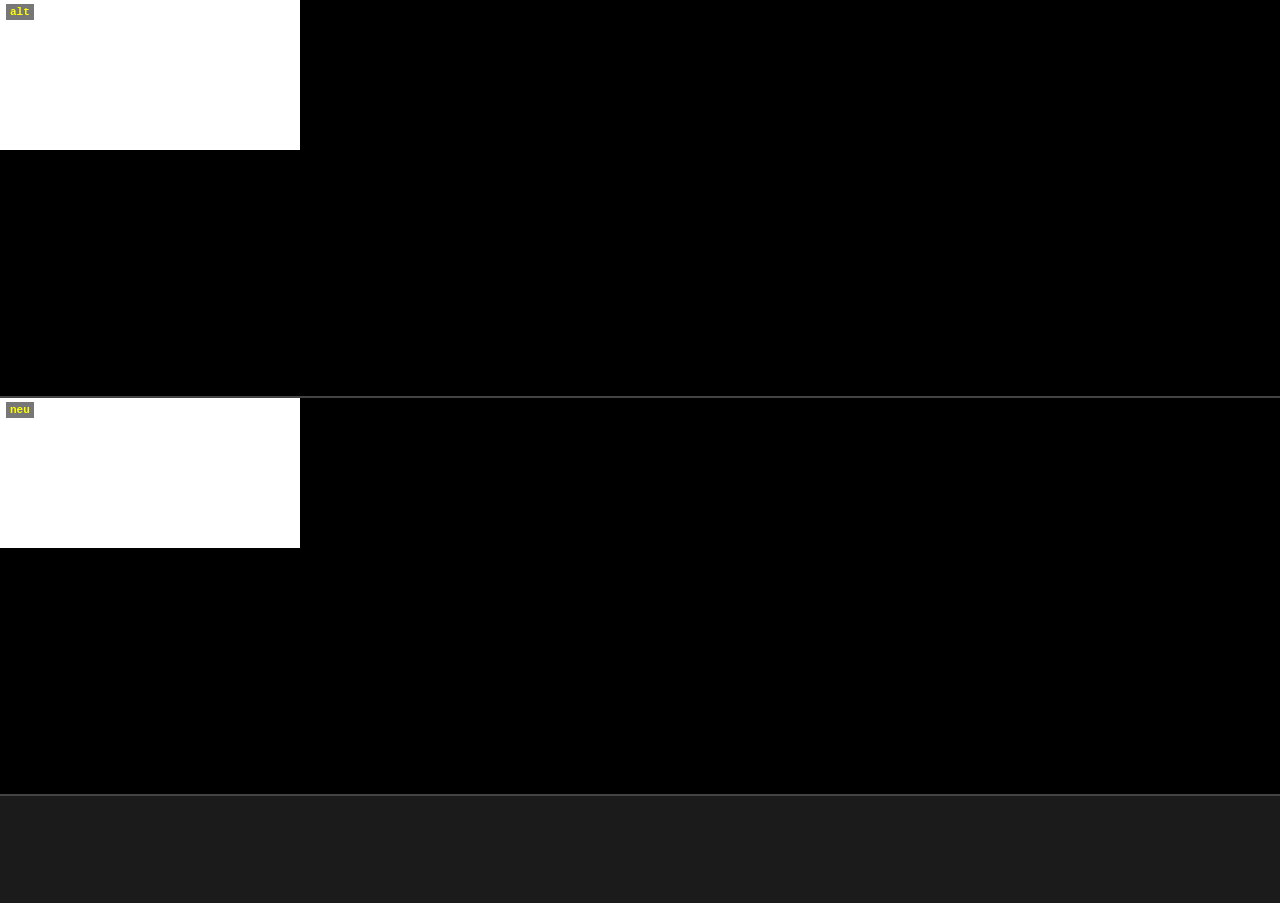
<file: .claude/test/vergleich.html>
<!doctype html>
<html lang="de">
<head>
<meta charset="utf-8">
<title>Vergleich alt/neu</title>
<link rel="icon" href="data:,">
<!-- Lädt alt (git HEAD) und neu (Arbeitsstand) gleichzeitig in gleich großen iframes und vergleicht jedes Element
     (Lage, Größe, Sichtbarkeit), sammelt Fehler/fehlende Dateien und misst Gläser + Rosen.
     Vorher: python3 .claude/test/make.py   Start: run()   Ergebnis: summary()   Ansehen: show(1920,1080,'at=video') -->
<style>
  html,body{margin:0;background:#1b1b1b;color:#ccc;font:11px/1.3 ui-monospace,monospace}
  .cell{position:relative;overflow:hidden;width:100vw;height:44vh;background:#000;border-bottom:2px solid #444}
  .cell b{position:absolute;z-index:2;left:6px;top:4px;color:#ff0;background:#0008;padding:1px 4px}
  iframe{position:absolute;left:0;border:0;transform-origin:0 0;background:#fff}
  #log{height:11vh;overflow:auto;margin:0;padding:4px 6px;white-space:pre-wrap}
</style>
</head>
<body>
<div class="cell" id="ca"><b>alt</b><iframe id="fa"></iframe></div>
<div class="cell" id="cb"><b>neu</b><iframe id="fb"></iframe></div>
<pre id="log"></pre>
<script>
const SIZES=[[1280,720],[1280,800],[1280,1024],[1366,768],[1440,789],[1440,900],[1512,982],[1536,864],[1600,900],
             [1680,1050],[1728,1117],[1920,955],[1920,1080],[1920,1200],[2560,1080],[2560,1440],[3440,1440],[3840,2160]];
const STATES=['','intro=0','at=video','at=galerie','at=laeufer','at=reifen','at=glas','at=karussell','at=fotos','at=herz','at=wuerfel'];
const fa=document.getElementById('fa'), fb=document.getElementById('fb'), ca=document.getElementById('ca'), cb=document.getElementById('cb');
const sleep=ms=>new Promise(r=>setTimeout(r,ms));
const log=s=>{ const l=document.getElementById('log'); l.textContent+=s+'\n'; l.scrollTop=1e9; };
let nav=0;

// WebGL-Kontexte der alten Seite freigeben (sonst „Too many active WebGL contexts“ nach vielen Ladevorgängen)
function freeGL(f){
  try{ for(const c of f.contentDocument.querySelectorAll('canvas')){
    const gl=c.getContext('webgl2')||c.getContext('webgl'), x=gl&&gl.getExtension('WEBGL_lose_context'); x&&x.loseContext(); } }catch(_){}
}
// iframe in voller Breite, unten bündig (Gläser + Rosen sichtbar)
function place(f,cell,W,H){
  const sc=cell.clientWidth/W;
  f.style.width=W+'px'; f.style.height=H+'px'; f.style.top=(cell.clientHeight-H*sc)+'px'; f.style.transform='scale('+sc+')';
}
async function load(tag,W,H,qs){
  freeGL(fa); freeGL(fb); fa.src='about:blank'; fb.src='about:blank'; await sleep(80);
  place(fa,ca,W,H); place(fb,cb,W,H);
  const q='?'+(qs?qs+'&':'')+'mute&n='+(++nav);
  const one=(f,u)=>Promise.race([new Promise(res=>{
      const h=()=>{ let href=''; try{ href=f.contentWindow.location.href; }catch(_){}
        if(href.includes(u)){ f.removeEventListener('load',h); res(true); } };
      f.addEventListener('load',h); f.src='/.claude/test/'+u+q; }),
    sleep(20000).then(()=>false)]);
  const ok=await Promise.all([one(fa,tag+'-alt.html'),one(fb,tag+'-neu.html')]);
  if(!ok.every(Boolean)) log('ZEITÜBERSCHREITUNG '+tag+' '+W+'x'+H+' '+qs);
}
function keyOf(el){
  const p=[];
  while(el&&el.nodeType===1&&el.tagName!=='BODY'){
    if(el.id){ p.unshift('#'+el.id); break; }
    let i=1,s=el; while((s=s.previousElementSibling)) i++;
    p.unshift(el.tagName.toLowerCase()+(el.classList[0]?'.'+el.classList[0]:'')+':'+i); el=el.parentElement;
  }
  return p.join('>');
}
function snap(f){
  const w=f.contentWindow, d=w.document, o={};
  for(const el of d.body.querySelectorAll('*')){
    const t=el.tagName; if(t==='SCRIPT'||t==='STYLE'||t==='TEMPLATE') continue;
    const s=w.getComputedStyle(el), r=el.getBoundingClientRect();
    o[keyOf(el)]=[r.x,r.y,r.width,r.height].map(Math.round).join(',')+'|'+(s.display==='none'?'none':'')+'|'+(+s.opacity).toFixed(2)
      +'|'+s.visibility+(t==='CANVAS'?'|'+el.width+'x'+el.height:'')+(t==='IMG'?'|'+(el.currentSrc||'').split('/').pop():'');
  }
  o.__doc=d.documentElement.scrollHeight+'|'+Math.round(w.scrollY);
  return o;
}
function same(a,b){
  if(a===b) return true; if(a==null||b==null) return false;
  const A=a.split('|'), B=b.split('|'); if(A.length!==B.length) return false;
  for(let i=1;i<A.length;i++) if(A[i]!==B[i]) return false;
  const x=A[0].split(',').map(Number), y=B[0].split(',').map(Number);
  return x.length===y.length && x.every((v,i)=>Math.abs(v-y[i])<=1);
}
// a1/a2 = alt zweimal gemessen, b1/b2 = neu; was sich zwischen den zwei Messungen bewegt (Animation), zählt nicht
function cmp(a1,a2,b1,b2){
  const keys=new Set([...Object.keys(a1),...Object.keys(a2),...Object.keys(b1),...Object.keys(b2)]), d=[];
  let unstable=0;
  for(const k of keys){
    if(!same(a1[k],a2[k])||!same(b1[k],b2[k])){ unstable++; continue; }
    if(!same(a2[k],b2[k])) d.push([k,a2[k],b2[k]]);
  }
  return {d,unstable,n:keys.size};
}
function errs(f){
  const w=f.contentWindow, e=(w.__errs||[]).slice();
  try{ for(const r of w.performance.getEntriesByType('resource')) if(r.responseStatus>=400) e.push('http '+r.responseStatus+': '+r.name.replace(location.origin,'')); }catch(_){}
  return [...new Set(e)];
}
// Gläser/Rosen: Abstände zu Statue (sichtbare Kante 73,96 % der Bildbreite), Figur (43,3–55 % des Bronze-Bands), Ton-Knopf
function geo(f){
  const w=f.contentWindow, d=w.document, H=w.innerHeight, R=s=>d.querySelector(s).getBoundingClientRect(), r=Math.round;
  const st=R('.corner--statue'), band=R('.frame--bottom'), ro=R('.corner--roses'), eq=R('#eq');
  const g=[...d.querySelectorAll('.clink img')].map(i=>i.getBoundingClientRect());
  const L=Math.min(g[0].left,g[1].left), Rr=Math.max(g[0].right,g[1].right), B=Math.max(g[0].bottom,g[1].bottom);
  const statR=st.left+0.7396*st.width, figL=band.left+0.433*band.width, figR=band.left+0.55*band.width;
  return {glasH:r(R('.clink').height), glasLinks:r(L-statR), glasRechts:r(figL-Rr), glasUnten:r(H-B), glasMitte:r((L+Rr)/2-(statR+figL)/2),
          rosenH:r(ro.height), rosenLinks:r(ro.left-figR), rosenRechts:r(eq.left-ro.right), rosenUnten:r(H-ro.bottom)};
}

async function measure(res,tag,W,H,qs){
  await load(tag,W,H,qs); await sleep(1500);
  const a1=snap(fa), b1=snap(fb); await sleep(700); const a2=snap(fa), b2=snap(fb);
  const c=cmp(a1,a2,b1,b2), k=W+'x'+H+' '+tag+(qs?' '+qs:'');
  res.rows.push({k,diff:c.d.length,unstable:c.unstable,n:c.n});
  for(const [key,x,y] of c.d){ const e=res.diffs[key]||(res.diffs[key]={n:0,bsp:k+'  '+x+'  ->  '+y}); e.n++; }
  for(const [who,f] of [['alt',fa],['neu',fb]]) for(const e of errs(f)){ const kk=who+' '+e; (res.fehler[kk]||(res.fehler[kk]=[])).push(k); }
  if(tag==='start'&&qs==='intro=0') res.geo[W+'x'+H]={alt:geo(fa),neu:geo(fb)};
  if(tag==='start'&&qs===''){   // SCROLL-Rahmen im Vorhang: stimmt er schon ohne Neu-Auslegen (resize)?
    const ring=f=>{ const d=f.contentDocument, m=()=>[...d.querySelectorAll('#scrollRing text')].map(t=>{ const r=t.getBoundingClientRect(); return [r.left,r.top,r.right,r.bottom].map(Math.round).join(','); }).join(' ');
      const a=m(); f.contentWindow.dispatchEvent(new Event('resize')); return a===m(); };
    res.ring[W+'x'+H]=(ring(fa)?'ok':'falsch')+'/'+(ring(fb)?'ok':'falsch');
  }
  log(k+': '+c.d.length+' Unterschiede ('+c.unstable+' bewegt, '+c.n+' Elemente)');
}
async function run(sizes=SIZES,states=STATES){
  const res=window.__res={t0:Date.now(),rows:[],diffs:{},fehler:{},geo:{},ring:{},done:false};
  for(const [W,H] of sizes){
    await measure(res,'lade',W,H,'');
    for(const qs of states) await measure(res,'start',W,H,qs);
  }
  res.done=true; res.sek=Math.round((Date.now()-res.t0)/1000); log('fertig nach '+res.sek+' s');
}
function summary(){
  const r=window.__res; if(!r) return 'läuft nicht';
  return {fertig:r.done, durchlaeufe:r.rows.length, mitUnterschied:r.rows.filter(x=>x.diff).map(x=>x.k+': '+x.diff),
          maxBewegt:Math.max(0,...r.rows.map(x=>x.unstable)), elemente:r.rows.length?r.rows[r.rows.length-1].n:0,
          unterschiede:r.diffs, fehler:Object.fromEntries(Object.entries(r.fehler).map(([k,v])=>[k,v.length+'x, z. B. '+v[0]])), geo:r.geo, ringAltNeu:r.ring};
}
async function show(W,H,qs){ await load('start',W,H,qs); }
</script>
</body>
</html>
</file>
